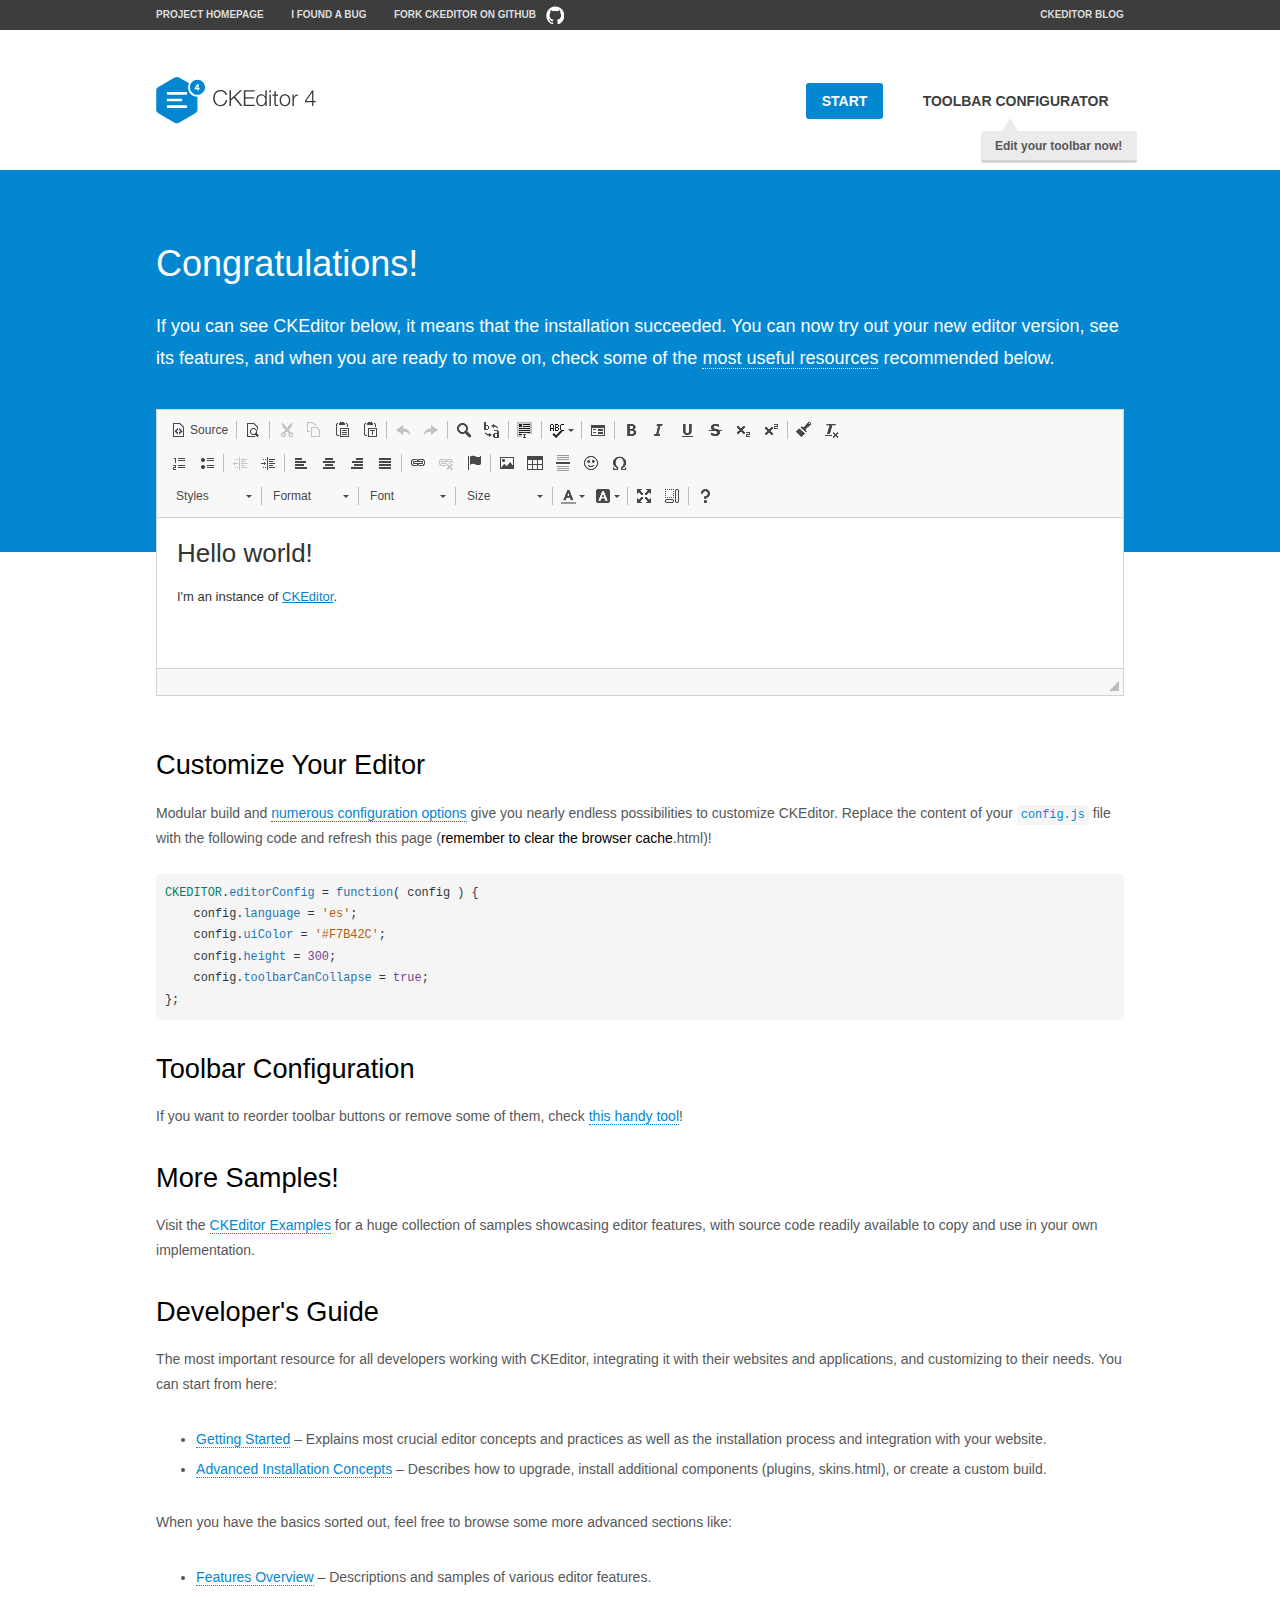
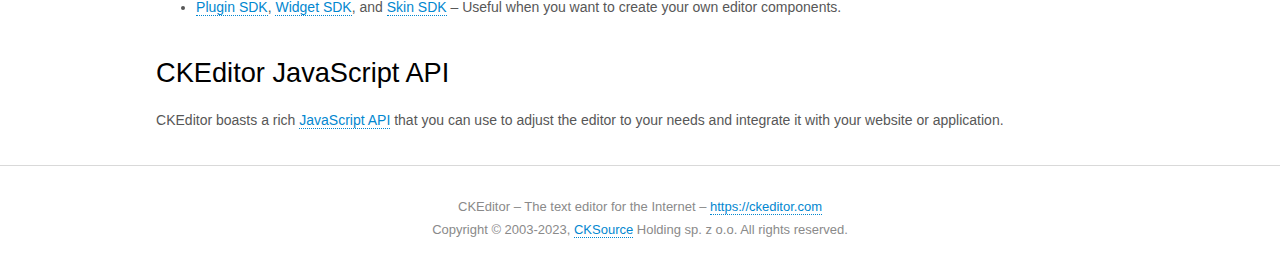
<file: myblog20230418/src/main/resources/static/js/ckeditor/samples/index.html>
<!DOCTYPE html>
<!--
Copyright (c) 2003-2023, CKSource Holding sp. z o.o. All rights reserved.
For licensing, see LICENSE.md or https://ckeditor.com/legal/ckeditor-oss-license
-->
<html lang="en">
<head>
	<meta charset="utf-8">
	<title>CKEditor Sample</title>
	<script src="../ckeditor.js"></script>
	<script src="js/sample.js"></script>
	<link rel="stylesheet" href="css/samples.css">
	<link rel="stylesheet" href="toolbarconfigurator/lib/codemirror/neo.css">
	<meta name="viewport" content="width=device-width,initial-scale=1">
	<meta name="description" content="Try the latest sample of CKEditor 4 and learn more about customizing your WYSIWYG editor with endless possibilities.">
</head>
<body id="main">

<nav class="navigation-a">
	<div class="grid-container">
		<ul class="navigation-a-left grid-width-70">
			<li><a href="https://ckeditor.com/ckeditor-4/">Project Homepage</a></li>
			<li><a href="https://github.com/ckeditor/ckeditor4/issues">I found a bug</a></li>
			<li><a href="https://github.com/ckeditor/ckeditor4" class="icon-pos-right icon-navigation-a-github">Fork CKEditor on GitHub</a></li>
		</ul>
		<ul class="navigation-a-right grid-width-30">
			<li><a href="https://ckeditor.com/blog/">CKEditor Blog</a></li>
		</ul>
	</div>
</nav>

<header class="header-a">
	<div class="grid-container">
		<h1 class="header-a-logo grid-width-30">
			<a href="index.html"><img src="img/logo.svg" onerror="this.src='img/logo.png'; this.onerror=null;" alt="CKEditor Sample"></a>
		</h1>

		<nav class="navigation-b grid-width-70">
			<ul>
				<li><a href="index.html" class="button-a button-a-background">Start</a></li>
				<li><a href="toolbarconfigurator/index.html" class="button-a">Toolbar configurator <span class="balloon-a balloon-a-nw">Edit your toolbar now!</span></a></li>
			</ul>
		</nav>
	</div>
</header>

<main>
	<div class="adjoined-top">
		<div class="grid-container">
			<div class="content grid-width-100">
				<h1>Congratulations!</h1>
				<p>
					If you can see CKEditor below, it means that the installation succeeded.
					You can now try out your new editor version, see its features, and when you are ready to move on, check some of the <a href="#sample-customize">most useful resources</a> recommended below.
				</p>
			</div>
		</div>
	</div>
	<div class="adjoined-bottom">
		<div class="grid-container">
			<div class="grid-width-100">
				<div id="editor">
					<h1>Hello world!</h1>
					<p>I'm an instance of <a href="https://ckeditor.com">CKEditor</a>.</p>
				</div>
			</div>
		</div>
	</div>

	<div class="grid-container">
		<div class="content grid-width-100">
			<section id="sample-customize">
				<h2>Customize Your Editor</h2>
				<p>Modular build and <a href="https://ckeditor.com/docs/ckeditor4/latest/guide/dev_configuration.html">numerous configuration options</a> give you nearly endless possibilities to customize CKEditor. Replace the content of your <code><a href="../config.js">config.js</a></code> file with the following code and refresh this page (<strong>remember to clear the browser cache</strong>.html)!</p>
		<pre class="cm-s-neo CodeMirror"><code><span style="padding-right: 0.1px;"><span class="cm-variable">CKEDITOR</span>.<span class="cm-property">editorConfig</span> <span class="cm-operator">=</span> <span class="cm-keyword">function</span>( <span class="cm-def">config</span> ) {</span>
<span style="padding-right: 0.1px;"><span class="cm-tab">	</span><span class="cm-variable-2">config</span>.<span class="cm-property">language</span> <span class="cm-operator">=</span> <span class="cm-string">'es'</span>;</span>
<span style="padding-right: 0.1px;"><span class="cm-tab">	</span><span class="cm-variable-2">config</span>.<span class="cm-property">uiColor</span> <span class="cm-operator">=</span> <span class="cm-string">'#F7B42C'</span>;</span>
<span style="padding-right: 0.1px;"><span class="cm-tab">	</span><span class="cm-variable-2">config</span>.<span class="cm-property">height</span> <span class="cm-operator">=</span> <span class="cm-number">300</span>;</span>
<span style="padding-right: 0.1px;"><span class="cm-tab">	</span><span class="cm-variable-2">config</span>.<span class="cm-property">toolbarCanCollapse</span> <span class="cm-operator">=</span> <span class="cm-atom">true</span>;</span>
<span style="padding-right: 0.1px;">};</span></code></pre>
			</section>

			<section>
				<h2>Toolbar Configuration</h2>
				<p>If you want to reorder toolbar buttons or remove some of them, check <a href="toolbarconfigurator/index.html">this handy tool</a>!</p>
			</section>

			<section>
				<h2>More Samples!</h2>
				<p>Visit the <a href="https://ckeditor.com/docs/ckeditor4/latest/examples/index.html">CKEditor Examples</a> for a huge collection of samples showcasing editor features, with source code readily available to copy and use in your own implementation.</p>
			</section>

			<section>
				<h2>Developer's Guide</h2>
				<p>The most important resource for all developers working with CKEditor, integrating it with their websites and applications, and customizing to their needs. You can start from here:</p>
				<ul>
					<li><a href="https://ckeditor.com/docs/ckeditor4/latest/guide/dev_installation.html">Getting Started</a> &ndash; Explains most crucial editor concepts and practices as well as the installation process and integration with your website.</li>
					<li><a href="https://ckeditor.com/docs/ckeditor4/latest/guide/dev_advanced_installation.html">Advanced Installation Concepts</a> &ndash; Describes how to upgrade, install additional components (plugins, skins.html), or create a custom build.</li>
				</ul>
					<p>When you have the basics sorted out, feel free to browse some more advanced sections like:</p>
				<ul>
					<li><a href="https://ckeditor.com/docs/ckeditor4/latest/features/index.html">Features Overview</a> &ndash; Descriptions and samples of various editor features.</li>
					<li><a href="https://ckeditor.com/docs/ckeditor4/latest/guide/plugin_sdk_intro.html">Plugin SDK</a>, <a href="https://ckeditor.com/docs/ckeditor4/latest/guide/widget_sdk_intro.html">Widget SDK</a>, and <a href="https://ckeditor.com/docs/ckeditor4/latest/guide/skin_sdk_intro.html">Skin SDK</a> &ndash; Useful when you want to create your own editor components.</li>
				</ul>
			</section>

			<section>
				<h2>CKEditor JavaScript API</h2>
				<p>CKEditor boasts a rich <a href="https://ckeditor.com/docs/ckeditor4/latest/api/index.html">JavaScript API</a> that you can use to adjust the editor to your needs and integrate it with your website or application.</p>
			</section>
		</div>
	</div>
</main>

<footer class="footer-a grid-container">
	<div class="grid-container">
		<p class="grid-width-100">
			CKEditor &ndash; The text editor for the Internet &ndash; <a class="samples" href="https://ckeditor.com/">https://ckeditor.com</a>
		</p>
		<p class="grid-width-100" id="copy">
			Copyright &copy; 2003-2023, <a class="samples" href="https://cksource.com/">CKSource</a> Holding sp. z o.o. All rights reserved.
		</p>
	</div>
</footer>
<script>
	initSample();
</script>

</body>
</html>
</file>
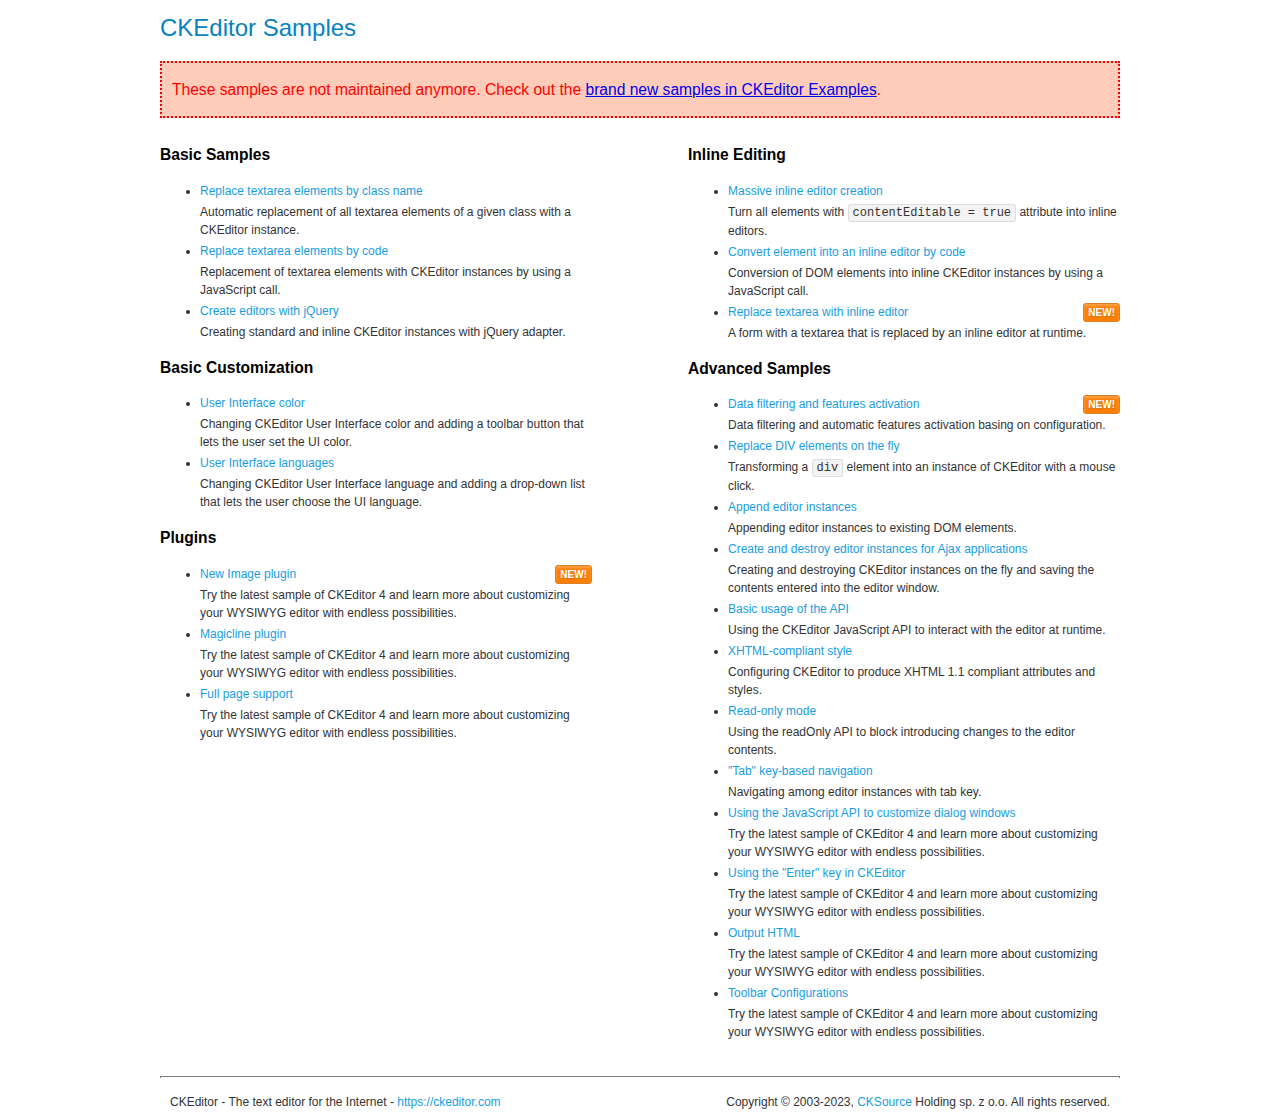
<file: myblog20230418/src/main/resources/static/js/ckeditor/samples/old/index.html>
<!DOCTYPE html>
<!--
Copyright (c) 2003-2023, CKSource Holding sp. z o.o. All rights reserved.
For licensing, see LICENSE.md or https://ckeditor.com/legal/ckeditor-oss-license
-->
<html lang="en">
<head>
	<meta charset="utf-8">
	<title>CKEditor Samples</title>
	<link rel="stylesheet" href="sample.css">
	<meta name="description" content="Try the latest sample of CKEditor 4 and learn more about customizing your WYSIWYG editor with endless possibilities.">
</head>
<body>
	<h1 class="samples">
		CKEditor Samples
	</h1>
	<div class="warning deprecated">
		These samples are not maintained anymore. Check out the <a href="https://ckeditor.com/docs/ckeditor4/latest/examples/index.html">brand new samples in CKEditor Examples</a>.
	</div>
	<div class="twoColumns">
		<div class="twoColumnsLeft">
			<h2 class="samples">
				Basic Samples
			</h2>
			<dl class="samples">
				<dt><a class="samples" href="replacebyclass.html">Replace textarea elements by class name</a></dt>
				<dd>Automatic replacement of all textarea elements of a given class with a CKEditor instance.</dd>

				<dt><a class="samples" href="replacebycode.html">Replace textarea elements by code</a></dt>
				<dd>Replacement of textarea elements with CKEditor instances by using a JavaScript call.</dd>

				<dt><a class="samples" href="jquery.html">Create editors with jQuery</a></dt>
				<dd>Creating standard and inline CKEditor instances with jQuery adapter.</dd>
			</dl>

			<h2 class="samples">
				Basic Customization
			</h2>
			<dl class="samples">
				<dt><a class="samples" href="uicolor.html">User Interface color</a></dt>
				<dd>Changing CKEditor User Interface color and adding a toolbar button that lets the user set the UI color.</dd>

				<dt><a class="samples" href="uilanguages.html">User Interface languages</a></dt>
				<dd>Changing CKEditor User Interface language and adding a drop-down list that lets the user choose the UI language.</dd>
			</dl>


			<h2 class="samples">Plugins</h2>
<dl class="samples">
<dt><a class="samples" href="image2/image2.html">New Image plugin</a><span class="new">New!</span></dt>
<dd>Try the latest sample of CKEditor 4 and learn more about customizing your WYSIWYG editor with endless possibilities.</dd>

<dt><a class="samples" href="magicline/magicline.html">Magicline plugin</a></dt>
<dd>Try the latest sample of CKEditor 4 and learn more about customizing your WYSIWYG editor with endless possibilities.</dd>

<dt><a class="samples" href="wysiwygarea/fullpage.html">Full page support</a></dt>
<dd>Try the latest sample of CKEditor 4 and learn more about customizing your WYSIWYG editor with endless possibilities.</dd>
</dl>
		</div>
		<div class="twoColumnsRight">
			<h2 class="samples">
				Inline Editing
			</h2>
			<dl class="samples">
				<dt><a class="samples" href="inlineall.html">Massive inline editor creation</a></dt>
				<dd>Turn all elements with <code>contentEditable = true</code> attribute into inline editors.</dd>

				<dt><a class="samples" href="inlinebycode.html">Convert element into an inline editor by code</a></dt>
				<dd>Conversion of DOM elements into inline CKEditor instances by using a JavaScript call.</dd>

				<dt><a class="samples" href="inlinetextarea.html">Replace textarea with inline editor</a> <span class="new">New!</span></dt>
				<dd>A form with a textarea that is replaced by an inline editor at runtime.</dd>

				
			</dl>

			<h2 class="samples">
				Advanced Samples
			</h2>
			<dl class="samples">
				<dt><a class="samples" href="datafiltering.html">Data filtering and features activation</a> <span class="new">New!</span></dt>
				<dd>Data filtering and automatic features activation basing on configuration.</dd>

				<dt><a class="samples" href="divreplace.html">Replace DIV elements on the fly</a></dt>
				<dd>Transforming a <code>div</code> element into an instance of CKEditor with a mouse click.</dd>

				<dt><a class="samples" href="appendto.html">Append editor instances</a></dt>
				<dd>Appending editor instances to existing DOM elements.</dd>

				<dt><a class="samples" href="ajax.html">Create and destroy editor instances for Ajax applications</a></dt>
				<dd>Creating and destroying CKEditor instances on the fly and saving the contents entered into the editor window.</dd>

				<dt><a class="samples" href="api.html">Basic usage of the API</a></dt>
				<dd>Using the CKEditor JavaScript API to interact with the editor at runtime.</dd>

				<dt><a class="samples" href="xhtmlstyle.html">XHTML-compliant style</a></dt>
				<dd>Configuring CKEditor to produce XHTML 1.1 compliant attributes and styles.</dd>

				<dt><a class="samples" href="readonly.html">Read-only mode</a></dt>
				<dd>Using the readOnly API to block introducing changes to the editor contents.</dd>

				<dt><a class="samples" href="tabindex.html">"Tab" key-based navigation</a></dt>
				<dd>Navigating among editor instances with tab key.</dd>


				
<dt><a class="samples" href="dialog/dialog.html">Using the JavaScript API to customize dialog windows</a></dt>
<dd>Try the latest sample of CKEditor 4 and learn more about customizing your WYSIWYG editor with endless possibilities.</dd>

<dt><a class="samples" href="enterkey/enterkey.html">Using the &quot;Enter&quot; key in CKEditor</a></dt>
<dd>Try the latest sample of CKEditor 4 and learn more about customizing your WYSIWYG editor with endless possibilities.</dd>

<dt><a class="samples" href="htmlwriter/outputhtml.html">Output HTML</a></dt>
<dd>Try the latest sample of CKEditor 4 and learn more about customizing your WYSIWYG editor with endless possibilities.</dd>

<dt><a class="samples" href="toolbar/toolbar.html">Toolbar Configurations</a></dt>
<dd>Try the latest sample of CKEditor 4 and learn more about customizing your WYSIWYG editor with endless possibilities.</dd>

			</dl>
		</div>
	</div>
	<div id="footer">
		<hr>
		<p>
			CKEditor - The text editor for the Internet - <a class="samples" href="https://ckeditor.com/">https://ckeditor.com</a>
		</p>
		<p id="copy">
			Copyright &copy; 2003-2023, <a class="samples" href="https://cksource.com/">CKSource</a> Holding sp. z o.o. All rights reserved.
		</p>
	</div>
</body>
</html>
</file>
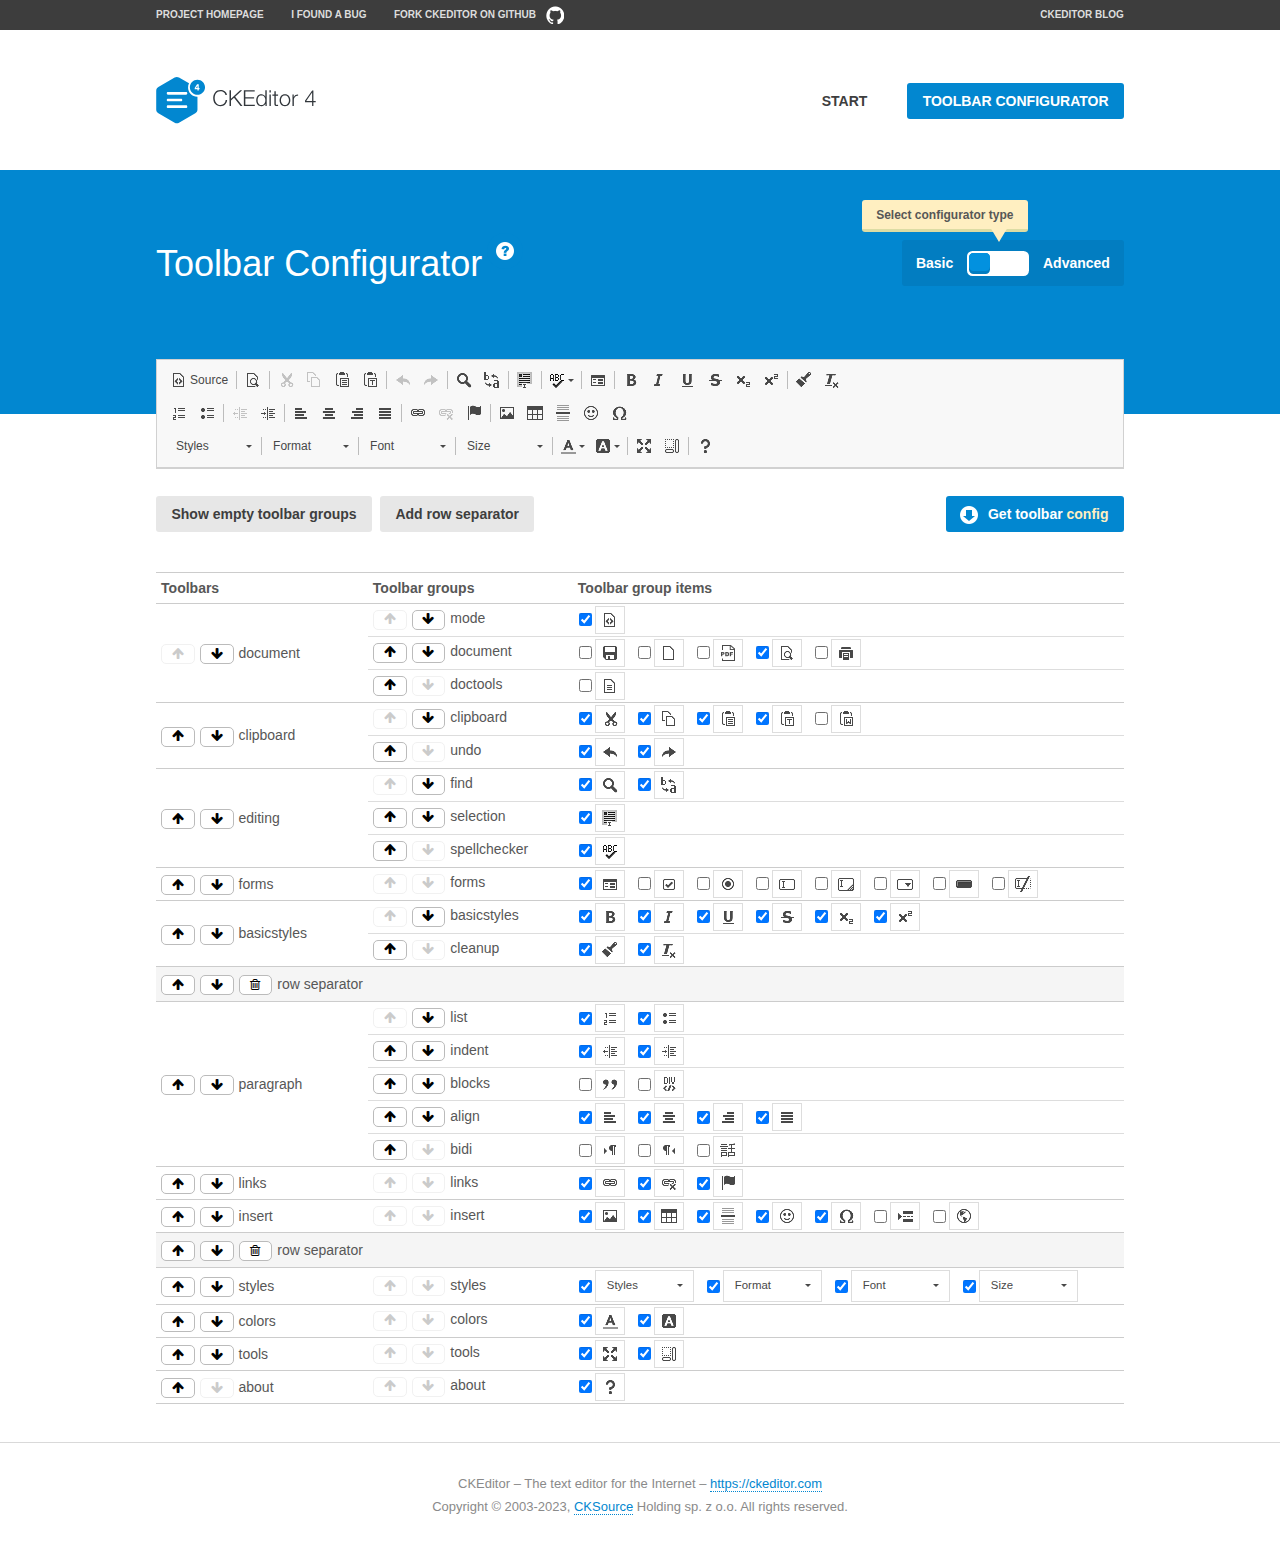
<file: myblog20230418/src/main/resources/static/js/ckeditor/samples/toolbarconfigurator/index.html>
<!DOCTYPE html>
<!--
Copyright (c) 2003-2023, CKSource Holding sp. z o.o. All rights reserved.
For licensing, see LICENSE.md or https://ckeditor.com/legal/ckeditor-oss-license
-->
<!--[if IE 8]><html class="ie8"><![endif]-->
<!--[if gt IE 8]><html><![endif]-->
<!--[if !IE]><!--><html lang="en"><!--<![endif]-->
<head>
	<meta charset="utf-8">
	<title>Toolbar Configurator</title>
	<script src="../../ckeditor.js"></script>
	<script>
		if ( CKEDITOR.env.ie && CKEDITOR.env.version < 9 )
			CKEDITOR.tools.enableHtml5Elements( document );
	</script>
	<link rel="stylesheet" href="lib/codemirror/codemirror.css">
	<link rel="stylesheet" href="lib/codemirror/show-hint.css">
	<link rel="stylesheet" href="lib/codemirror/neo.css">
	<link rel="stylesheet" href="css/fontello.css">
	<link rel="stylesheet" href="../css/samples.css">
	<meta name="description" content="Try the latest sample of CKEditor 4 and learn more about customizing your WYSIWYG editor with endless possibilities.">
</head>
<body id="toolbar">

<nav class="navigation-a">
	<div class="grid-container">
		<ul class="navigation-a-left grid-width-70">
			<li><a href="https://ckeditor.com/ckeditor-4/">Project Homepage</a></li>
			<li><a href="https://github.com/ckeditor/ckeditor4/issues">I found a bug</a></li>
			<li><a href="https://github.com/ckeditor/ckeditor4" class="icon-pos-right icon-navigation-a-github">Fork CKEditor on GitHub</a></li>
		</ul>
		<ul class="navigation-a-right grid-width-30">
			<li><a href="https://ckeditor.com/blog/">CKEditor Blog</a></li>
		</ul>
	</div>
</nav>

<header class="header-a">
	<div class="grid-container">
		<h1 class="header-a-logo grid-width-30">
			<a href="../index.html"><img src="../img/logo.svg" onerror="this.src='../img/logo.png'; this.onerror=null;" alt="CKEditor Logo"></a>
		</h1>
		<nav class="navigation-b grid-width-70">
			<ul>
				<li><a href="../index.html"  class="button-a">Start</a></li>
				<li><a href="index.html"  class="button-a button-a-background">Toolbar configurator</a></li>
			</ul>
		</nav>
	</div>
</header>

<main>
	<div class="adjoined-top">
		<div class="grid-container">
			<div class="content grid-width-100">
				<div class="grid-container-nested">
					<h1 class="grid-width-60">
						Toolbar Configurator
						<a href="#help-content" type="button" title="Configurator help" id="help" class="button-a button-a-background button-a-no-text icon-pos-left icon-question-mark">Help</a>
					</h1>

					<div class="grid-width-40 grid-switch-magic">
						<div class="switch">
							<span class="balloon-a balloon-a-se">Select configurator type</span>
							<input type="radio" name="radio" data-num="1" id="radio-basic" />
							<input type="radio" name="radio" data-num="2" id="radio-advanced" />
							<label data-for="1" for="radio-basic">Basic</label>
							<span class="switch-inner">
								<span class="handler"></span>
							</span>
							<label data-for="2" for="radio-advanced">Advanced</label>
						</div>
					</div>
				</div>
			</div>
		</div>
	</div>
	<div class="adjoined-bottom">
		<div class="grid-container">
			<div class="grid-width-100">
				<div class="editors-container">
					<div id="editor-basic"></div>
					<div id="editor-advanced"></div>
				</div>
			</div>
		</div>
	</div>

	<div class="grid-container configurator">
		<div class="content grid-width-100">
			<div class="configurator">
				<div>
					<div id="toolbarModifierWrapper"></div>
				</div>
			</div>
		</div>
	</div>

	<div id="help-content">
		<div class="grid-container">
			<div class="grid-width-100">
				<h2>What Am I Doing Here?</h2>

				<div class="grid-container grid-container-nested">
					<div class="basic">
						<div class="grid-width-50">
							<p>Arrange <a href="https://ckeditor.com/docs/ckeditor4/latest/api/CKEDITOR_config.html#cfg-toolbarGroups">toolbar groups</a>, toggle <a href="https://ckeditor.com/docs/ckeditor4/latest/api/CKEDITOR_config.html#cfg-removeButtons">button visibility</a> according to your needs and get your toolbar configuration.</p>
							<p>You can replace the content of the <a href="../../config.js"><code>config.js</code></a> file with the generated configuration. If you already set some configuration options you will need to merge both configurations.</p>
						</div>
						<div class="grid-width-50">
							<p>Read more about different ways of <a href="https://ckeditor.com/docs/ckeditor4/latest/guide/dev_configuration.html">setting configuration</a> and do not forget about <strong>clearing browser cache</strong>.</p>
							<p>Arranging toolbar groups is the recommended way of configuring the toolbar, but if you need more freedom you can use the <a href="#advanced">advanced configurator</a>.</p>
						</div>
					</div>
					<div class="advanced" style="display: none;">
						<div class="grid-width-50">
							<p>With this code editor you can edit your <a href="https://ckeditor.com/docs/ckeditor4/latest/api/CKEDITOR_config.html#cfg-toolbar">toolbar configuration</a> live.</p>
							<p>You can replace the content of the <a href="../../config.js"><code>config.js</code></a> file with the generated configuration. If you already set some configuration options you will need to merge both configurations.</p>
						</div>
						<div class="grid-width-50">
							<p>Read more about different ways of <a href="https://ckeditor.com/docs/ckeditor4/latest/guide/dev_configuration.html">setting configuration</a> and do not forget about <strong>clearing browser cache</strong>.</p>
						</div>
					</div>
				</div>

				<p class="grid-container grid-container-nested">
					<button type="button" class="help-content-close grid-width-100 button-a button-a-background">Got it. Let's play!</button>
				</p>
			</div>
		</div>
	</div>
</main>

<footer class="footer-a grid-container">
	<p class="grid-width-100">
		CKEditor &ndash; The text editor for the Internet &ndash; <a class="samples" href="https://ckeditor.com/">https://ckeditor.com</a>
	</p>
	<p class="grid-width-100" id="copy">
		Copyright &copy; 2003-2023, <a class="samples" href="https://cksource.com/">CKSource</a> Holding sp. z o.o. All rights reserved.
	</p>
</footer>

<script src="lib/codemirror/codemirror.js"></script>
<script src="lib/codemirror/javascript.js"></script>
<script src="lib/codemirror/show-hint.js"></script>

<script src="js/fulltoolbareditor.js"></script>
<script src="js/abstracttoolbarmodifier.js"></script>
<script src="js/toolbarmodifier.js"></script>
<script src="js/toolbartextmodifier.js"></script>
<script src="../js/sf.js"></script>

<script>
	( function() {
		'use strict';

		var mode = ( window.location.hash.substr( 1 ) === 'advanced' ) ? 'advanced' : 'basic',
			configuratorSection = CKEDITOR.document.findOne( 'main > .grid-container.configurator' ),
			basicInstruction = CKEDITOR.document.findOne( '#help-content .basic' ),
			advancedInstruction = CKEDITOR.document.findOne( '#help-content .advanced' ),

			// Configurator mode switcher.
			modeSwitchBasic = CKEDITOR.document.getById( 'radio-basic' ),
			modeSwitchAdvanced = CKEDITOR.document.getById( 'radio-advanced' );

		// Initial setup
		function updateSwitcher() {
			if ( mode === 'advanced' ) {
				modeSwitchAdvanced.$.checked = true;
			} else {
				modeSwitchBasic.$.checked = true;
			}
		}

		updateSwitcher();

		CKEDITOR.document.getWindow().on( 'hashchange', function( e ) {
			var hash = window.location.hash.substr( 1 );
			if ( !( hash === 'advanced' || hash === 'basic' ) ) {
				return;
			}
			mode = hash;
			onToolbarsDone( mode );
		} );

		CKEDITOR.document.getWindow().on( 'resize', function() {
			updateToolbar( ( mode === 'basic' ? toolbarModifier : toolbarTextModifier )[ 'editorInstance' ] );
		} );

		function onRefresh( modifier ) {
			modifier = modifier || this;

			if ( mode === 'basic' && modifier instanceof ToolbarConfigurator.ToolbarTextModifier ) {
				return;
			}

			// CodeMirror container becomes visible, so we need to refresh and to avoid rendering problems.
			if ( mode === 'advanced' && modifier instanceof ToolbarConfigurator.ToolbarTextModifier ) {
				modifier.codeContainer.refresh();
			}

			updateToolbar( modifier.editorInstance );
		}

		function updateToolbar( editor ) {
			var editorContainer = editor.container;

			// Not always editor is loaded.
			if ( !editorContainer ) {
				return;
			}

			var displayStyle = editorContainer.getStyle( 'display' );

			editorContainer.setStyle( 'display', 'block' );

			var newHeight = editorContainer.getSize( 'height' );

			var newMarginTop = parseInt( editorContainer.getComputedStyle( 'margin-top' ), 10 );
			newMarginTop = ( isNaN( newMarginTop ) ? 0 : Number( newMarginTop ) );

			var newMarginBottom = parseInt( editorContainer.getComputedStyle( 'margin-bottom' ), 10 );
			newMarginBottom = ( isNaN( newMarginBottom ) ? 0 : Number( newMarginBottom ) );

			var result = newHeight + newMarginTop + newMarginBottom;

			editorContainer.setStyle( 'display', displayStyle );

			editor.container.getAscendant( 'div' ).setStyle( 'height', result + 'px' );
		}

		var toolbarModifier = new ToolbarConfigurator.ToolbarModifier( 'editor-basic' );

		var done = 0;
		toolbarModifier.init( onToolbarInit );
		toolbarModifier.onRefresh = onRefresh;

		CKEDITOR.document.getById( 'toolbarModifierWrapper' ).append( toolbarModifier.mainContainer );

		var toolbarTextModifier = new ToolbarConfigurator.ToolbarTextModifier( 'editor-advanced' );
		toolbarTextModifier.init( onToolbarInit );
		toolbarTextModifier.onRefresh = onRefresh;

		function onToolbarInit() {
			if ( ++done === 2 ) {
				onToolbarsDone();

				positionSticky.watch( CKEDITOR.document.findOne( '.toolbar' ), function() {
					return mode === 'advanced';
				} );
			}
		}

		function onToolbarsDone() {
			if ( mode === 'basic' ) {
				toggleModeBasic( false );
			} else {
				toggleModeAdvanced( false );
			}

			updateSwitcher();

			setTimeout( function() {
				CKEDITOR.document.findOne( '.editors-container' ).addClass( 'active' );
				CKEDITOR.document.findOne( '#toolbarModifierWrapper' ).addClass( 'active' );
			}, 200 );
		}

		CKEDITOR.document.getById( 'toolbarModifierWrapper' ).append( toolbarTextModifier.mainContainer );

		function toogleModeSwitch( onElement, offElement, onModifier, offModifier ) {
			onElement.addClass( 'fancy-button-active' );
			offElement.removeClass( 'fancy-button-active' );

			onModifier.showUI();
			offModifier.hideUI();
		}

		function toggleModeBasic( callOnRefresh ) {
			callOnRefresh = ( callOnRefresh !== false );
			mode = 'basic';
			window.location.hash = '#basic';
			toogleModeSwitch( modeSwitchBasic, modeSwitchAdvanced, toolbarModifier, toolbarTextModifier );

			configuratorSection.removeClass( 'freed-width' );
			basicInstruction.show();
			advancedInstruction.hide();

			callOnRefresh && onRefresh( toolbarModifier );
		}

		function toggleModeAdvanced( callOnRefresh ) {
			callOnRefresh = ( callOnRefresh !== false );
			mode = 'advanced';
			window.location.hash = '#advanced';
			toogleModeSwitch( modeSwitchAdvanced, modeSwitchBasic, toolbarTextModifier, toolbarModifier );

			configuratorSection.addClass( 'freed-width' );
			advancedInstruction.show();
			basicInstruction.hide();

			callOnRefresh && onRefresh( toolbarTextModifier );
		}

		modeSwitchBasic.on( 'click', toggleModeBasic );
		modeSwitchAdvanced.on( 'click', toggleModeAdvanced );

		//
		// Position:sticky for the toolbar.
		//

		// Will make elements behave like they were styled with position:sticky.
		var positionSticky = {
			// Store object: {
			// 		element: CKEDITOR.dom.element, // Element which will float.
			// 		placeholder: CKEDITOR.dom.element, // Placeholder which is place to prevent page bounce.
			// 		isFixed: boolean // Whether element float now.
			// }
			watched: [],

			active: [],

			staticContainer: null,

			init: function() {
				var element = CKEDITOR.dom.element.createFromHtml(
					'<div class="staticContainer">' +
						'<div class="grid-container" >' +
							'<div class="grid-width-100">' +
								'<div class="inner"></div>' +
							'</div>' +
						'</div>' +
					'</div>' );

				this.staticContainer = element.findOne( '.inner' );

				CKEDITOR.document.getBody().append( element );
			},

			watch: function( element, preventFunc ) {
				this.watched.push( {
					element: element,
					placeholder: new CKEDITOR.dom.element( 'div' ),
					isFixed: false,
					preventFunc: preventFunc
				} );
			},

			checkAll: function() {
				for ( var i = 0; i < this.watched.length; i++ ) {
					this.check( this.watched[ i ] );
				}
			},

			check: function( element ) {
				var isFixed = element.isFixed;
				var shouldBeFixed = this.shouldBeFixed( element );

				// Nothing to be done.
				if ( isFixed === shouldBeFixed ) {
					return;
				}

				var placeholder = element.placeholder;

				if ( isFixed ) {
					// Unfixing.

					element.element.insertBefore( placeholder );
					placeholder.remove();

					element.element.removeStyle( 'margin' );

					this.active.splice( CKEDITOR.tools.indexOf( this.active, element ), 1 );

				} else {
					// Fixing.
					placeholder.setStyle( 'width', element.element.getSize( 'width' ) + 'px' );
					placeholder.setStyle( 'height', element.element.getSize( 'height' ) + 'px' );
					placeholder.setStyle( 'margin-bottom', element.element.getComputedStyle( 'margin-bottom' ) );
					placeholder.setStyle( 'display', element.element.getComputedStyle( 'display' ) );
					placeholder.insertAfter( element.element );

					this.staticContainer.append( element.element );

					this.active.push( element );
				}

				element.isFixed = !element.isFixed;
			},

			shouldBeFixed: function( element ) {
				if ( element.preventFunc && element.preventFunc() ) {
					return false;
				}

				// If element is already fixed we are checking it's placeholder.
				var related = ( element.isFixed ? element.placeholder : element.element ),
					clientRect = related.$.getBoundingClientRect(),
					staticHeight = this.staticContainer.getSize('height' ),
					elemHeight = element.element.getSize( 'height' );

				if ( element.isFixed ) {
					return ( clientRect.top + elemHeight < staticHeight );
				} else {
					return ( clientRect.top < staticHeight );
				}
			}
		};

		positionSticky.init();

		CKEDITOR.document.getWindow().on( 'scroll',
			CKEDITOR.tools.eventsBuffer( 100, positionSticky.checkAll, positionSticky ).input
		);

		// Make the toolbar sticky.
		positionSticky.watch( CKEDITOR.document.findOne( '.editors-container' ) );

		// Help button and help-content.
		( function() {
			var helpButton = CKEDITOR.document.getById( 'help' ),
				helpContent = CKEDITOR.document.getById( 'help-content' );

			// Don't show help button on IE8 because it's unsupported by Pico Modal.
			if ( CKEDITOR.env.ie && CKEDITOR.env.version == 8 ) {
				helpButton.hide();
			} else {
				// Display help modal when the button is clicked.
				helpButton.on( 'click', function( evt ) {
					SF.modal( {
						// Clone modal content from DOM.
						content: helpContent.getHtml(),

						afterCreate: function( modal ) {
							// Enable modal content button to close the modal.
							new CKEDITOR.dom.element( modal.modalElem() ).findOne( '.help-content-close' ).once( 'click', modal.close );
						}
					} ).show();
				} );
			}
		} )();
	} )();
</script>
</body>
</html>
</file>
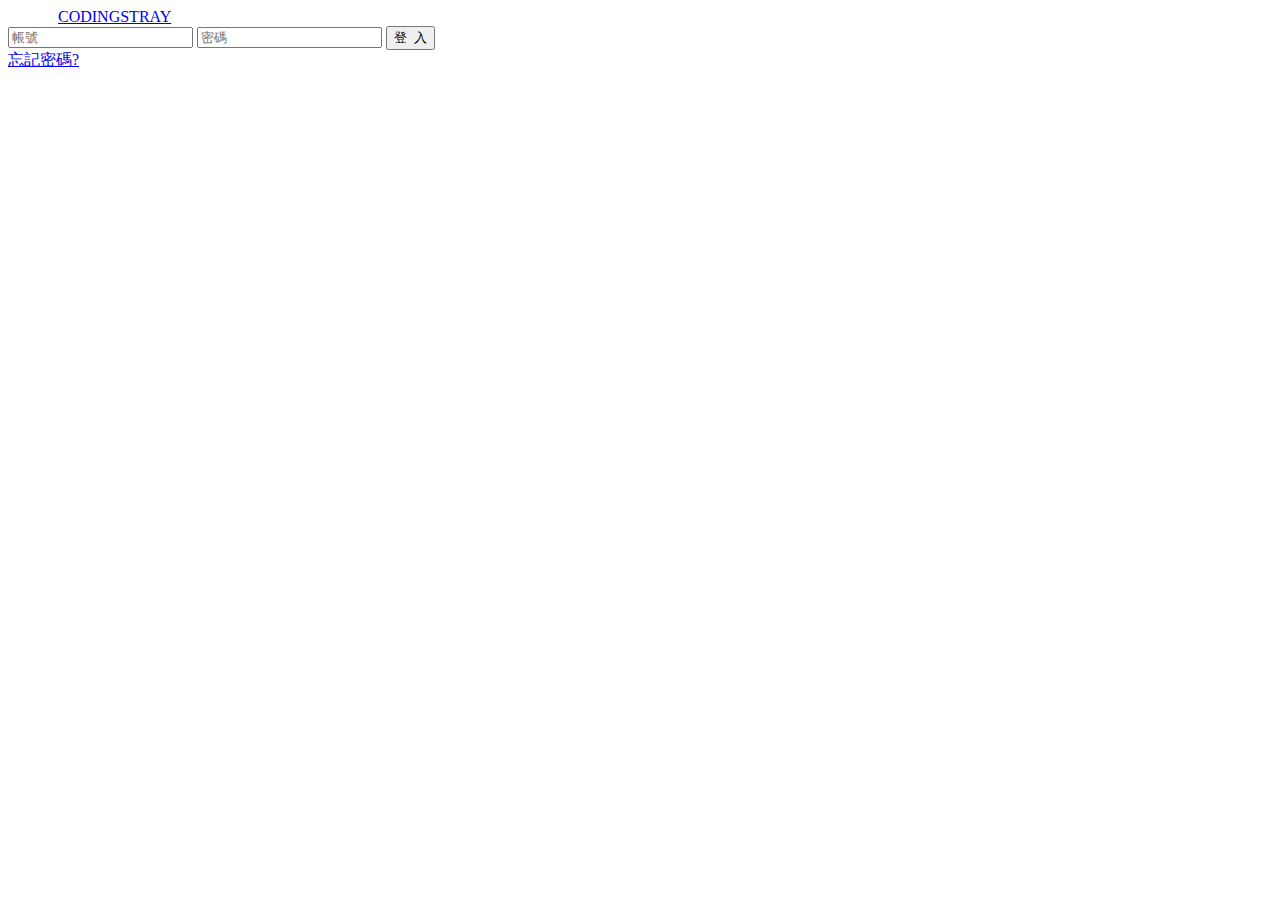
<file: myblog20230418/src/main/resources/templates/login.html>
<!DOCTYPE html>
<html lang="zh-Hant-TW" xmlns:th="http://www.thymeleaf.org">
<head>
  <meta charset="UTF-8">
  <meta http-equiv="X-UA-Compatible" content="IE=edge">
  <meta name="viewport" content="width=device-width, initial-scale=1.0">
  <title>會員登入</title>
  <link rel="shortcut icon" type="image/png" th:href="@{/img/codingstray-website-favicon-color.png}"/>
  <link th:href="@{/css/bootstrap.min.css}" rel="stylesheet" id="bootstrap-css">
  <script th:src="@{/js/bootstrap.bundle.min.js}"></script>
  <script th:src="@{/js/jquery3.6.0.min.js}"></script>
  <script th:src="@{/js/jquery.cookie.js}"></script>
  <link rel="stylesheet" th:href="@{/css/login.css}">
  <!------ Include the above in your HEAD tag ---------->
</head>
<body>


<div class="wrapper fadeInDown">
  <div id="formContent">
    <a class="navbar-brand fs-3 text-success bd-highlight" href="#">
      <img th:src="@{/img/codingstray-website-favicon-color.png}" width="50" height="" class="d-inline">CODINGSTRAY
    </a>
  

  
    <!-- Login Form -->
    <form th:action="@{/perform_login}" method="post">
      <input type="text" id="login" class="fadeIn second" name="username" placeholder="帳號">
      <input type="password" id="password" class="fadeIn third" name="password" placeholder="密碼">
      <!-- <input th:value="${_csrf.token}" name="_csrf" th:if="${_csrf}" id="csrfToken"/> -->
      <input type="hidden" name="${_csrf.parameterName}"   value="${_csrf.token}"/>
      <input type="submit" class="fadeIn fourth" value="登  入">
    </form>

    <!-- Remind Passowrd -->
    <div id="formFooter">
      <a class="underlineHover" href="#">忘記密碼?</a>
    </div>
    
    
  
  </div>
</div>
  
</body>
</html>
</file>
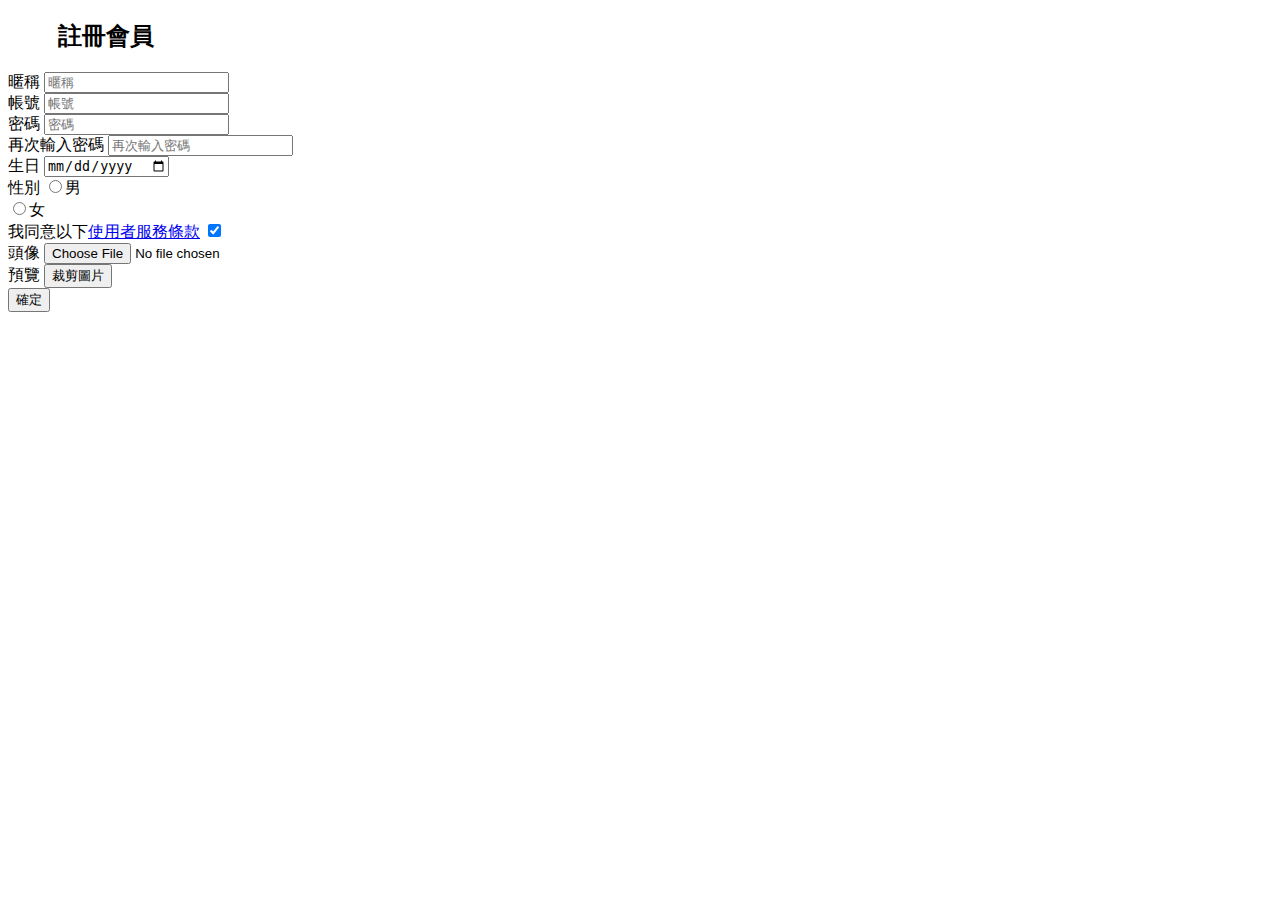
<file: myblog20230418/src/main/resources/templates/register.html>
<!DOCTYPE html>
<html lang="zh-Hant-TW" xmlns:th="http://www.thymeleaf.org">
<head>
  <meta charset="UTF-8">
  <meta http-equiv="X-UA-Compatible" content="IE=edge">
  <meta name="viewport" content="width=device-width, initial-scale=1.0">
  <title>會員註冊</title>
  <link rel="shortcut icon" type="image/png" th:href="@{/img/codingstray-website-favicon-color.png}"/>
  <link th:href="@{/css/bootstrap.min.css}" rel="stylesheet" id="bootstrap-css">
  <script th:src="@{/js/bootstrap.bundle.min.js}"></script>
  <script th:src="@{/js/jquery3.6.0.min.js}"></script>
  <script th:src="@{https://cdnjs.cloudflare.com/ajax/libs/croppie/2.6.5/croppie.min.js}"></script>
<link th:href="@{https://cdnjs.cloudflare.com/ajax/libs/croppie/2.6.5/croppie.css}" rel="stylesheet"></link>
  <link rel="stylesheet" th:href="@{/css/register.css}">
  <!------ Include the above in your HEAD tag ---------->
</head>
<body>
    <div class="wrapper">
        <div ></div>
        <form class="form-right" th:action="@{/saveMember}" th:object="${member}" method="POST">
            <h2 class="text-success"><img th:src="@{/img/codingstray-website-favicon-color.png}" width="50" height="" class="d-inline">註冊會員</h2>
            <div class="row">
                <div class="col-sm-6 mb-3">
                    <label>暱稱</label>
                    <input th:field="*{name}" type="text" name="name" id="name" class="input-field" placeholder="暱稱"> 
                    <!-- minlength="2" maxlength="10 "-->
                </div>
            </div> 
            <div class="mb-3">
                <label>帳號</label>
                <input th:field="*{username}" type="username" class="input-field" name="username" placeholder="帳號">
                <!-- minlength="6" maxlength="10"> -->
            </div>
            <div class="row">
                <div class="col-sm-6 mb-3">
                    <label>密碼</label>
                    <input th:field="*{password}" type="password" name="pwd" id="pwd" class="input-field" placeholder="密碼">
                    <!--minlength="6" maxlength="10"-->
                </div>
                <div class="col-sm-6 mb-3">
                    <label>再次輸入密碼</label>
                    <input type="password" name="cpwd" id="cpwd" class="input-field" placeholder="再次輸入密碼">
                    <!-- minlength="6" maxlength="10">-->
                </div>
                <div class="col-sm-6 mb-3">
                    <label>生日</label>
                    <input th:field="*{birthday}" type="date" name="Birthday" id="Birthday" class="input-field" th:datetime="${#dates.format(birthday, 'yyyy-MM-dd')}" placeholder="生日">
                </div>
                <div class="col-sm-6 mb-3">
                    <label>性別</label>
                    <input th:field="*{gender}" type="radio" name="sex" th:value="male" />男<br />
                    <input th:field="*{gender}" type="radio" name="sex" th:value="female" />女<br />
                </div>
               	
                <div class="mb-3">
	                <label class="option">我同意以下</a><a href="https://www.youtube.com/">使用者服務條款</a>
	                    <input th:field="*{authority}" type="checkbox" checked th:value="user_roles">
	                    <span class="checkmark"></span>
	                </label>
            	</div>
            	
            	<div class="col-sm-6 mb-3">
            		<label>頭像</label>
                    <input type="file" name="image" id="upload_img" class="input-field" placeholder="image" accept="image/*">
					<div id="oldImg" style="display:none;"></div>
				</div>
				<div class="col-sm-6 mb-3">
					<label>預覽</label>
					<button class="input-field" id="crop_img"><i class="fa fa-scissors"></i> 裁剪圖片</button>
					<div id="newImgInfo"></div>
					<div id="newImg"></div>
					<input type="hidden" id="imageData" name="imageData">
				</div>
            </div>
            
            <div class="form-field d-inline">
                <input type="submit" value="確定" class="register" name="register">
            </div>
            
            
            
           

<script>
(function($) {
	var width_crop = 300, // 圖片裁切寬度 px 值
		height_crop = 300, // 圖片裁切高度 px 值
		type_crop = "square", // 裁切形狀: square 為方形, circle 為圓形
		width_preview = 350, // 預覽區塊寬度 px 值
		height_preview = 350, // 預覽區塊高度 px 值
		compress_ratio = 0.85, // 圖片壓縮比例 0~1
		type_img = "jpeg", // 圖檔格式 jpeg png webp
		oldImg = new Image(),
		myCrop, file, oldImgDataUrl;

		// 裁切初始參數設定
		myCrop = $("#oldImg").croppie({
										viewport: { // 裁切區塊
											width: width_crop,
											height: height_crop,
											type: type_crop
										},
										boundary: { // 預覽區塊
											width: width_preview,
											height: height_preview
										}
});

function readFile(input) {
	if (input.files && input.files[0]){
		file = input.files[0];
	} else {
		alert("瀏覽器不支援此功能！建議使用最新版本 Chrome");
		return;
	}

	if (file.type.indexOf("image") == 0) {
		var reader = new FileReader();
		reader.onload = function(e) {
			oldImgDataUrl = e.target.result;
			oldImg.src = oldImgDataUrl; // 載入 oldImg 取得圖片資訊
			myCrop.croppie("bind", {
				url: oldImgDataUrl
			});
		};
		reader.readAsDataURL(file);
	} else {
		alert("您上傳的不是圖檔！");
	}
}

function displayCropImg(src) {
	var html = "<img src='" + src + "' />";
	$("#newImg").html(html);
}

$("#upload_img").on("change",function() {
			$("#oldImg").show();
			readFile(this);
		});

oldImg.onload = function() {
	var width = this.width,
		height = this.height,
		fileSize = Math.round(file.size / 1000),
		html = "";

	html += "<p>原始圖片尺寸 " + width + "x" + height + "</p>";
	html += "<p>檔案大小約 " + fileSize + "k</p>";
	$("#oldImg").before(html);
};

function displayNewImgInfo(src) {
	var html = "",
		filesize = src.length * 0.75;

	html += "<p>裁切圖片尺寸 " + width_crop + "x" + height_crop + "</p>";
	html += "<p>檔案大小約 " + Math.round(filesize / 1000) + "k</p>";
	$("#newImgInfo").html(html);
}

$("#crop_img").on("click", function() {
	event.preventDefault();
	myCrop.croppie("result", {
		type: "canvas",
		format: type_img,
		quality: compress_ratio
	}).then(function(src) {
		displayCropImg(src);
		displayNewImgInfo(src);
		$("#imageData").val(src);
		});
	});
})(jQuery);
</script>
            
            
        </form>
    </div>
</body>

</html>
</file>
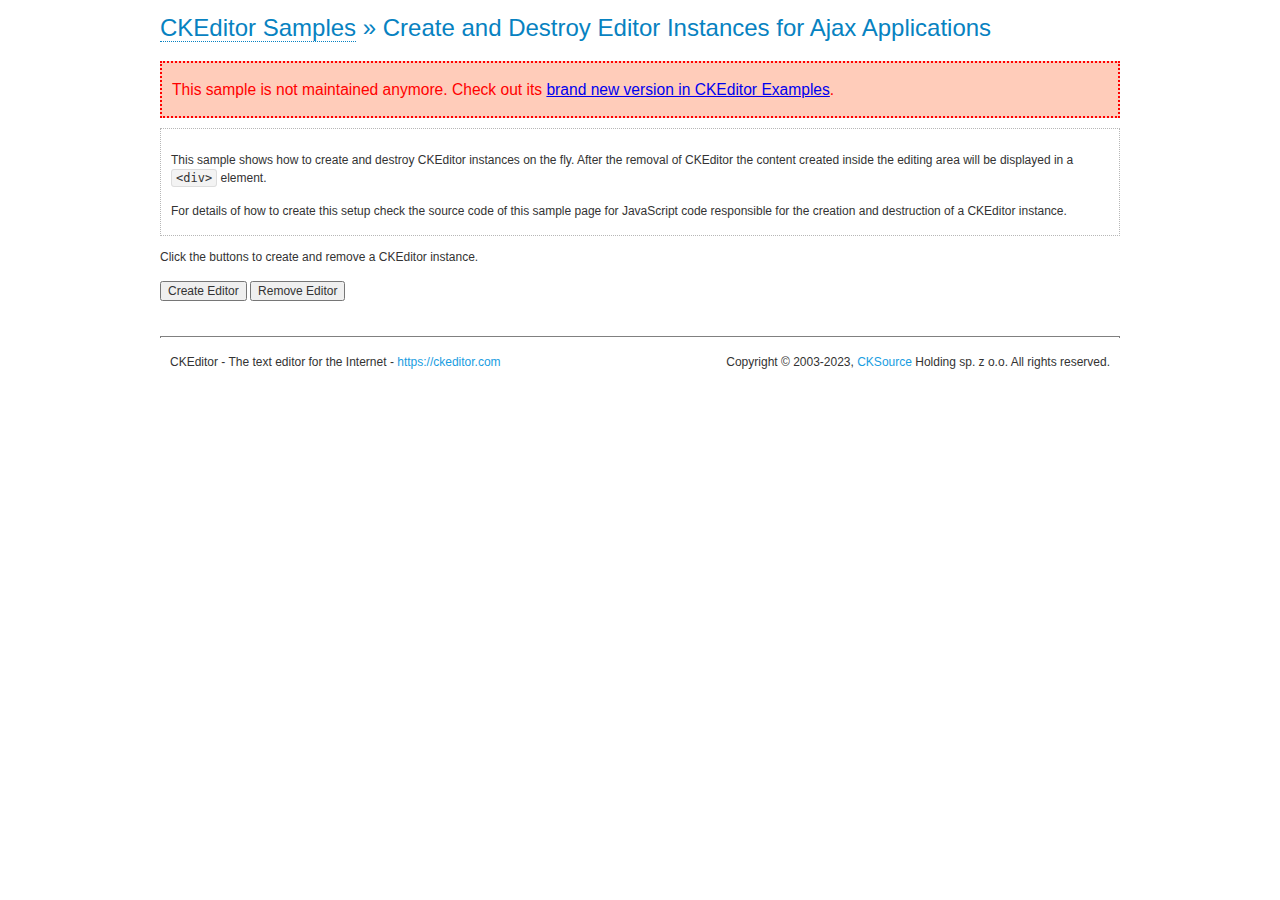
<file: myblog20230418/src/main/resources/static/js/ckeditor/samples/old/ajax.html>
<!DOCTYPE html>
<!--
Copyright (c) 2003-2023, CKSource Holding sp. z o.o. All rights reserved.
For licensing, see LICENSE.md or https://ckeditor.com/legal/ckeditor-oss-license
-->
<html lang="en">
<head>
	<meta charset="utf-8">
	<title>Ajax &mdash; CKEditor Sample</title>
	<script src="../../ckeditor.js"></script>
	<link rel="stylesheet" href="sample.css">
	<meta name="description" content="Try the latest sample of CKEditor 4 and learn more about customizing your WYSIWYG editor with endless possibilities.">
	<script>

		var editor, html = '';

		function createEditor() {
			if ( editor )
				return;

			// Create a new editor inside the <div id="editor">, setting its value to html
			var config = {};
			editor = CKEDITOR.appendTo( 'editor', config, html );
		}

		function removeEditor() {
			if ( !editor )
				return;

			// Retrieve the editor contents. In an Ajax application, this data would be
			// sent to the server or used in any other way.
			document.getElementById( 'editorcontents' ).innerHTML = html = editor.getData();
			document.getElementById( 'contents' ).style.display = '';

			// Destroy the editor.
			editor.destroy();
			editor = null;
		}

	</script>
</head>
<body>
	<h1 class="samples">
		<a href="index.html">CKEditor Samples</a> &raquo; Create and Destroy Editor Instances for Ajax Applications
	</h1>
	<div class="warning deprecated">
		This sample is not maintained anymore. Check out its <a href="https://ckeditor.com/docs/ckeditor4/latest/examples/saveajax.html">brand new version in CKEditor Examples</a>.
	</div>
	<div class="description">
		<p>
			This sample shows how to create and destroy CKEditor instances on the fly. After the removal of CKEditor the content created inside the editing
			area will be displayed in a <code>&lt;div&gt;</code> element.
		</p>
		<p>
			For details of how to create this setup check the source code of this sample page
			for JavaScript code responsible for the creation and destruction of a CKEditor instance.
		</p>
	</div>
	<p>Click the buttons to create and remove a CKEditor instance.</p>
	<p>
		<input onclick="createEditor();" type="button" value="Create Editor">
		<input onclick="removeEditor();" type="button" value="Remove Editor">
	</p>
	<!-- This div will hold the editor. -->
	<div id="editor">
	</div>
	<div id="contents" style="display: none">
		<p>
			Edited Contents:
		</p>
		<!-- This div will be used to display the editor contents. -->
		<div id="editorcontents">
		</div>
	</div>
	<div id="footer">
		<hr>
		<p>
			CKEditor - The text editor for the Internet - <a class="samples" href="https://ckeditor.com/">https://ckeditor.com</a>
		</p>
		<p id="copy">
			Copyright &copy; 2003-2023, <a class="samples" href="https://cksource.com/">CKSource</a> Holding sp. z o.o. All rights reserved.
		</p>
	</div>
</body>
</html>
</file>
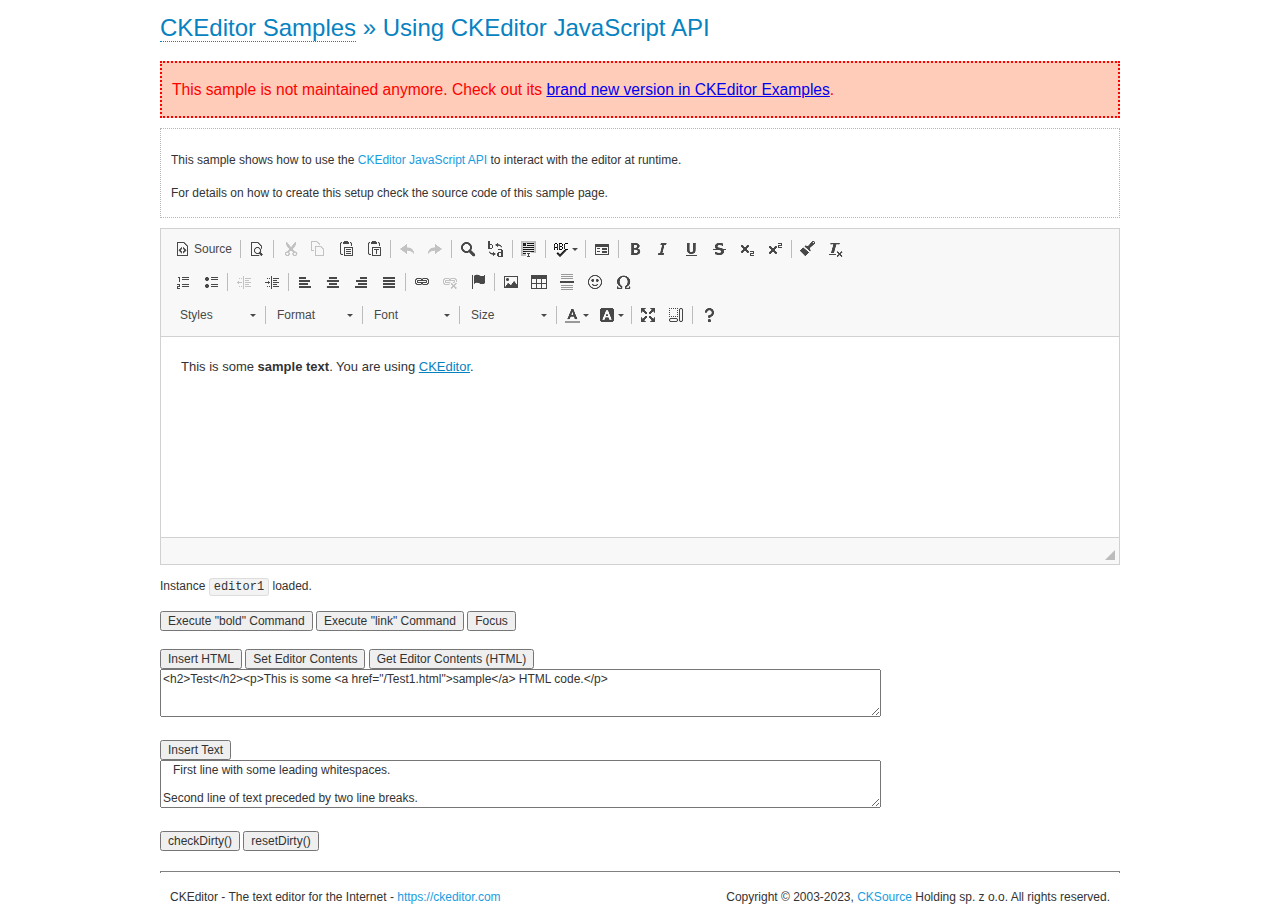
<file: myblog20230418/src/main/resources/static/js/ckeditor/samples/old/api.html>
<!DOCTYPE html>
<!--
Copyright (c) 2003-2023, CKSource Holding sp. z o.o. All rights reserved.
For licensing, see LICENSE.md or https://ckeditor.com/legal/ckeditor-oss-license
-->
<html lang="en">
<head>
	<meta charset="utf-8">
	<title>API Usage &mdash; CKEditor Sample</title>
	<script src="../../ckeditor.js"></script>
	<link href="sample.css" rel="stylesheet">
	<meta name="description" content="Try the latest sample of CKEditor 4 and learn more about customizing your WYSIWYG editor with endless possibilities.">
	<script>

// The instanceReady event is fired, when an instance of CKEditor has finished
// its initialization.
CKEDITOR.on( 'instanceReady', function( ev ) {
	// Show the editor name and description in the browser status bar.
	document.getElementById( 'eMessage' ).innerHTML = 'Instance <code>' + ev.editor.name + '<\/code> loaded.';

	// Show this sample buttons.
	document.getElementById( 'eButtons' ).style.display = 'block';
});

function InsertHTML() {
	// Get the editor instance that we want to interact with.
	var editor = CKEDITOR.instances.editor1;
	var value = document.getElementById( 'htmlArea' ).value;

	// Check the active editing mode.
	if ( editor.mode == 'wysiwyg' )
	{
		// Insert HTML code.
		// https://ckeditor.com/docs/ckeditor4/latest/api/CKEDITOR_editor.html#method-insertHtml
		editor.insertHtml( value );
	}
	else
		alert( 'You must be in WYSIWYG mode!' );
}

function InsertText() {
	// Get the editor instance that we want to interact with.
	var editor = CKEDITOR.instances.editor1;
	var value = document.getElementById( 'txtArea' ).value;

	// Check the active editing mode.
	if ( editor.mode == 'wysiwyg' )
	{
		// Insert as plain text.
		// https://ckeditor.com/docs/ckeditor4/latest/api/CKEDITOR_editor.html#method-insertText
		editor.insertText( value );
	}
	else
		alert( 'You must be in WYSIWYG mode!' );
}

function SetContents() {
	// Get the editor instance that we want to interact with.
	var editor = CKEDITOR.instances.editor1;
	var value = document.getElementById( 'htmlArea' ).value;

	// Set editor contents (replace current contents).
	// https://ckeditor.com/docs/ckeditor4/latest/api/CKEDITOR_editor.html#method-setData
	editor.setData( value );
}

function GetContents() {
	// Get the editor instance that you want to interact with.
	var editor = CKEDITOR.instances.editor1;

	// Get editor contents
	// https://ckeditor.com/docs/ckeditor4/latest/api/CKEDITOR_editor.html#method-getData
	alert( editor.getData() );
}

function ExecuteCommand( commandName ) {
	// Get the editor instance that we want to interact with.
	var editor = CKEDITOR.instances.editor1;

	// Check the active editing mode.
	if ( editor.mode == 'wysiwyg' )
	{
		// Execute the command.
		// https://ckeditor.com/docs/ckeditor4/latest/api/CKEDITOR_editor.html#method-execCommand
		editor.execCommand( commandName );
	}
	else
		alert( 'You must be in WYSIWYG mode!' );
}

function CheckDirty() {
	// Get the editor instance that we want to interact with.
	var editor = CKEDITOR.instances.editor1;
	// Checks whether the current editor contents present changes when compared
	// to the contents loaded into the editor at startup
	// https://ckeditor.com/docs/ckeditor4/latest/api/CKEDITOR_editor.html#method-checkDirty
	alert( editor.checkDirty() );
}

function ResetDirty() {
	// Get the editor instance that we want to interact with.
	var editor = CKEDITOR.instances.editor1;
	// Resets the "dirty state" of the editor (see CheckDirty())
	// https://ckeditor.com/docs/ckeditor4/latest/api/CKEDITOR_editor.html#method-resetDirty
	editor.resetDirty();
	alert( 'The "IsDirty" status has been reset' );
}

function Focus() {
	CKEDITOR.instances.editor1.focus();
}

function onFocus() {
	document.getElementById( 'eMessage' ).innerHTML = '<b>' + this.name + ' is focused </b>';
}

function onBlur() {
	document.getElementById( 'eMessage' ).innerHTML = this.name + ' lost focus';
}

	</script>

</head>
<body>
	<h1 class="samples">
		<a href="index.html">CKEditor Samples</a> &raquo; Using CKEditor JavaScript API
	</h1>
	<div class="warning deprecated">
		This sample is not maintained anymore. Check out its <a href="https://ckeditor.com/docs/ckeditor4/latest/examples/api.html">brand new version in CKEditor Examples</a>.
	</div>
	<div class="description">
	<p>
		This sample shows how to use the
		<a class="samples" href="https://ckeditor.com/docs/ckeditor4/latest/api/CKEDITOR_editor.html">CKEditor JavaScript API</a>
		to interact with the editor at runtime.
	</p>
	<p>
		For details on how to create this setup check the source code of this sample page.
	</p>
	</div>

	<!-- This <div> holds alert messages to be display in the sample page. -->
	<div id="alerts">
		<noscript>
			<p>
				<strong>CKEditor requires JavaScript to run</strong>. In a browser with no JavaScript
				support, like yours, you should still see the contents (HTML data) and you should
				be able to edit it normally, without a rich editor interface.
			</p>
		</noscript>
	</div>
	<form action="../../../samples/sample_posteddata.php" method="post">
		<textarea cols="100" id="editor1" name="editor1" rows="10">&lt;p&gt;This is some &lt;strong&gt;sample text&lt;/strong&gt;. You are using &lt;a href="https://ckeditor.com/"&gt;CKEditor&lt;/a&gt;.&lt;/p&gt;</textarea>

		<script>
			// Replace the <textarea id="editor1"> with an CKEditor instance.
			CKEDITOR.replace( 'editor1', {
				on: {
					focus: onFocus,
					blur: onBlur,

					// Check for availability of corresponding plugins.
					pluginsLoaded: function( evt ) {
						var doc = CKEDITOR.document, ed = evt.editor;
						if ( !ed.getCommand( 'bold' ) )
							doc.getById( 'exec-bold' ).hide();
						if ( !ed.getCommand( 'link' ) )
							doc.getById( 'exec-link' ).hide();
					}
				}
			});
		</script>

		<p id="eMessage">
		</p>

		<div id="eButtons" style="display: none">
			<input id="exec-bold" onclick="ExecuteCommand('bold');" type="button" value="Execute &quot;bold&quot; Command">
			<input id="exec-link" onclick="ExecuteCommand('link');" type="button" value="Execute &quot;link&quot; Command">
			<input onclick="Focus();" type="button" value="Focus">
			<br><br>
			<input onclick="InsertHTML();" type="button" value="Insert HTML">
			<input onclick="SetContents();" type="button" value="Set Editor Contents">
			<input onclick="GetContents();" type="button" value="Get Editor Contents (HTML)">
			<br>
			<textarea cols="100" id="htmlArea" rows="3">&lt;h2&gt;Test&lt;/h2&gt;&lt;p&gt;This is some &lt;a href="/Test1.html"&gt;sample&lt;/a&gt; HTML code.&lt;/p&gt;</textarea>
			<br>
			<br>
			<input onclick="InsertText();" type="button" value="Insert Text">
			<br>
			<textarea cols="100" id="txtArea" rows="3">   First line with some leading whitespaces.

Second line of text preceded by two line breaks.</textarea>
			<br>
			<br>
			<input onclick="CheckDirty();" type="button" value="checkDirty()">
			<input onclick="ResetDirty();" type="button" value="resetDirty()">
		</div>
	</form>
	<div id="footer">
		<hr>
		<p>
			CKEditor - The text editor for the Internet - <a class="samples" href="https://ckeditor.com/">https://ckeditor.com</a>
		</p>
		<p id="copy">
			Copyright &copy; 2003-2023, <a class="samples" href="https://cksource.com/">CKSource</a> Holding sp. z o.o. All rights reserved.
		</p>
	</div>
</body>
</html>
</file>
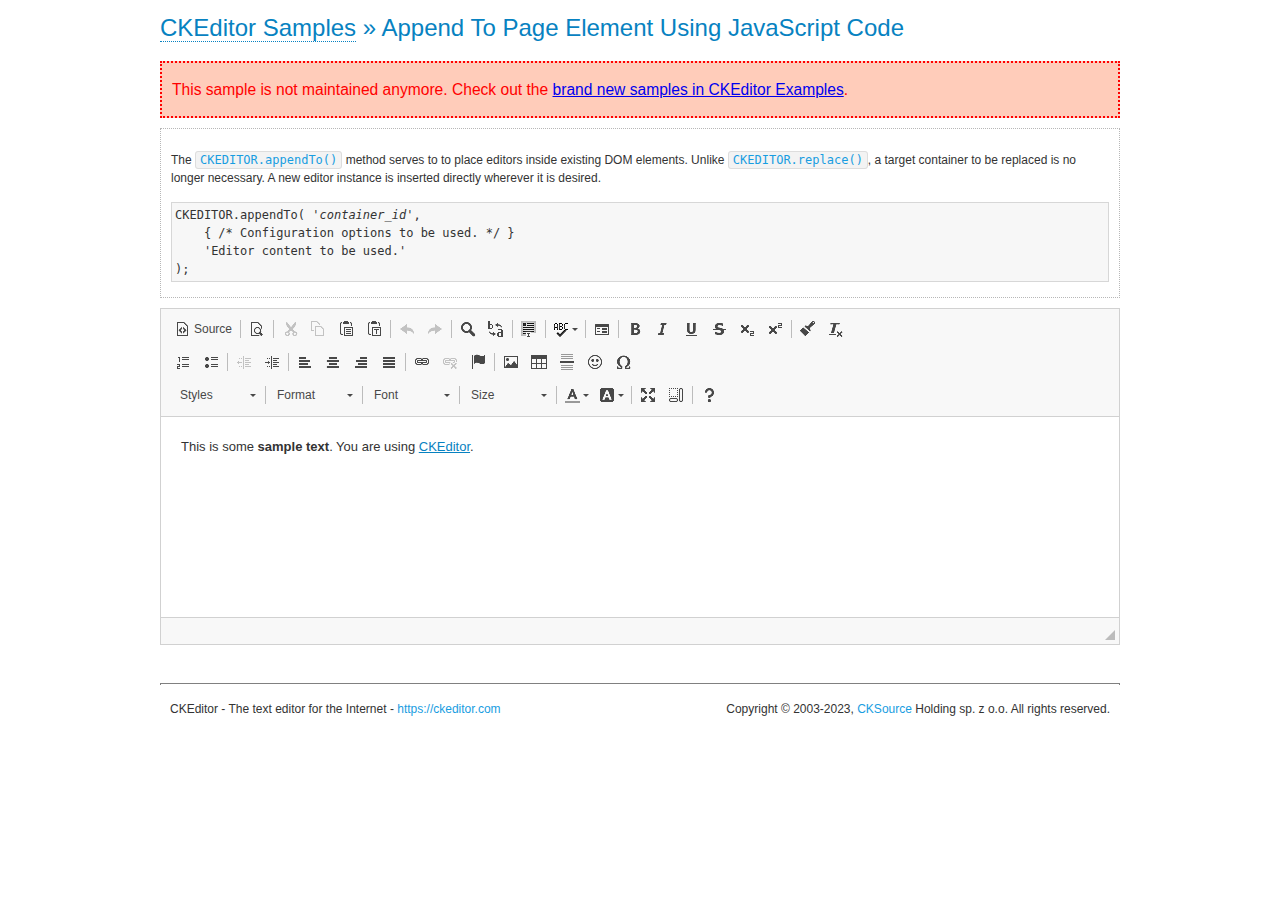
<file: myblog20230418/src/main/resources/static/js/ckeditor/samples/old/appendto.html>
<!DOCTYPE html>
<!--
Copyright (c) 2003-2023, CKSource Holding sp. z o.o. All rights reserved.
For licensing, see LICENSE.md or https://ckeditor.com/legal/ckeditor-oss-license
-->
<html lang="en">
<head>
	<meta charset="utf-8">
	<title>Append To Page Element Using JavaScript Code &mdash; CKEditor Sample</title>
	<script src="../../ckeditor.js"></script>
	<link rel="stylesheet" href="sample.css">
	<meta name="description" content="Try the latest sample of CKEditor 4 and learn more about customizing your WYSIWYG editor with endless possibilities.">
</head>
<body>
	<h1 class="samples">
		<a href="index.html">CKEditor Samples</a> &raquo; Append To Page Element Using JavaScript Code
	</h1>
	<div class="warning deprecated">
		This sample is not maintained anymore. Check out the <a href="https://ckeditor.com/docs/ckeditor4/latest/examples/index.html">brand new samples in CKEditor Examples</a>.
	</div>
	<div id="section1">
		<div class="description">
			<p>
				The <code><a class="samples" href="https://ckeditor.com/docs/ckeditor4/latest/api/CKEDITOR.html#method-appendTo">CKEDITOR.appendTo()</a></code> method serves to to place editors inside existing DOM elements. Unlike <code><a class="samples" href="https://ckeditor.com/docs/ckeditor4/latest/api/CKEDITOR.html#method-replace">CKEDITOR.replace()</a></code>,
				a target container to be replaced is no longer necessary. A new editor
				instance is inserted directly wherever it is desired.
			</p>
<pre class="samples">CKEDITOR.appendTo( '<em>container_id</em>',
	{ /* Configuration options to be used. */ }
	'Editor content to be used.'
);</pre>
		</div>
		<script>

			// This call can be placed at any point after the
			// DOM element to append CKEditor to or inside the <head><script>
			// in a window.onload event handler.

			// Append a CKEditor instance using the default configuration and the
			// provided content to the <div> element of ID "section1".
			CKEDITOR.appendTo( 'section1',
				null,
				'<p>This is some <strong>sample text</strong>. You are using <a href="https://ckeditor.com/">CKEditor</a>.</p>'
			);

		</script>
	</div>
	<br>
	<div id="footer">
		<hr>
		<p>
			CKEditor - The text editor for the Internet - <a class="samples" href="https://ckeditor.com/">https://ckeditor.com</a>
		</p>
		<p id="copy">
			Copyright &copy; 2003-2023, <a class="samples" href="https://cksource.com/">CKSource</a> Holding sp. z o.o. All rights reserved.
		</p>
	</div>
</body>
</html>
</file>
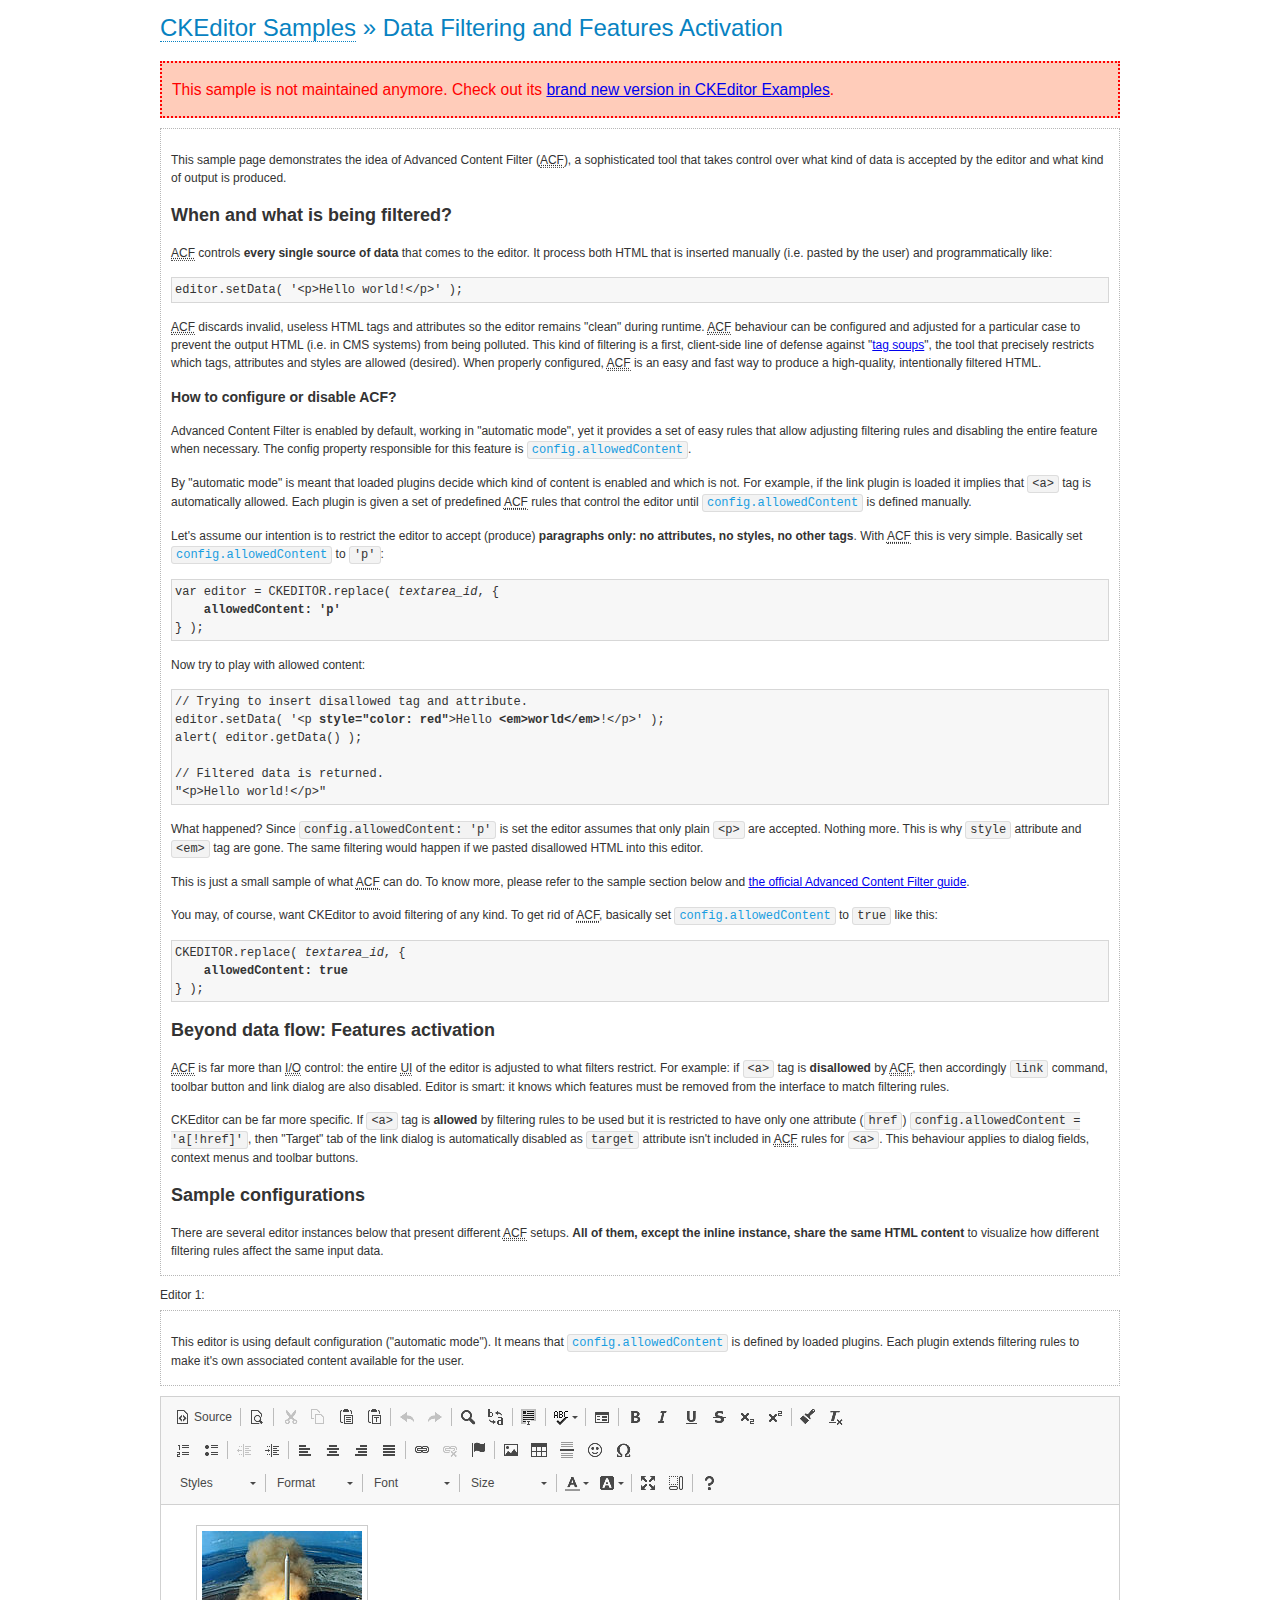
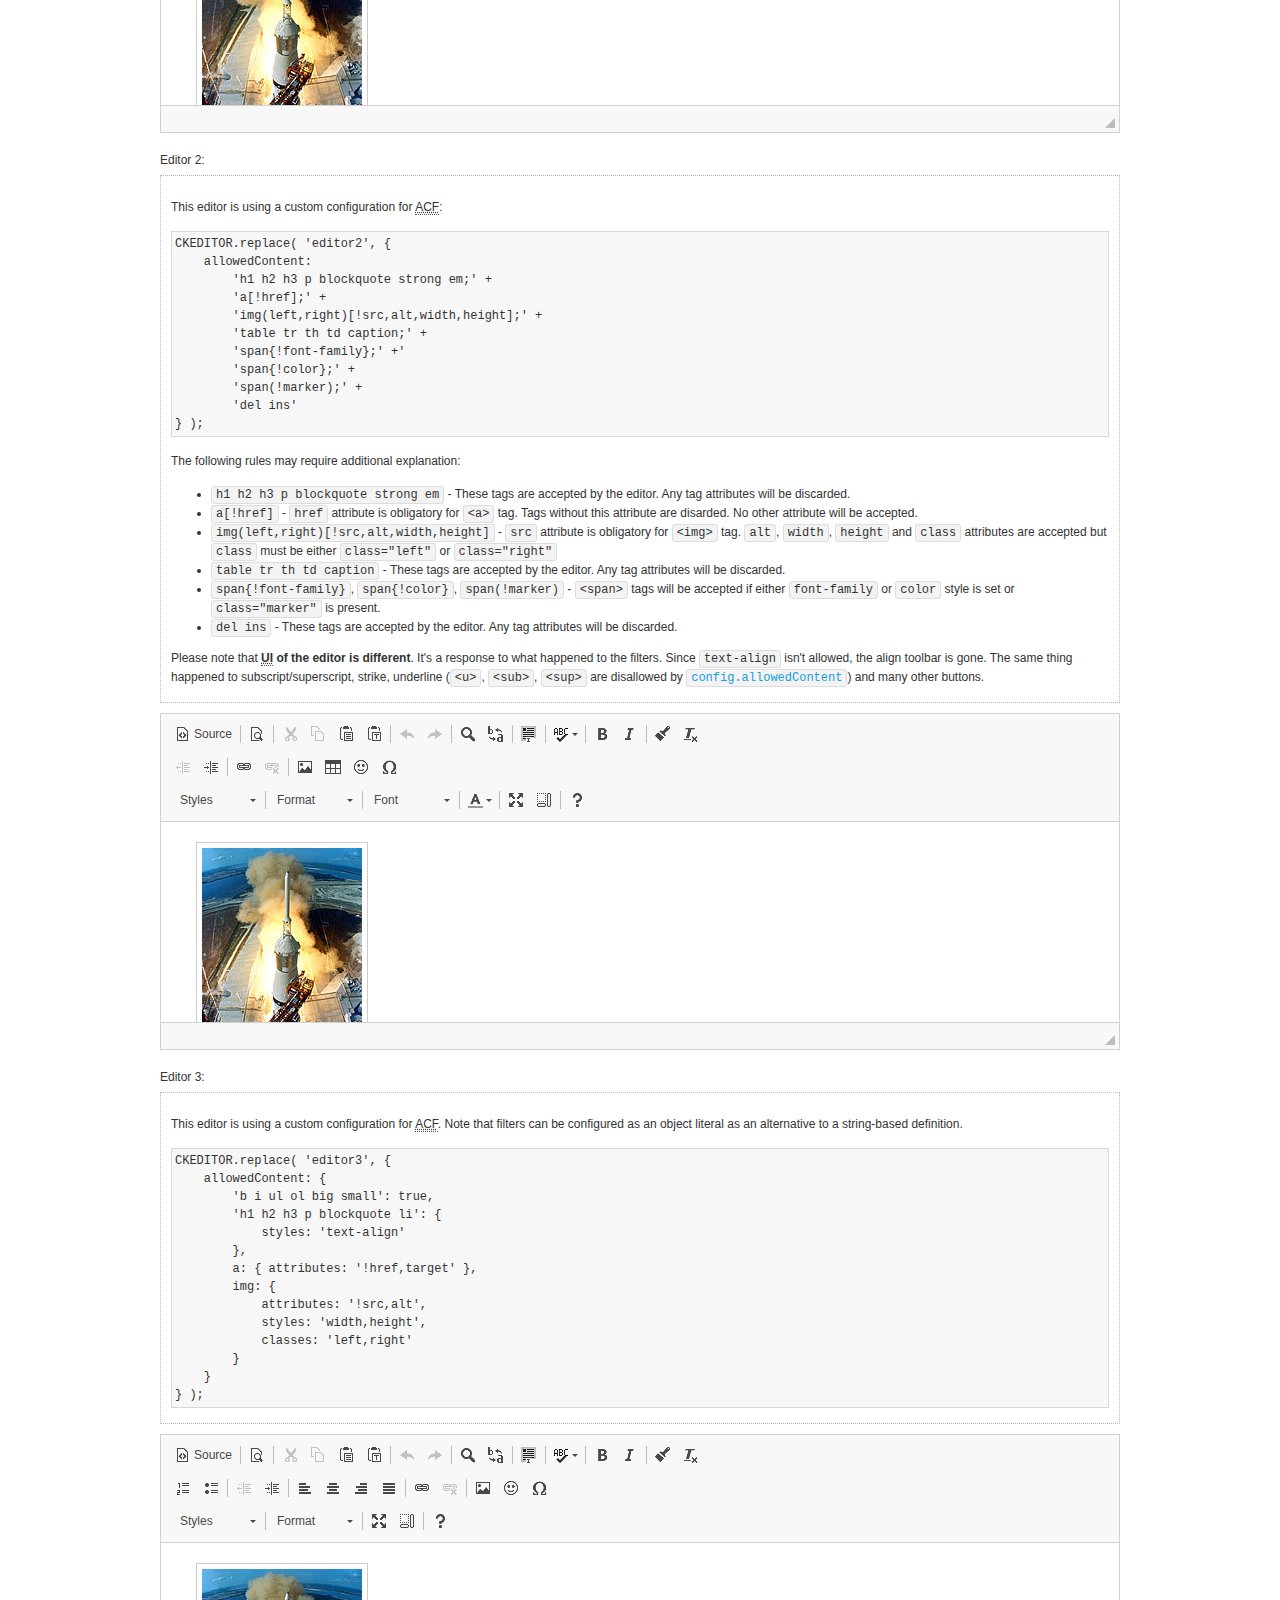
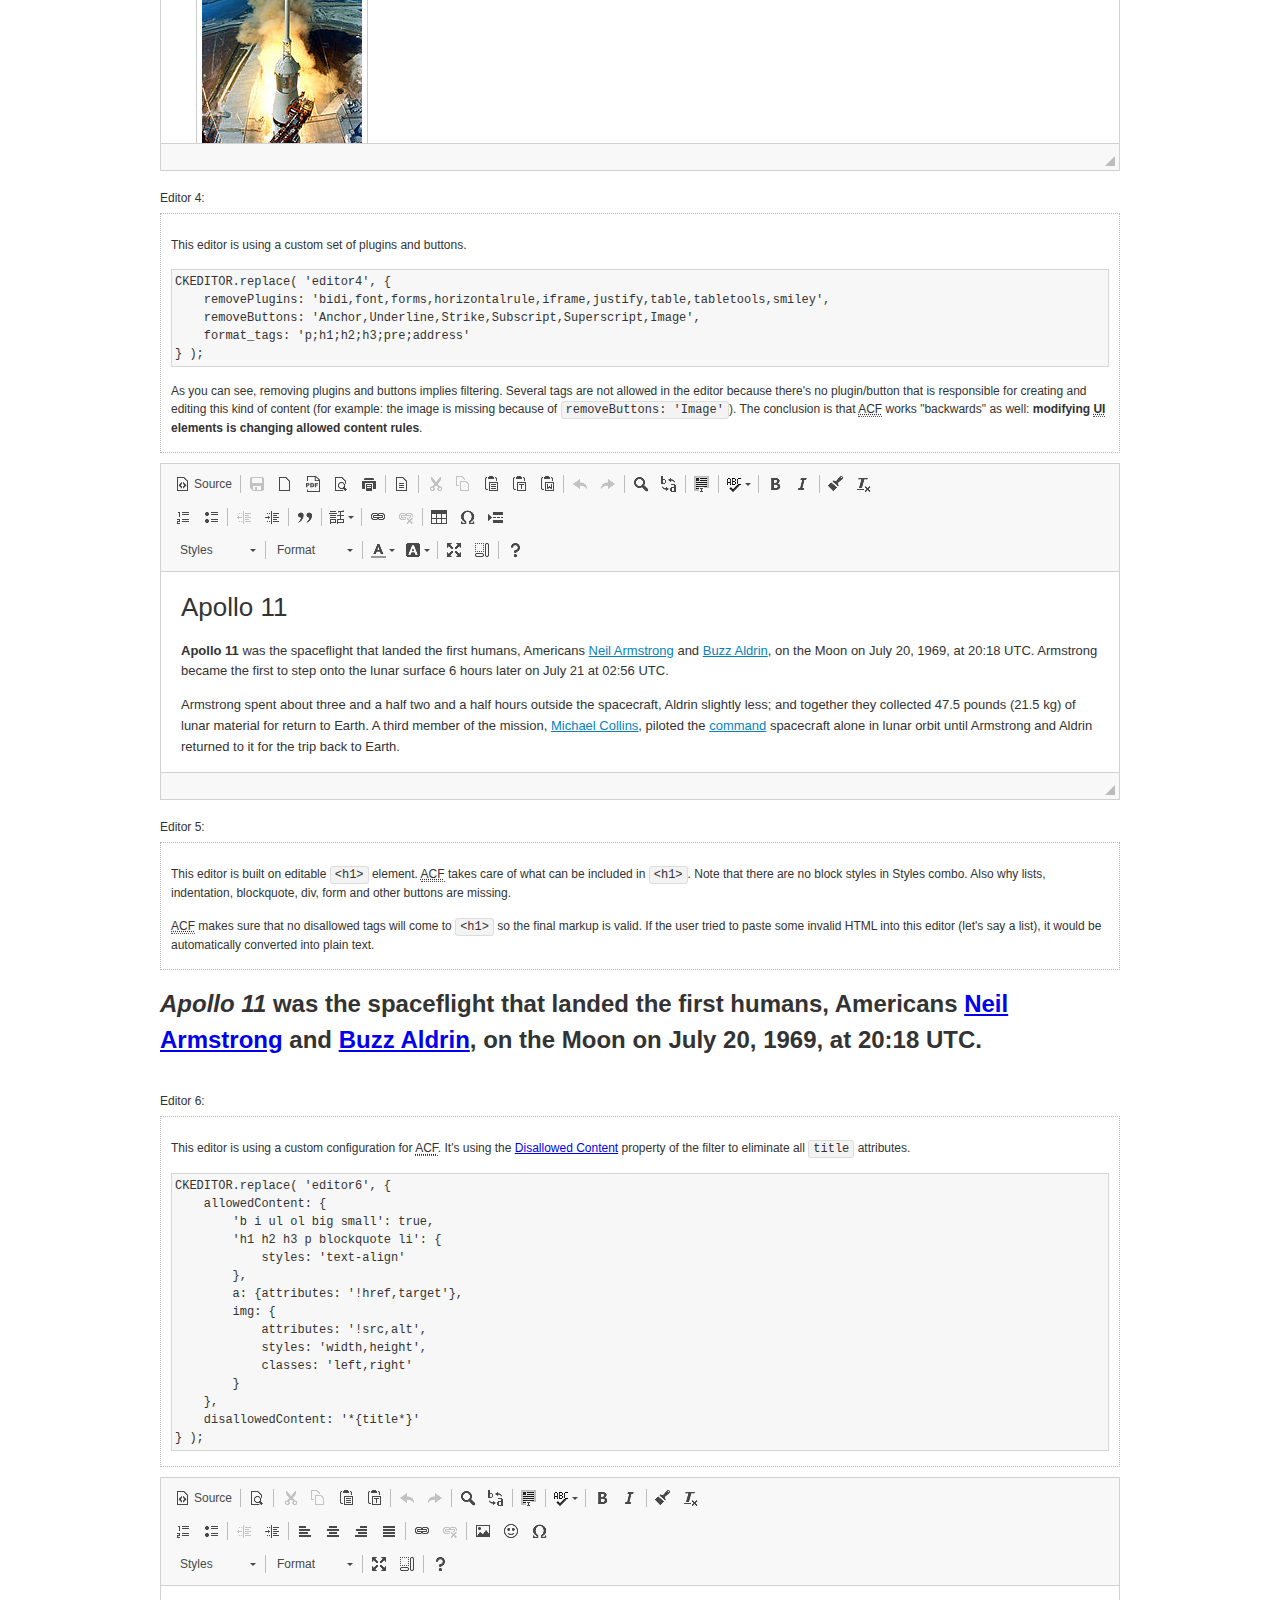
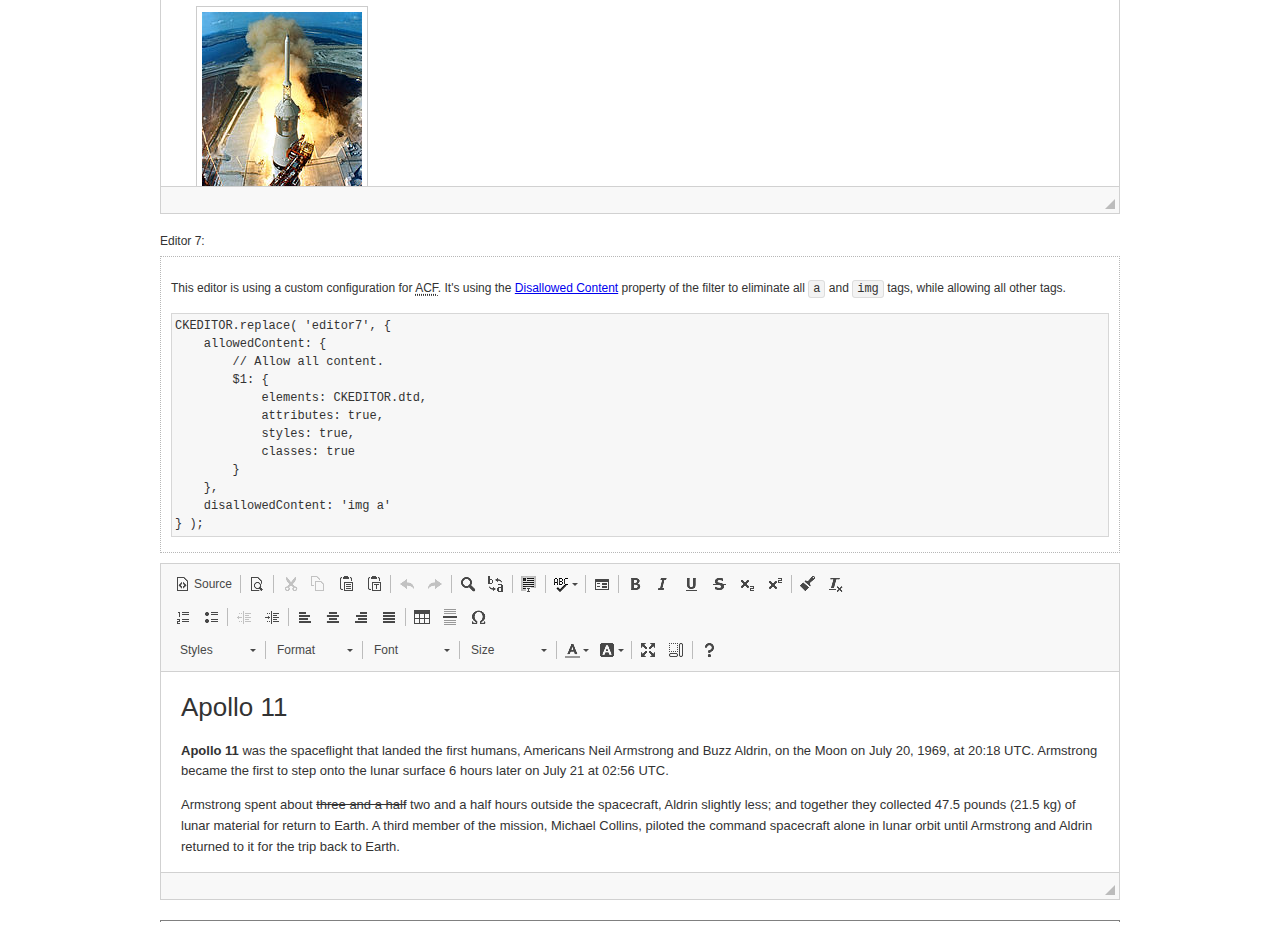
<file: myblog20230418/src/main/resources/static/js/ckeditor/samples/old/datafiltering.html>
<!DOCTYPE html>
<!--
Copyright (c) 2003-2023, CKSource Holding sp. z o.o. All rights reserved.
For licensing, see LICENSE.md or https://ckeditor.com/legal/ckeditor-oss-license
-->
<html lang="en">
<head>
	<meta charset="utf-8">
	<title>Data Filtering &mdash; CKEditor Sample</title>
	<script src="../../ckeditor.js"></script>
	<link rel="stylesheet" href="sample.css">
	<meta name="description" content="Try the latest sample of CKEditor 4 and learn more about customizing your WYSIWYG editor with endless possibilities.">
	<script>
		// Remove advanced tabs for all editors.
		CKEDITOR.config.removeDialogTabs = 'image:advanced;link:advanced;creatediv:advanced;editdiv:advanced';
	</script>
</head>
<body>
	<h1 class="samples">
		<a href="index.html">CKEditor Samples</a> &raquo; Data Filtering and Features Activation
	</h1>
	<div class="warning deprecated">
		This sample is not maintained anymore. Check out its <a href="https://ckeditor.com/docs/ckeditor4/latest/examples/acf.html">brand new version in CKEditor Examples</a>.
	</div>
	<div class="description">
		<p>
			This sample page demonstrates the idea of Advanced Content Filter
			(<abbr title="Advanced Content Filter">ACF</abbr>), a sophisticated
			tool that takes control over what kind of data is accepted by the editor and what
			kind of output is produced.
		</p>
		<h2>When and what is being filtered?</h2>
		<p>
			<abbr title="Advanced Content Filter">ACF</abbr> controls
			<strong>every single source of data</strong> that comes to the editor.
			It process both HTML that is inserted manually (i.e. pasted by the user)
			and programmatically like:
		</p>
<pre class="samples">
editor.setData( '&lt;p&gt;Hello world!&lt;/p&gt;' );
</pre>
		<p>
			<abbr title="Advanced Content Filter">ACF</abbr> discards invalid,
			useless HTML tags and attributes so the editor remains "clean" during
			runtime. <abbr title="Advanced Content Filter">ACF</abbr> behaviour
			can be configured and adjusted for a particular case to prevent the
			output HTML (i.e. in CMS systems) from being polluted.

			This kind of filtering is a first, client-side line of defense
			against "<a href="http://en.wikipedia.org/wiki/Tag_soup">tag soups</a>",
			the tool that precisely restricts which tags, attributes and styles
			are allowed (desired). When properly configured, <abbr title="Advanced Content Filter">ACF</abbr>
			is an easy and fast way to produce a high-quality, intentionally filtered HTML.
		</p>

		<h3>How to configure or disable ACF?</h3>
		<p>
			Advanced Content Filter is enabled by default, working in "automatic mode", yet
			it provides a set of easy rules that allow adjusting filtering rules
			and disabling the entire feature when necessary. The config property
			responsible for this feature is <code><a class="samples"
			href="https://ckeditor.com/docs/ckeditor4/latest/api/CKEDITOR_config.html#cfg-allowedContent">config.allowedContent</a></code>.
		</p>
		<p>
			By "automatic mode" is meant that loaded plugins decide which kind
			of content is enabled and which is not. For example, if the link
			plugin is loaded it implies that <code>&lt;a&gt;</code> tag is
			automatically allowed. Each plugin is given a set
			of predefined <abbr title="Advanced Content Filter">ACF</abbr> rules
			that control the editor until <code><a class="samples"
			href="https://ckeditor.com/docs/ckeditor4/latest/api/CKEDITOR_config.html#cfg-allowedContent">
			config.allowedContent</a></code>
			is defined manually.
		</p>
		<p>
			Let's assume our intention is to restrict the editor to accept (produce) <strong>paragraphs
			only: no attributes, no styles, no other tags</strong>.
			With <abbr title="Advanced Content Filter">ACF</abbr>
			this is very simple. Basically set <code><a class="samples"
			href="https://ckeditor.com/docs/ckeditor4/latest/api/CKEDITOR_config.html#cfg-allowedContent">
			config.allowedContent</a></code> to <code>'p'</code>:
		</p>
<pre class="samples">
var editor = CKEDITOR.replace( <em>textarea_id</em>, {
	<strong>allowedContent: 'p'</strong>
} );
</pre>
		<p>
			Now try to play with allowed content:
		</p>
<pre class="samples">
// Trying to insert disallowed tag and attribute.
editor.setData( '&lt;p <strong>style="color: red"</strong>&gt;Hello <strong>&lt;em&gt;world&lt;/em&gt;</strong>!&lt;/p&gt;' );
alert( editor.getData() );

// Filtered data is returned.
"&lt;p&gt;Hello world!&lt;/p&gt;"
</pre>
		<p>
			What happened? Since <code>config.allowedContent: 'p'</code> is set the editor assumes
			that only plain <code>&lt;p&gt;</code> are accepted. Nothing more. This is why
			<code>style</code> attribute and <code>&lt;em&gt;</code> tag are gone. The same
			filtering would happen if we pasted disallowed HTML into this editor.
		</p>
		<p>
			This is just a small sample of what <abbr title="Advanced Content Filter">ACF</abbr>
			can do. To know more, please refer to the sample section below and
			<a href="https://ckeditor.com/docs/ckeditor4/latest/guide/dev_advanced_content_filter.html">the official Advanced Content Filter guide</a>.
		</p>
		<p>
			You may, of course, want CKEditor to avoid filtering of any kind.
			To get rid of <abbr title="Advanced Content Filter">ACF</abbr>,
			basically set <code><a class="samples"
			href="https://ckeditor.com/docs/ckeditor4/latest/api/CKEDITOR_config.html#cfg-allowedContent">
			config.allowedContent</a></code> to <code>true</code> like this:
		</p>
<pre class="samples">
CKEDITOR.replace( <em>textarea_id</em>, {
	<strong>allowedContent: true</strong>
} );
</pre>

		<h2>Beyond data flow: Features activation</h2>
		<p>
			<abbr title="Advanced Content Filter">ACF</abbr> is far more than
			<abbr title="Input/Output">I/O</abbr> control: the entire
			<abbr title="User Interface">UI</abbr> of the editor is adjusted to what
			filters restrict. For example: if <code>&lt;a&gt;</code> tag is
			<strong>disallowed</strong>
			by <abbr title="Advanced Content Filter">ACF</abbr>,
			then accordingly <code>link</code> command, toolbar button and link dialog
			are also disabled. Editor is smart: it knows which features must be
			removed from the interface to match filtering rules.
		</p>
		<p>
			CKEditor can be far more specific. If <code>&lt;a&gt;</code> tag is
			<strong>allowed</strong> by filtering rules to be used but it is restricted
			to have only one attribute (<code>href</code>)
			<code>config.allowedContent = 'a[!href]'</code>, then
			"Target" tab of the link dialog is automatically disabled as <code>target</code>
			attribute isn't included in <abbr title="Advanced Content Filter">ACF</abbr> rules
			for <code>&lt;a&gt;</code>. This behaviour applies to dialog fields, context
			menus and toolbar buttons.
		</p>

		<h2>Sample configurations</h2>
		<p>
			There are several editor instances below that present different
			<abbr title="Advanced Content Filter">ACF</abbr> setups. <strong>All of them,
			except the inline instance, share the same HTML content</strong> to visualize
			how different filtering rules affect the same input data.
		</p>
	</div>

	<div>
		<label for="editor1">
			Editor 1:
		</label>
		<div class="description">
			<p>
				This editor is using default configuration ("automatic mode"). It means that
				<code><a class="samples"
				href="https://ckeditor.com/docs/ckeditor4/latest/api/CKEDITOR_config.html#cfg-allowedContent">
				config.allowedContent</a></code> is defined by loaded plugins.
				Each plugin extends filtering rules to make it's own associated content
				available for the user.
			</p>
		</div>
		<textarea cols="80" id="editor1" name="editor1" rows="10">
			&lt;h1&gt;&lt;img alt=&quot;Saturn V carrying Apollo 11&quot; class=&quot;right&quot; src=&quot;assets/sample.jpg&quot;/&gt; Apollo 11&lt;/h1&gt; &lt;p&gt;&lt;b&gt;Apollo 11&lt;/b&gt; was the spaceflight that landed the first humans, Americans &lt;a href=&quot;http://en.wikipedia.org/wiki/Neil_Armstrong&quot; title=&quot;Neil Armstrong&quot;&gt;Neil Armstrong&lt;/a&gt; and &lt;a href=&quot;http://en.wikipedia.org/wiki/Buzz_Aldrin&quot; title=&quot;Buzz Aldrin&quot;&gt;Buzz Aldrin&lt;/a&gt;, on the Moon on July 20, 1969, at 20:18 UTC. Armstrong became the first to step onto the lunar surface 6 hours later on July 21 at 02:56 UTC.&lt;/p&gt; &lt;p&gt;Armstrong spent about &lt;s&gt;three and a half&lt;/s&gt; two and a half hours outside the spacecraft, Aldrin slightly less; and together they collected 47.5 pounds (21.5&amp;nbsp;kg) of lunar material for return to Earth. A third member of the mission, &lt;a href=&quot;http://en.wikipedia.org/wiki/Michael_Collins_(astronaut)&quot; title=&quot;Michael Collins (astronaut)&quot;&gt;Michael Collins&lt;/a&gt;, piloted the &lt;a href=&quot;http://en.wikipedia.org/wiki/Apollo_Command/Service_Module&quot; title=&quot;Apollo Command/Service Module&quot;&gt;command&lt;/a&gt; spacecraft alone in lunar orbit until Armstrong and Aldrin returned to it for the trip back to Earth.&lt;/p&gt; &lt;h2&gt;Broadcasting and &lt;em&gt;quotes&lt;/em&gt; &lt;a id=&quot;quotes&quot; name=&quot;quotes&quot;&gt;&lt;/a&gt;&lt;/h2&gt; &lt;p&gt;Broadcast on live TV to a world-wide audience, Armstrong stepped onto the lunar surface and described the event as:&lt;/p&gt; &lt;blockquote&gt;&lt;p&gt;One small step for [a] man, one giant leap for mankind.&lt;/p&gt;&lt;/blockquote&gt; &lt;p&gt;Apollo 11 effectively ended the &lt;a href=&quot;http://en.wikipedia.org/wiki/Space_Race&quot; title=&quot;Space Race&quot;&gt;Space Race&lt;/a&gt; and fulfilled a national goal proposed in 1961 by the late U.S. President &lt;a href=&quot;http://en.wikipedia.org/wiki/John_F._Kennedy&quot; title=&quot;John F. Kennedy&quot;&gt;John F. Kennedy&lt;/a&gt; in a speech before the United States Congress:&lt;/p&gt; &lt;blockquote&gt;&lt;p&gt;[...] before this decade is out, of landing a man on the Moon and returning him safely to the Earth.&lt;/p&gt;&lt;/blockquote&gt; &lt;h2&gt;Technical details &lt;a id=&quot;tech-details&quot; name=&quot;tech-details&quot;&gt;&lt;/a&gt;&lt;/h2&gt; &lt;table align=&quot;right&quot; border=&quot;1&quot; bordercolor=&quot;#ccc&quot; cellpadding=&quot;5&quot; cellspacing=&quot;0&quot; style=&quot;border-collapse:collapse;margin:10px 0 10px 15px;&quot;&gt; &lt;caption&gt;&lt;strong&gt;Mission crew&lt;/strong&gt;&lt;/caption&gt; &lt;thead&gt; &lt;tr&gt; &lt;th scope=&quot;col&quot;&gt;Position&lt;/th&gt; &lt;th scope=&quot;col&quot;&gt;Astronaut&lt;/th&gt; &lt;/tr&gt; &lt;/thead&gt; &lt;tbody&gt; &lt;tr&gt; &lt;td&gt;Commander&lt;/td&gt; &lt;td&gt;Neil A. Armstrong&lt;/td&gt; &lt;/tr&gt; &lt;tr&gt; &lt;td&gt;Command Module Pilot&lt;/td&gt; &lt;td&gt;Michael Collins&lt;/td&gt; &lt;/tr&gt; &lt;tr&gt; &lt;td&gt;Lunar Module Pilot&lt;/td&gt; &lt;td&gt;Edwin &amp;quot;Buzz&amp;quot; E. Aldrin, Jr.&lt;/td&gt; &lt;/tr&gt; &lt;/tbody&gt; &lt;/table&gt; &lt;p&gt;Launched by a &lt;strong&gt;Saturn V&lt;/strong&gt; rocket from &lt;a href=&quot;http://en.wikipedia.org/wiki/Kennedy_Space_Center&quot; title=&quot;Kennedy Space Center&quot;&gt;Kennedy Space Center&lt;/a&gt; in Merritt Island, Florida on July 16, Apollo 11 was the fifth manned mission of &lt;a href=&quot;http://en.wikipedia.org/wiki/NASA&quot; title=&quot;NASA&quot;&gt;NASA&lt;/a&gt;&amp;#39;s Apollo program. The Apollo spacecraft had three parts:&lt;/p&gt; &lt;ol&gt; &lt;li&gt;&lt;strong&gt;Command Module&lt;/strong&gt; with a cabin for the three astronauts which was the only part which landed back on Earth&lt;/li&gt; &lt;li&gt;&lt;strong&gt;Service Module&lt;/strong&gt; which supported the Command Module with propulsion, electrical power, oxygen and water&lt;/li&gt; &lt;li&gt;&lt;strong&gt;Lunar Module&lt;/strong&gt; for landing on the Moon.&lt;/li&gt; &lt;/ol&gt; &lt;p&gt;After being sent to the Moon by the Saturn V&amp;#39;s upper stage, the astronauts separated the spacecraft from it and travelled for three days until they entered into lunar orbit. Armstrong and Aldrin then moved into the Lunar Module and landed in the &lt;a href=&quot;http://en.wikipedia.org/wiki/Mare_Tranquillitatis&quot; title=&quot;Mare Tranquillitatis&quot;&gt;Sea of Tranquility&lt;/a&gt;. They stayed a total of about 21 and a half hours on the lunar surface. After lifting off in the upper part of the Lunar Module and rejoining Collins in the Command Module, they returned to Earth and landed in the &lt;a href=&quot;http://en.wikipedia.org/wiki/Pacific_Ocean&quot; title=&quot;Pacific Ocean&quot;&gt;Pacific Ocean&lt;/a&gt; on July 24.&lt;/p&gt; &lt;hr/&gt; &lt;p style=&quot;text-align: right;&quot;&gt;&lt;small&gt;Source: &lt;a href=&quot;http://en.wikipedia.org/wiki/Apollo_11&quot;&gt;Wikipedia.org&lt;/a&gt;&lt;/small&gt;&lt;/p&gt;
		</textarea>

		<script>

			CKEDITOR.replace( 'editor1' );

		</script>
	</div>

	<br>

	<div>
		<label for="editor2">
			Editor 2:
		</label>
		<div class="description">
			<p>
				This editor is using a custom configuration for
				<abbr title="Advanced Content Filter">ACF</abbr>:
			</p>
<pre class="samples">
CKEDITOR.replace( 'editor2', {
	allowedContent:
		'h1 h2 h3 p blockquote strong em;' +
		'a[!href];' +
		'img(left,right)[!src,alt,width,height];' +
		'table tr th td caption;' +
		'span{!font-family};' +'
		'span{!color};' +
		'span(!marker);' +
		'del ins'
} );
</pre>
			<p>
				The following rules may require additional explanation:
			</p>
			<ul>
				<li>
					<code>h1 h2 h3 p blockquote strong em</code> - These tags
					are accepted by the editor. Any tag attributes will be discarded.
				</li>
				<li>
					<code>a[!href]</code> - <code>href</code> attribute is obligatory
					for <code>&lt;a&gt;</code> tag. Tags without this attribute
					are disarded. No other attribute will be accepted.
				</li>
				<li>
					<code>img(left,right)[!src,alt,width,height]</code> - <code>src</code>
					attribute is obligatory for <code>&lt;img&gt;</code> tag.
					<code>alt</code>, <code>width</code>, <code>height</code>
					and <code>class</code> attributes are accepted but
					<code>class</code> must be either <code>class="left"</code>
					or <code>class="right"</code>
				</li>
				<li>
					<code>table tr th td caption</code> - These tags
					are accepted by the editor. Any tag attributes will be discarded.
				</li>
				<li>
					<code>span{!font-family}</code>, <code>span{!color}</code>,
					<code>span(!marker)</code> - <code>&lt;span&gt;</code> tags
					will be accepted if either <code>font-family</code> or
					<code>color</code> style is set or <code>class="marker"</code>
					is present.
				</li>
				<li>
					<code>del ins</code> - These tags
					are accepted by the editor. Any tag attributes will be discarded.
				</li>
			</ul>
			<p>
				Please note that <strong><abbr title="User Interface">UI</abbr> of the
				editor is different</strong>. It's a response to what happened to the filters.
				Since <code>text-align</code> isn't allowed, the align toolbar is gone.
				The same thing happened to subscript/superscript, strike, underline
				(<code>&lt;u&gt;</code>, <code>&lt;sub&gt;</code>, <code>&lt;sup&gt;</code>
				are disallowed by <code><a class="samples"
				href="https://ckeditor.com/docs/ckeditor4/latest/api/CKEDITOR_config.html#cfg-allowedContent">
				config.allowedContent</a></code>) and many other buttons.
			</p>
		</div>
		<textarea cols="80" id="editor2" name="editor2" rows="10">
			&lt;h1&gt;&lt;img alt=&quot;Saturn V carrying Apollo 11&quot; class=&quot;right&quot; src=&quot;assets/sample.jpg&quot;/&gt; Apollo 11&lt;/h1&gt; &lt;p&gt;&lt;b&gt;Apollo 11&lt;/b&gt; was the spaceflight that landed the first humans, Americans &lt;a href=&quot;http://en.wikipedia.org/wiki/Neil_Armstrong&quot; title=&quot;Neil Armstrong&quot;&gt;Neil Armstrong&lt;/a&gt; and &lt;a href=&quot;http://en.wikipedia.org/wiki/Buzz_Aldrin&quot; title=&quot;Buzz Aldrin&quot;&gt;Buzz Aldrin&lt;/a&gt;, on the Moon on July 20, 1969, at 20:18 UTC. Armstrong became the first to step onto the lunar surface 6 hours later on July 21 at 02:56 UTC.&lt;/p&gt; &lt;p&gt;Armstrong spent about &lt;s&gt;three and a half&lt;/s&gt; two and a half hours outside the spacecraft, Aldrin slightly less; and together they collected 47.5 pounds (21.5&amp;nbsp;kg) of lunar material for return to Earth. A third member of the mission, &lt;a href=&quot;http://en.wikipedia.org/wiki/Michael_Collins_(astronaut)&quot; title=&quot;Michael Collins (astronaut)&quot;&gt;Michael Collins&lt;/a&gt;, piloted the &lt;a href=&quot;http://en.wikipedia.org/wiki/Apollo_Command/Service_Module&quot; title=&quot;Apollo Command/Service Module&quot;&gt;command&lt;/a&gt; spacecraft alone in lunar orbit until Armstrong and Aldrin returned to it for the trip back to Earth.&lt;/p&gt; &lt;h2&gt;Broadcasting and &lt;em&gt;quotes&lt;/em&gt; &lt;a id=&quot;quotes&quot; name=&quot;quotes&quot;&gt;&lt;/a&gt;&lt;/h2&gt; &lt;p&gt;Broadcast on live TV to a world-wide audience, Armstrong stepped onto the lunar surface and described the event as:&lt;/p&gt; &lt;blockquote&gt;&lt;p&gt;One small step for [a] man, one giant leap for mankind.&lt;/p&gt;&lt;/blockquote&gt; &lt;p&gt;Apollo 11 effectively ended the &lt;a href=&quot;http://en.wikipedia.org/wiki/Space_Race&quot; title=&quot;Space Race&quot;&gt;Space Race&lt;/a&gt; and fulfilled a national goal proposed in 1961 by the late U.S. President &lt;a href=&quot;http://en.wikipedia.org/wiki/John_F._Kennedy&quot; title=&quot;John F. Kennedy&quot;&gt;John F. Kennedy&lt;/a&gt; in a speech before the United States Congress:&lt;/p&gt; &lt;blockquote&gt;&lt;p&gt;[...] before this decade is out, of landing a man on the Moon and returning him safely to the Earth.&lt;/p&gt;&lt;/blockquote&gt; &lt;h2&gt;Technical details &lt;a id=&quot;tech-details&quot; name=&quot;tech-details&quot;&gt;&lt;/a&gt;&lt;/h2&gt; &lt;table align=&quot;right&quot; border=&quot;1&quot; bordercolor=&quot;#ccc&quot; cellpadding=&quot;5&quot; cellspacing=&quot;0&quot; style=&quot;border-collapse:collapse;margin:10px 0 10px 15px;&quot;&gt; &lt;caption&gt;&lt;strong&gt;Mission crew&lt;/strong&gt;&lt;/caption&gt; &lt;thead&gt; &lt;tr&gt; &lt;th scope=&quot;col&quot;&gt;Position&lt;/th&gt; &lt;th scope=&quot;col&quot;&gt;Astronaut&lt;/th&gt; &lt;/tr&gt; &lt;/thead&gt; &lt;tbody&gt; &lt;tr&gt; &lt;td&gt;Commander&lt;/td&gt; &lt;td&gt;Neil A. Armstrong&lt;/td&gt; &lt;/tr&gt; &lt;tr&gt; &lt;td&gt;Command Module Pilot&lt;/td&gt; &lt;td&gt;Michael Collins&lt;/td&gt; &lt;/tr&gt; &lt;tr&gt; &lt;td&gt;Lunar Module Pilot&lt;/td&gt; &lt;td&gt;Edwin &amp;quot;Buzz&amp;quot; E. Aldrin, Jr.&lt;/td&gt; &lt;/tr&gt; &lt;/tbody&gt; &lt;/table&gt; &lt;p&gt;Launched by a &lt;strong&gt;Saturn V&lt;/strong&gt; rocket from &lt;a href=&quot;http://en.wikipedia.org/wiki/Kennedy_Space_Center&quot; title=&quot;Kennedy Space Center&quot;&gt;Kennedy Space Center&lt;/a&gt; in Merritt Island, Florida on July 16, Apollo 11 was the fifth manned mission of &lt;a href=&quot;http://en.wikipedia.org/wiki/NASA&quot; title=&quot;NASA&quot;&gt;NASA&lt;/a&gt;&amp;#39;s Apollo program. The Apollo spacecraft had three parts:&lt;/p&gt; &lt;ol&gt; &lt;li&gt;&lt;strong&gt;Command Module&lt;/strong&gt; with a cabin for the three astronauts which was the only part which landed back on Earth&lt;/li&gt; &lt;li&gt;&lt;strong&gt;Service Module&lt;/strong&gt; which supported the Command Module with propulsion, electrical power, oxygen and water&lt;/li&gt; &lt;li&gt;&lt;strong&gt;Lunar Module&lt;/strong&gt; for landing on the Moon.&lt;/li&gt; &lt;/ol&gt; &lt;p&gt;After being sent to the Moon by the Saturn V&amp;#39;s upper stage, the astronauts separated the spacecraft from it and travelled for three days until they entered into lunar orbit. Armstrong and Aldrin then moved into the Lunar Module and landed in the &lt;a href=&quot;http://en.wikipedia.org/wiki/Mare_Tranquillitatis&quot; title=&quot;Mare Tranquillitatis&quot;&gt;Sea of Tranquility&lt;/a&gt;. They stayed a total of about 21 and a half hours on the lunar surface. After lifting off in the upper part of the Lunar Module and rejoining Collins in the Command Module, they returned to Earth and landed in the &lt;a href=&quot;http://en.wikipedia.org/wiki/Pacific_Ocean&quot; title=&quot;Pacific Ocean&quot;&gt;Pacific Ocean&lt;/a&gt; on July 24.&lt;/p&gt; &lt;hr/&gt; &lt;p style=&quot;text-align: right;&quot;&gt;&lt;small&gt;Source: &lt;a href=&quot;http://en.wikipedia.org/wiki/Apollo_11&quot;&gt;Wikipedia.org&lt;/a&gt;&lt;/small&gt;&lt;/p&gt;
		</textarea>
		<script>

			CKEDITOR.replace( 'editor2', {
				allowedContent:
					'h1 h2 h3 p blockquote strong em;' +
					'a[!href];' +
					'img(left,right)[!src,alt,width,height];' +
					'table tr th td caption;' +
					'span{!font-family};' +
					'span{!color};' +
					'span(!marker);' +
					'del ins'
			} );

		</script>
	</div>

	<br>

	<div>
		<label for="editor3">
			Editor 3:
		</label>
		<div class="description">
			<p>
				This editor is using a custom configuration for
				<abbr title="Advanced Content Filter">ACF</abbr>.
				Note that filters can be configured as an object literal
				as an alternative to a string-based definition.
			</p>
<pre class="samples">
CKEDITOR.replace( 'editor3', {
	allowedContent: {
		'b i ul ol big small': true,
		'h1 h2 h3 p blockquote li': {
			styles: 'text-align'
		},
		a: { attributes: '!href,target' },
		img: {
			attributes: '!src,alt',
			styles: 'width,height',
			classes: 'left,right'
		}
	}
} );
</pre>
		</div>
		<textarea cols="80" id="editor3" name="editor3" rows="10">
			&lt;h1&gt;&lt;img alt=&quot;Saturn V carrying Apollo 11&quot; class=&quot;right&quot; src=&quot;assets/sample.jpg&quot;/&gt; Apollo 11&lt;/h1&gt; &lt;p&gt;&lt;b&gt;Apollo 11&lt;/b&gt; was the spaceflight that landed the first humans, Americans &lt;a href=&quot;http://en.wikipedia.org/wiki/Neil_Armstrong&quot; title=&quot;Neil Armstrong&quot;&gt;Neil Armstrong&lt;/a&gt; and &lt;a href=&quot;http://en.wikipedia.org/wiki/Buzz_Aldrin&quot; title=&quot;Buzz Aldrin&quot;&gt;Buzz Aldrin&lt;/a&gt;, on the Moon on July 20, 1969, at 20:18 UTC. Armstrong became the first to step onto the lunar surface 6 hours later on July 21 at 02:56 UTC.&lt;/p&gt; &lt;p&gt;Armstrong spent about &lt;s&gt;three and a half&lt;/s&gt; two and a half hours outside the spacecraft, Aldrin slightly less; and together they collected 47.5 pounds (21.5&amp;nbsp;kg) of lunar material for return to Earth. A third member of the mission, &lt;a href=&quot;http://en.wikipedia.org/wiki/Michael_Collins_(astronaut)&quot; title=&quot;Michael Collins (astronaut)&quot;&gt;Michael Collins&lt;/a&gt;, piloted the &lt;a href=&quot;http://en.wikipedia.org/wiki/Apollo_Command/Service_Module&quot; title=&quot;Apollo Command/Service Module&quot;&gt;command&lt;/a&gt; spacecraft alone in lunar orbit until Armstrong and Aldrin returned to it for the trip back to Earth.&lt;/p&gt; &lt;h2&gt;Broadcasting and &lt;em&gt;quotes&lt;/em&gt; &lt;a id=&quot;quotes&quot; name=&quot;quotes&quot;&gt;&lt;/a&gt;&lt;/h2&gt; &lt;p&gt;Broadcast on live TV to a world-wide audience, Armstrong stepped onto the lunar surface and described the event as:&lt;/p&gt; &lt;blockquote&gt;&lt;p&gt;One small step for [a] man, one giant leap for mankind.&lt;/p&gt;&lt;/blockquote&gt; &lt;p&gt;Apollo 11 effectively ended the &lt;a href=&quot;http://en.wikipedia.org/wiki/Space_Race&quot; title=&quot;Space Race&quot;&gt;Space Race&lt;/a&gt; and fulfilled a national goal proposed in 1961 by the late U.S. President &lt;a href=&quot;http://en.wikipedia.org/wiki/John_F._Kennedy&quot; title=&quot;John F. Kennedy&quot;&gt;John F. Kennedy&lt;/a&gt; in a speech before the United States Congress:&lt;/p&gt; &lt;blockquote&gt;&lt;p&gt;[...] before this decade is out, of landing a man on the Moon and returning him safely to the Earth.&lt;/p&gt;&lt;/blockquote&gt; &lt;h2&gt;Technical details &lt;a id=&quot;tech-details&quot; name=&quot;tech-details&quot;&gt;&lt;/a&gt;&lt;/h2&gt; &lt;table align=&quot;right&quot; border=&quot;1&quot; bordercolor=&quot;#ccc&quot; cellpadding=&quot;5&quot; cellspacing=&quot;0&quot; style=&quot;border-collapse:collapse;margin:10px 0 10px 15px;&quot;&gt; &lt;caption&gt;&lt;strong&gt;Mission crew&lt;/strong&gt;&lt;/caption&gt; &lt;thead&gt; &lt;tr&gt; &lt;th scope=&quot;col&quot;&gt;Position&lt;/th&gt; &lt;th scope=&quot;col&quot;&gt;Astronaut&lt;/th&gt; &lt;/tr&gt; &lt;/thead&gt; &lt;tbody&gt; &lt;tr&gt; &lt;td&gt;Commander&lt;/td&gt; &lt;td&gt;Neil A. Armstrong&lt;/td&gt; &lt;/tr&gt; &lt;tr&gt; &lt;td&gt;Command Module Pilot&lt;/td&gt; &lt;td&gt;Michael Collins&lt;/td&gt; &lt;/tr&gt; &lt;tr&gt; &lt;td&gt;Lunar Module Pilot&lt;/td&gt; &lt;td&gt;Edwin &amp;quot;Buzz&amp;quot; E. Aldrin, Jr.&lt;/td&gt; &lt;/tr&gt; &lt;/tbody&gt; &lt;/table&gt; &lt;p&gt;Launched by a &lt;strong&gt;Saturn V&lt;/strong&gt; rocket from &lt;a href=&quot;http://en.wikipedia.org/wiki/Kennedy_Space_Center&quot; title=&quot;Kennedy Space Center&quot;&gt;Kennedy Space Center&lt;/a&gt; in Merritt Island, Florida on July 16, Apollo 11 was the fifth manned mission of &lt;a href=&quot;http://en.wikipedia.org/wiki/NASA&quot; title=&quot;NASA&quot;&gt;NASA&lt;/a&gt;&amp;#39;s Apollo program. The Apollo spacecraft had three parts:&lt;/p&gt; &lt;ol&gt; &lt;li&gt;&lt;strong&gt;Command Module&lt;/strong&gt; with a cabin for the three astronauts which was the only part which landed back on Earth&lt;/li&gt; &lt;li&gt;&lt;strong&gt;Service Module&lt;/strong&gt; which supported the Command Module with propulsion, electrical power, oxygen and water&lt;/li&gt; &lt;li&gt;&lt;strong&gt;Lunar Module&lt;/strong&gt; for landing on the Moon.&lt;/li&gt; &lt;/ol&gt; &lt;p&gt;After being sent to the Moon by the Saturn V&amp;#39;s upper stage, the astronauts separated the spacecraft from it and travelled for three days until they entered into lunar orbit. Armstrong and Aldrin then moved into the Lunar Module and landed in the &lt;a href=&quot;http://en.wikipedia.org/wiki/Mare_Tranquillitatis&quot; title=&quot;Mare Tranquillitatis&quot;&gt;Sea of Tranquility&lt;/a&gt;. They stayed a total of about 21 and a half hours on the lunar surface. After lifting off in the upper part of the Lunar Module and rejoining Collins in the Command Module, they returned to Earth and landed in the &lt;a href=&quot;http://en.wikipedia.org/wiki/Pacific_Ocean&quot; title=&quot;Pacific Ocean&quot;&gt;Pacific Ocean&lt;/a&gt; on July 24.&lt;/p&gt; &lt;hr/&gt; &lt;p style=&quot;text-align: right;&quot;&gt;&lt;small&gt;Source: &lt;a href=&quot;http://en.wikipedia.org/wiki/Apollo_11&quot;&gt;Wikipedia.org&lt;/a&gt;&lt;/small&gt;&lt;/p&gt;
		</textarea>
		<script>

			CKEDITOR.replace( 'editor3', {
				allowedContent: {
					'b i ul ol big small': true,
					'h1 h2 h3 p blockquote li': {
						styles: 'text-align'
					},
					a: { attributes: '!href,target' },
					img: {
						attributes: '!src,alt',
						styles: 'width,height',
						classes: 'left,right'
					}
				}
			} );

		</script>
	</div>

	<br>

	<div>
		<label for="editor4">
			Editor 4:
		</label>
		<div class="description">
			<p>
				This editor is using a custom set of plugins and buttons.
			</p>
<pre class="samples">
CKEDITOR.replace( 'editor4', {
	removePlugins: 'bidi,font,forms,horizontalrule,iframe,justify,table,tabletools,smiley',
	removeButtons: 'Anchor,Underline,Strike,Subscript,Superscript,Image',
	format_tags: 'p;h1;h2;h3;pre;address'
} );
</pre>
			<p>
				As you can see, removing plugins and buttons implies filtering.
				Several tags are not allowed in the editor because there's no
				plugin/button that is responsible for creating and editing this
				kind of content (for example: the image is missing because
				of <code>removeButtons: 'Image'</code>). The conclusion is that
				<abbr title="Advanced Content Filter">ACF</abbr> works "backwards"
				as well: <strong>modifying <abbr title="User Interface">UI</abbr>
				elements is changing allowed content rules</strong>.
			</p>
		</div>
		<textarea cols="80" id="editor4" name="editor4" rows="10">
			&lt;h1&gt;&lt;img alt=&quot;Saturn V carrying Apollo 11&quot; class=&quot;right&quot; src=&quot;assets/sample.jpg&quot;/&gt; Apollo 11&lt;/h1&gt; &lt;p&gt;&lt;b&gt;Apollo 11&lt;/b&gt; was the spaceflight that landed the first humans, Americans &lt;a href=&quot;http://en.wikipedia.org/wiki/Neil_Armstrong&quot; title=&quot;Neil Armstrong&quot;&gt;Neil Armstrong&lt;/a&gt; and &lt;a href=&quot;http://en.wikipedia.org/wiki/Buzz_Aldrin&quot; title=&quot;Buzz Aldrin&quot;&gt;Buzz Aldrin&lt;/a&gt;, on the Moon on July 20, 1969, at 20:18 UTC. Armstrong became the first to step onto the lunar surface 6 hours later on July 21 at 02:56 UTC.&lt;/p&gt; &lt;p&gt;Armstrong spent about &lt;s&gt;three and a half&lt;/s&gt; two and a half hours outside the spacecraft, Aldrin slightly less; and together they collected 47.5 pounds (21.5&amp;nbsp;kg) of lunar material for return to Earth. A third member of the mission, &lt;a href=&quot;http://en.wikipedia.org/wiki/Michael_Collins_(astronaut)&quot; title=&quot;Michael Collins (astronaut)&quot;&gt;Michael Collins&lt;/a&gt;, piloted the &lt;a href=&quot;http://en.wikipedia.org/wiki/Apollo_Command/Service_Module&quot; title=&quot;Apollo Command/Service Module&quot;&gt;command&lt;/a&gt; spacecraft alone in lunar orbit until Armstrong and Aldrin returned to it for the trip back to Earth.&lt;/p&gt; &lt;h2&gt;Broadcasting and &lt;em&gt;quotes&lt;/em&gt; &lt;a id=&quot;quotes&quot; name=&quot;quotes&quot;&gt;&lt;/a&gt;&lt;/h2&gt; &lt;p&gt;Broadcast on live TV to a world-wide audience, Armstrong stepped onto the lunar surface and described the event as:&lt;/p&gt; &lt;blockquote&gt;&lt;p&gt;One small step for [a] man, one giant leap for mankind.&lt;/p&gt;&lt;/blockquote&gt; &lt;p&gt;Apollo 11 effectively ended the &lt;a href=&quot;http://en.wikipedia.org/wiki/Space_Race&quot; title=&quot;Space Race&quot;&gt;Space Race&lt;/a&gt; and fulfilled a national goal proposed in 1961 by the late U.S. President &lt;a href=&quot;http://en.wikipedia.org/wiki/John_F._Kennedy&quot; title=&quot;John F. Kennedy&quot;&gt;John F. Kennedy&lt;/a&gt; in a speech before the United States Congress:&lt;/p&gt; &lt;blockquote&gt;&lt;p&gt;[...] before this decade is out, of landing a man on the Moon and returning him safely to the Earth.&lt;/p&gt;&lt;/blockquote&gt; &lt;h2&gt;Technical details &lt;a id=&quot;tech-details&quot; name=&quot;tech-details&quot;&gt;&lt;/a&gt;&lt;/h2&gt; &lt;table align=&quot;right&quot; border=&quot;1&quot; bordercolor=&quot;#ccc&quot; cellpadding=&quot;5&quot; cellspacing=&quot;0&quot; style=&quot;border-collapse:collapse;margin:10px 0 10px 15px;&quot;&gt; &lt;caption&gt;&lt;strong&gt;Mission crew&lt;/strong&gt;&lt;/caption&gt; &lt;thead&gt; &lt;tr&gt; &lt;th scope=&quot;col&quot;&gt;Position&lt;/th&gt; &lt;th scope=&quot;col&quot;&gt;Astronaut&lt;/th&gt; &lt;/tr&gt; &lt;/thead&gt; &lt;tbody&gt; &lt;tr&gt; &lt;td&gt;Commander&lt;/td&gt; &lt;td&gt;Neil A. Armstrong&lt;/td&gt; &lt;/tr&gt; &lt;tr&gt; &lt;td&gt;Command Module Pilot&lt;/td&gt; &lt;td&gt;Michael Collins&lt;/td&gt; &lt;/tr&gt; &lt;tr&gt; &lt;td&gt;Lunar Module Pilot&lt;/td&gt; &lt;td&gt;Edwin &amp;quot;Buzz&amp;quot; E. Aldrin, Jr.&lt;/td&gt; &lt;/tr&gt; &lt;/tbody&gt; &lt;/table&gt; &lt;p&gt;Launched by a &lt;strong&gt;Saturn V&lt;/strong&gt; rocket from &lt;a href=&quot;http://en.wikipedia.org/wiki/Kennedy_Space_Center&quot; title=&quot;Kennedy Space Center&quot;&gt;Kennedy Space Center&lt;/a&gt; in Merritt Island, Florida on July 16, Apollo 11 was the fifth manned mission of &lt;a href=&quot;http://en.wikipedia.org/wiki/NASA&quot; title=&quot;NASA&quot;&gt;NASA&lt;/a&gt;&amp;#39;s Apollo program. The Apollo spacecraft had three parts:&lt;/p&gt; &lt;ol&gt; &lt;li&gt;&lt;strong&gt;Command Module&lt;/strong&gt; with a cabin for the three astronauts which was the only part which landed back on Earth&lt;/li&gt; &lt;li&gt;&lt;strong&gt;Service Module&lt;/strong&gt; which supported the Command Module with propulsion, electrical power, oxygen and water&lt;/li&gt; &lt;li&gt;&lt;strong&gt;Lunar Module&lt;/strong&gt; for landing on the Moon.&lt;/li&gt; &lt;/ol&gt; &lt;p&gt;After being sent to the Moon by the Saturn V&amp;#39;s upper stage, the astronauts separated the spacecraft from it and travelled for three days until they entered into lunar orbit. Armstrong and Aldrin then moved into the Lunar Module and landed in the &lt;a href=&quot;http://en.wikipedia.org/wiki/Mare_Tranquillitatis&quot; title=&quot;Mare Tranquillitatis&quot;&gt;Sea of Tranquility&lt;/a&gt;. They stayed a total of about 21 and a half hours on the lunar surface. After lifting off in the upper part of the Lunar Module and rejoining Collins in the Command Module, they returned to Earth and landed in the &lt;a href=&quot;http://en.wikipedia.org/wiki/Pacific_Ocean&quot; title=&quot;Pacific Ocean&quot;&gt;Pacific Ocean&lt;/a&gt; on July 24.&lt;/p&gt; &lt;hr/&gt; &lt;p style=&quot;text-align: right;&quot;&gt;&lt;small&gt;Source: &lt;a href=&quot;http://en.wikipedia.org/wiki/Apollo_11&quot;&gt;Wikipedia.org&lt;/a&gt;&lt;/small&gt;&lt;/p&gt;
		</textarea>
		<script>

			CKEDITOR.replace( 'editor4', {
				removePlugins: 'bidi,div,font,forms,horizontalrule,iframe,justify,table,tabletools,smiley',
				removeButtons: 'Anchor,Underline,Strike,Subscript,Superscript,Image',
				format_tags: 'p;h1;h2;h3;pre;address'
			} );

		</script>
	</div>

	<br>

	<div>
		<label for="editor5">
			Editor 5:
		</label>
		<div class="description">
			<p>
				This editor is built on editable <code>&lt;h1&gt;</code> element.
				<abbr title="Advanced Content Filter">ACF</abbr> takes care of
				what can be included in <code>&lt;h1&gt;</code>. Note that there
				are no block styles in Styles combo. Also why lists, indentation,
				blockquote, div, form and other buttons are missing.
			</p>
			<p>
				<abbr title="Advanced Content Filter">ACF</abbr> makes sure that
				no disallowed tags will come to <code>&lt;h1&gt;</code> so the final
				markup is valid. If the user tried to paste some invalid HTML
				into this editor (let's say a list), it would be automatically
				converted into plain text.
			</p>
		</div>
		<h1 id="editor5" contenteditable="true">
			<em>Apollo 11</em> was the spaceflight that landed the first humans, Americans <a href="http://en.wikipedia.org/wiki/Neil_Armstrong" title="Neil Armstrong">Neil Armstrong</a> and <a href="http://en.wikipedia.org/wiki/Buzz_Aldrin" title="Buzz Aldrin">Buzz Aldrin</a>, on the Moon on July 20, 1969, at 20:18 UTC.
		</h1>
	</div>

	<br>

	<div>
		<label for="editor3">
			Editor 6:
		</label>
		<div class="description">
			<p>
				This editor is using a custom configuration for <abbr title="Advanced Content Filter">ACF</abbr>.
				It's using the <a href="https://ckeditor.com/docs/ckeditor4/latest/guide/dev_disallowed_content.html" rel="noopener noreferrer" target="_blank">
				Disallowed Content</a> property of the filter to eliminate all <code>title</code> attributes.
			</p>

<pre class="samples">
CKEDITOR.replace( 'editor6', {
	allowedContent: {
		'b i ul ol big small': true,
		'h1 h2 h3 p blockquote li': {
			styles: 'text-align'
		},
		a: {attributes: '!href,target'},
		img: {
			attributes: '!src,alt',
			styles: 'width,height',
			classes: 'left,right'
		}
	},
	disallowedContent: '*{title*}'
} );
</pre>
		</div>
		<textarea cols="80" id="editor6" name="editor6" rows="10">
			&lt;h1&gt;&lt;img alt=&quot;Saturn V carrying Apollo 11&quot; class=&quot;right&quot; src=&quot;assets/sample.jpg&quot;/&gt; Apollo 11&lt;/h1&gt; &lt;p&gt;&lt;b&gt;Apollo 11&lt;/b&gt; was the spaceflight that landed the first humans, Americans &lt;a href=&quot;http://en.wikipedia.org/wiki/Neil_Armstrong&quot; title=&quot;Neil Armstrong&quot;&gt;Neil Armstrong&lt;/a&gt; and &lt;a href=&quot;http://en.wikipedia.org/wiki/Buzz_Aldrin&quot; title=&quot;Buzz Aldrin&quot;&gt;Buzz Aldrin&lt;/a&gt;, on the Moon on July 20, 1969, at 20:18 UTC. Armstrong became the first to step onto the lunar surface 6 hours later on July 21 at 02:56 UTC.&lt;/p&gt; &lt;p&gt;Armstrong spent about &lt;s&gt;three and a half&lt;/s&gt; two and a half hours outside the spacecraft, Aldrin slightly less; and together they collected 47.5 pounds (21.5&amp;nbsp;kg) of lunar material for return to Earth. A third member of the mission, &lt;a href=&quot;http://en.wikipedia.org/wiki/Michael_Collins_(astronaut)&quot; title=&quot;Michael Collins (astronaut)&quot;&gt;Michael Collins&lt;/a&gt;, piloted the &lt;a href=&quot;http://en.wikipedia.org/wiki/Apollo_Command/Service_Module&quot; title=&quot;Apollo Command/Service Module&quot;&gt;command&lt;/a&gt; spacecraft alone in lunar orbit until Armstrong and Aldrin returned to it for the trip back to Earth.&lt;/p&gt; &lt;h2&gt;Broadcasting and &lt;em&gt;quotes&lt;/em&gt; &lt;a id=&quot;quotes&quot; name=&quot;quotes&quot;&gt;&lt;/a&gt;&lt;/h2&gt; &lt;p&gt;Broadcast on live TV to a world-wide audience, Armstrong stepped onto the lunar surface and described the event as:&lt;/p&gt; &lt;blockquote&gt;&lt;p&gt;One small step for [a] man, one giant leap for mankind.&lt;/p&gt;&lt;/blockquote&gt; &lt;p&gt;Apollo 11 effectively ended the &lt;a href=&quot;http://en.wikipedia.org/wiki/Space_Race&quot; title=&quot;Space Race&quot;&gt;Space Race&lt;/a&gt; and fulfilled a national goal proposed in 1961 by the late U.S. President &lt;a href=&quot;http://en.wikipedia.org/wiki/John_F._Kennedy&quot; title=&quot;John F. Kennedy&quot;&gt;John F. Kennedy&lt;/a&gt; in a speech before the United States Congress:&lt;/p&gt; &lt;blockquote&gt;&lt;p&gt;[...] before this decade is out, of landing a man on the Moon and returning him safely to the Earth.&lt;/p&gt;&lt;/blockquote&gt; &lt;h2&gt;Technical details &lt;a id=&quot;tech-details&quot; name=&quot;tech-details&quot;&gt;&lt;/a&gt;&lt;/h2&gt; &lt;table align=&quot;right&quot; border=&quot;1&quot; bordercolor=&quot;#ccc&quot; cellpadding=&quot;5&quot; cellspacing=&quot;0&quot; style=&quot;border-collapse:collapse;margin:10px 0 10px 15px;&quot;&gt; &lt;caption&gt;&lt;strong&gt;Mission crew&lt;/strong&gt;&lt;/caption&gt; &lt;thead&gt; &lt;tr&gt; &lt;th scope=&quot;col&quot;&gt;Position&lt;/th&gt; &lt;th scope=&quot;col&quot;&gt;Astronaut&lt;/th&gt; &lt;/tr&gt; &lt;/thead&gt; &lt;tbody&gt; &lt;tr&gt; &lt;td&gt;Commander&lt;/td&gt; &lt;td&gt;Neil A. Armstrong&lt;/td&gt; &lt;/tr&gt; &lt;tr&gt; &lt;td&gt;Command Module Pilot&lt;/td&gt; &lt;td&gt;Michael Collins&lt;/td&gt; &lt;/tr&gt; &lt;tr&gt; &lt;td&gt;Lunar Module Pilot&lt;/td&gt; &lt;td&gt;Edwin &amp;quot;Buzz&amp;quot; E. Aldrin, Jr.&lt;/td&gt; &lt;/tr&gt; &lt;/tbody&gt; &lt;/table&gt; &lt;p&gt;Launched by a &lt;strong&gt;Saturn V&lt;/strong&gt; rocket from &lt;a href=&quot;http://en.wikipedia.org/wiki/Kennedy_Space_Center&quot; title=&quot;Kennedy Space Center&quot;&gt;Kennedy Space Center&lt;/a&gt; in Merritt Island, Florida on July 16, Apollo 11 was the fifth manned mission of &lt;a href=&quot;http://en.wikipedia.org/wiki/NASA&quot; title=&quot;NASA&quot;&gt;NASA&lt;/a&gt;&amp;#39;s Apollo program. The Apollo spacecraft had three parts:&lt;/p&gt; &lt;ol&gt; &lt;li&gt;&lt;strong&gt;Command Module&lt;/strong&gt; with a cabin for the three astronauts which was the only part which landed back on Earth&lt;/li&gt; &lt;li&gt;&lt;strong&gt;Service Module&lt;/strong&gt; which supported the Command Module with propulsion, electrical power, oxygen and water&lt;/li&gt; &lt;li&gt;&lt;strong&gt;Lunar Module&lt;/strong&gt; for landing on the Moon.&lt;/li&gt; &lt;/ol&gt; &lt;p&gt;After being sent to the Moon by the Saturn V&amp;#39;s upper stage, the astronauts separated the spacecraft from it and travelled for three days until they entered into lunar orbit. Armstrong and Aldrin then moved into the Lunar Module and landed in the &lt;a href=&quot;http://en.wikipedia.org/wiki/Mare_Tranquillitatis&quot; title=&quot;Mare Tranquillitatis&quot;&gt;Sea of Tranquility&lt;/a&gt;. They stayed a total of about 21 and a half hours on the lunar surface. After lifting off in the upper part of the Lunar Module and rejoining Collins in the Command Module, they returned to Earth and landed in the &lt;a href=&quot;http://en.wikipedia.org/wiki/Pacific_Ocean&quot; title=&quot;Pacific Ocean&quot;&gt;Pacific Ocean&lt;/a&gt; on July 24.&lt;/p&gt; &lt;hr/&gt; &lt;p style=&quot;text-align: right;&quot;&gt;&lt;small&gt;Source: &lt;a href=&quot;http://en.wikipedia.org/wiki/Apollo_11&quot;&gt;Wikipedia.org&lt;/a&gt;&lt;/small&gt;&lt;/p&gt;
		</textarea>
		<script>

			CKEDITOR.replace( 'editor6', {
				allowedContent: {
					'b i ul ol big small': true,
					'h1 h2 h3 p blockquote li': {
						styles: 'text-align'
					},
					a: {attributes: '!href,target'},
					img: {
						attributes: '!src,alt',
						styles: 'width,height',
						classes: 'left,right'
					}
				},
				disallowedContent: '*{title*}'
			} );

		</script>
	</div>

	<br>

	<div>
		<label for="editor7">
			Editor 7:
		</label>
		<div class="description">
			<p>
				This editor is using a custom configuration for <abbr title="Advanced Content Filter">ACF</abbr>.
				It's using the <a href="https://ckeditor.com/docs/ckeditor4/latest/guide/dev_disallowed_content.html" rel="noopener noreferrer" target="_blank">
				Disallowed Content</a> property of the filter to eliminate all <code>a</code> and <code>img</code> tags,
				while allowing all other tags.
			</p>
<pre class="samples">
CKEDITOR.replace( 'editor7', {
	allowedContent: {
		// Allow all content.
		$1: {
			elements: CKEDITOR.dtd,
			attributes: true,
			styles: true,
			classes: true
		}
	},
	disallowedContent: 'img a'
} );
</pre>
		</div>
		<textarea cols="80" id="editor7" name="editor7" rows="10">
			&lt;h1&gt;&lt;img alt=&quot;Saturn V carrying Apollo 11&quot; class=&quot;right&quot; src=&quot;assets/sample.jpg&quot;/&gt; Apollo 11&lt;/h1&gt; &lt;p&gt;&lt;b&gt;Apollo 11&lt;/b&gt; was the spaceflight that landed the first humans, Americans &lt;a href=&quot;http://en.wikipedia.org/wiki/Neil_Armstrong&quot; title=&quot;Neil Armstrong&quot;&gt;Neil Armstrong&lt;/a&gt; and &lt;a href=&quot;http://en.wikipedia.org/wiki/Buzz_Aldrin&quot; title=&quot;Buzz Aldrin&quot;&gt;Buzz Aldrin&lt;/a&gt;, on the Moon on July 20, 1969, at 20:18 UTC. Armstrong became the first to step onto the lunar surface 6 hours later on July 21 at 02:56 UTC.&lt;/p&gt; &lt;p&gt;Armstrong spent about &lt;s&gt;three and a half&lt;/s&gt; two and a half hours outside the spacecraft, Aldrin slightly less; and together they collected 47.5 pounds (21.5&amp;nbsp;kg) of lunar material for return to Earth. A third member of the mission, &lt;a href=&quot;http://en.wikipedia.org/wiki/Michael_Collins_(astronaut)&quot; title=&quot;Michael Collins (astronaut)&quot;&gt;Michael Collins&lt;/a&gt;, piloted the &lt;a href=&quot;http://en.wikipedia.org/wiki/Apollo_Command/Service_Module&quot; title=&quot;Apollo Command/Service Module&quot;&gt;command&lt;/a&gt; spacecraft alone in lunar orbit until Armstrong and Aldrin returned to it for the trip back to Earth.&lt;/p&gt; &lt;h2&gt;Broadcasting and &lt;em&gt;quotes&lt;/em&gt; &lt;a id=&quot;quotes&quot; name=&quot;quotes&quot;&gt;&lt;/a&gt;&lt;/h2&gt; &lt;p&gt;Broadcast on live TV to a world-wide audience, Armstrong stepped onto the lunar surface and described the event as:&lt;/p&gt; &lt;blockquote&gt;&lt;p&gt;One small step for [a] man, one giant leap for mankind.&lt;/p&gt;&lt;/blockquote&gt; &lt;p&gt;Apollo 11 effectively ended the &lt;a href=&quot;http://en.wikipedia.org/wiki/Space_Race&quot; title=&quot;Space Race&quot;&gt;Space Race&lt;/a&gt; and fulfilled a national goal proposed in 1961 by the late U.S. President &lt;a href=&quot;http://en.wikipedia.org/wiki/John_F._Kennedy&quot; title=&quot;John F. Kennedy&quot;&gt;John F. Kennedy&lt;/a&gt; in a speech before the United States Congress:&lt;/p&gt; &lt;blockquote&gt;&lt;p&gt;[...] before this decade is out, of landing a man on the Moon and returning him safely to the Earth.&lt;/p&gt;&lt;/blockquote&gt; &lt;h2&gt;Technical details &lt;a id=&quot;tech-details&quot; name=&quot;tech-details&quot;&gt;&lt;/a&gt;&lt;/h2&gt; &lt;table align=&quot;right&quot; border=&quot;1&quot; bordercolor=&quot;#ccc&quot; cellpadding=&quot;5&quot; cellspacing=&quot;0&quot; style=&quot;border-collapse:collapse;margin:10px 0 10px 15px;&quot;&gt; &lt;caption&gt;&lt;strong&gt;Mission crew&lt;/strong&gt;&lt;/caption&gt; &lt;thead&gt; &lt;tr&gt; &lt;th scope=&quot;col&quot;&gt;Position&lt;/th&gt; &lt;th scope=&quot;col&quot;&gt;Astronaut&lt;/th&gt; &lt;/tr&gt; &lt;/thead&gt; &lt;tbody&gt; &lt;tr&gt; &lt;td&gt;Commander&lt;/td&gt; &lt;td&gt;Neil A. Armstrong&lt;/td&gt; &lt;/tr&gt; &lt;tr&gt; &lt;td&gt;Command Module Pilot&lt;/td&gt; &lt;td&gt;Michael Collins&lt;/td&gt; &lt;/tr&gt; &lt;tr&gt; &lt;td&gt;Lunar Module Pilot&lt;/td&gt; &lt;td&gt;Edwin &amp;quot;Buzz&amp;quot; E. Aldrin, Jr.&lt;/td&gt; &lt;/tr&gt; &lt;/tbody&gt; &lt;/table&gt; &lt;p&gt;Launched by a &lt;strong&gt;Saturn V&lt;/strong&gt; rocket from &lt;a href=&quot;http://en.wikipedia.org/wiki/Kennedy_Space_Center&quot; title=&quot;Kennedy Space Center&quot;&gt;Kennedy Space Center&lt;/a&gt; in Merritt Island, Florida on July 16, Apollo 11 was the fifth manned mission of &lt;a href=&quot;http://en.wikipedia.org/wiki/NASA&quot; title=&quot;NASA&quot;&gt;NASA&lt;/a&gt;&amp;#39;s Apollo program. The Apollo spacecraft had three parts:&lt;/p&gt; &lt;ol&gt; &lt;li&gt;&lt;strong&gt;Command Module&lt;/strong&gt; with a cabin for the three astronauts which was the only part which landed back on Earth&lt;/li&gt; &lt;li&gt;&lt;strong&gt;Service Module&lt;/strong&gt; which supported the Command Module with propulsion, electrical power, oxygen and water&lt;/li&gt; &lt;li&gt;&lt;strong&gt;Lunar Module&lt;/strong&gt; for landing on the Moon.&lt;/li&gt; &lt;/ol&gt; &lt;p&gt;After being sent to the Moon by the Saturn V&amp;#39;s upper stage, the astronauts separated the spacecraft from it and travelled for three days until they entered into lunar orbit. Armstrong and Aldrin then moved into the Lunar Module and landed in the &lt;a href=&quot;http://en.wikipedia.org/wiki/Mare_Tranquillitatis&quot; title=&quot;Mare Tranquillitatis&quot;&gt;Sea of Tranquility&lt;/a&gt;. They stayed a total of about 21 and a half hours on the lunar surface. After lifting off in the upper part of the Lunar Module and rejoining Collins in the Command Module, they returned to Earth and landed in the &lt;a href=&quot;http://en.wikipedia.org/wiki/Pacific_Ocean&quot; title=&quot;Pacific Ocean&quot;&gt;Pacific Ocean&lt;/a&gt; on July 24.&lt;/p&gt; &lt;hr/&gt; &lt;p style=&quot;text-align: right;&quot;&gt;&lt;small&gt;Source: &lt;a href=&quot;http://en.wikipedia.org/wiki/Apollo_11&quot;&gt;Wikipedia.org&lt;/a&gt;&lt;/small&gt;&lt;/p&gt;
		</textarea>
		<script>

			CKEDITOR.replace( 'editor7', {
				allowedContent: {
					// allow all content
					$1: {
						elements: CKEDITOR.dtd,
						attributes: true,
						styles: true,
						classes: true
					}
				},
				disallowedContent: 'img a'
			} );

		</script>
	</div>

	<div id="footer">
		<hr>
		<p>
			CKEditor - The text editor for the Internet - <a class="samples" href="https://ckeditor.com/">https://ckeditor.com</a>
		</p>
		<p id="copy">
			Copyright &copy; 2003-2023, <a class="samples" href="https://cksource.com/">CKSource</a> Holding sp. z o.o. All rights reserved.
		</p>
	</div>
</body>
</html>
</file>
<file: myblog20230418/src/main/resources/static/js/ckeditor/samples/css/samples.css>
/**
 * @license Copyright (c) 2003-2023, CKSource Holding sp. z o.o. All rights reserved.
 * For licensing, see LICENSE.md or https://ckeditor.com/legal/ckeditor-oss-license
 */
@media (max-width: 900px) {
  .global-is-mobile-hidden {
    display: none !important;
  }
}
article,
aside,
details,
figcaption,
figure,
footer,
header,
hgroup,
main,
menu,
nav,
section {
  display: block;
}
body,
html {
  margin: 0;
  padding: 0;
  font: 16px / 1.8 Arial, 'Helvetica Neue', Helvetica, sans-serif;
  font-weight: 300;
  color: #575757;
}
.grid-width-10 {
  width: 10%;
}
.grid-width-20 {
  width: 20%;
}
.grid-width-30 {
  width: 30%;
}
.grid-width-40 {
  width: 40%;
}
.grid-width-50 {
  width: 50%;
}
.grid-width-60 {
  width: 60%;
}
.grid-width-70 {
  width: 70%;
}
.grid-width-80 {
  width: 80%;
}
.grid-width-90 {
  width: 90%;
}
.grid-width-100 {
  width: 100%;
}
@media (max-width: 900px) {
  .grid-width-10,
  .grid-width-20,
  .grid-width-30,
  .grid-width-40,
  .grid-width-50,
  .grid-width-60,
  .grid-width-70,
  .grid-width-80,
  .grid-width-90,
  .grid-width-100 {
    width: 100%;
  }
}
*[class*="grid-width"] {
  -webkit-box-sizing: border-box;
  -moz-box-sizing: border-box;
  box-sizing: border-box;
  padding-left: 4%;
  padding-right: 4%;
  float: left;
}
*[class*="grid-width"]:after,
.grid-container:after,
*[class*="grid-width"]:before,
.grid-container:before {
  content: '';
  display: block;
  overflow: hidden;
  visibility: hidden;
  font-size: 0;
  line-height: 0;
  width: 0;
  height: 0;
}
*[class*="grid-width"]:after,
.grid-container:after {
  clear: both;
}
.grid-container {
  -webkit-box-sizing: border-box;
  -moz-box-sizing: border-box;
  box-sizing: border-box;
  margin-left: auto;
  margin-right: auto;
}
.grid-container-nested *[class*="grid-width"]:first-child {
  padding-left: 0;
}
.grid-container-nested *[class*="grid-width"]:last-child {
  padding-right: 0;
}
@media (max-width: 900px) {
  .grid-container-nested *[class*="grid-width"]:first-child {
    padding-left: 4%;
  }
  .grid-container-nested *[class*="grid-width"]:last-child {
    padding-right: 4%;
  }
}
.header-a {
  min-height: 140px;
  overflow: hidden;
}
.header-a .header-a-logo {
  margin: 40px 0 0;
}
@media (max-width: 900px) {
  .header-a .header-a-logo {
    text-align: center;
  }
}
.header-a .header-a-logo img {
  border: transparent;
}
.navigation-a {
  height: 30px;
  background: #3D3D3D;
  position: absolute;
  left: 0;
  right: 0;
  top: 0;
  padding: 0;
  overflow: hidden;
}
@media (max-width: 900px) {
  .navigation-a {
    text-align: center;
  }
}
.navigation-a ul {
  list-style: none;
  margin: 0;
  overflow: hidden;
}
.navigation-a ul li,
.navigation-a ul li a {
  display: inline-block;
}
@media (max-width: 900px) {
  .navigation-a ul {
    width: auto;
    text-overflow: ellipsis;
    white-space: nowrap;
    display: inline-block;
    float: none;
  }
  .navigation-a ul:before,
  .navigation-a ul:after {
    display: none;
  }
}
.navigation-a ul.navigation-a-left {
  text-align: left;
}
@media (max-width: 900px) {
  .navigation-a ul.navigation-a-left {
    padding-right: 0;
  }
}
.navigation-a ul.navigation-a-right {
  text-align: right;
}
@media (max-width: 900px) {
  .navigation-a ul.navigation-a-right {
    padding-left: 23px;
  }
}
.navigation-a ul li + li {
  margin-left: 23px;
}
.navigation-a ul li a {
  font-size: 10px;
  font-size: 0.625rem;
  line-height: 18px;
  line-height: 1.13rem;
  line-height: 30px;
  float: left;
  color: #ddd;
  font-weight: bold;
  text-decoration: none;
  text-transform: uppercase;
}
.navigation-a ul li a:hover {
  cursor: pointer;
  color: #fff;
}
.icon-navigation-a-github:before,
.icon-navigation-a-github:after {
  background-image: url("[data-uri]");
}
.navigation-b {
  text-align: right;
  margin: 52px 0 0;
  overflow: visible;
}
@media (max-width: 900px) {
  .navigation-b {
    text-align: center;
    margin-top: 20px;
    padding: 0;
  }
}
.navigation-b ul {
  padding: 0;
  list-style: none;
  margin: 0;
  overflow: visible;
}
.navigation-b ul li,
.navigation-b ul li a {
  display: inline-block;
}
@media (max-width: 900px) {
  .navigation-b ul {
    display: table;
    width: 100%;
    padding-bottom: 1.5em;
  }
}
@media (max-width: 900px) {
  .navigation-b ul li {
    display: table-row;
  }
}
.navigation-b ul li + li {
  margin-left: 20px;
}
@media (max-width: 900px) {
  .navigation-b ul li + li {
    margin-left: 0;
  }
}
.navigation-b ul li a {
  -webkit-box-sizing: border-box;
  -moz-box-sizing: border-box;
  box-sizing: border-box;
  text-transform: uppercase;
  text-decoration: none;
  outline: none;
}
@media (max-width: 900px) {
  .navigation-b ul li a {
    width: 100%;
    -webkit-border-radius: 0;
    -webkit-background-clip: padding-box;
    -moz-border-radius: 0;
    -moz-background-clip: padding;
    border-radius: 0;
    background-clip: padding-box;
  }
}
.footer-a {
  font-size: 13px;
  font-size: 0.8125rem;
  line-height: 23.4px;
  line-height: 1.46rem;
  padding-top: 2.25em;
  padding-bottom: 2.25em;
  overflow: hidden;
  color: #8a8a8a;
}
.footer-a a {
  color: #0287D0;
  text-decoration: none;
  border-bottom: 1px dotted #0287D0;
}
.footer-a a:hover {
  color: #0277b7;
}
.footer-a p {
  margin: 0;
  display: inline-block;
  text-align: center;
}
.content {
  font-size: 14px;
  font-size: 0.875rem;
  line-height: 25.2px;
  line-height: 1.57rem;
  overflow: hidden;
  padding-top: 1.5em;
  padding-bottom: 1.5em;
}
.content p {
  margin: 0.75em 0;
}
.content ul,
.content ol,
.content pre,
.content blockquote,
.content textarea:not([class^="cke"]),
.content .cke {
  margin: 1.875em 0;
}
.content code,
.content kbd {
  -webkit-border-radius: 3px;
  -webkit-background-clip: padding-box;
  -moz-border-radius: 3px;
  -moz-background-clip: padding;
  border-radius: 3px;
  background-clip: padding-box;
  padding: 3px 4px;
}
.content pre,
.content code,
.content kbd,
.content blockquote {
  background: #f5f5f5;
}
.content blockquote,
.content pre {
  background: none;
  border-left: 4px solid #0287D0;
  padding: 1.5em 2.25em;
}
.content p a,
.content ul a,
.content ol a,
.content blockquote a,
.content h1 a,
.content h2 a,
.content h3 a,
.content h4 a,
.content h5 a {
  color: #0287D0;
  text-decoration: none;
  border-bottom: 1px dotted #0287D0;
}
.content p a:hover,
.content ul a:hover,
.content ol a:hover,
.content blockquote a:hover,
.content h1 a:hover,
.content h2 a:hover,
.content h3 a:hover,
.content h4 a:hover,
.content h5 a:hover {
  color: #0277b7;
}
.content h1,
.content h2,
.content h3,
.content h4,
.content h5 {
  color: #000;
  font-weight: 100;
}
.content h1 code,
.content h2 code,
.content h3 code,
.content h4 code,
.content h5 code,
.content h1 kbd,
.content h2 kbd,
.content h3 kbd,
.content h4 kbd,
.content h5 kbd {
  font-size: inherit;
}
.content h1 a.content-heading-anchor,
.content h2 a.content-heading-anchor,
.content h3 a.content-heading-anchor,
.content h4 a.content-heading-anchor,
.content h5 a.content-heading-anchor {
  font-weight: 100;
  vertical-align: middle;
  opacity: 0;
  border: 0;
}
.content h1:hover a.content-heading-anchor,
.content h2:hover a.content-heading-anchor,
.content h3:hover a.content-heading-anchor,
.content h4:hover a.content-heading-anchor,
.content h5:hover a.content-heading-anchor {
  opacity: 1;
}
.content h1:target a,
.content h2:target a,
.content h3:target a,
.content h4:target a,
.content h5:target a {
  -webkit-animation: targetLinkOpacity 0.5s linear alternate;
  -moz-animation: targetLinkOpacity 0.5s linear alternate;
  -o-animation: targetLinkOpacity 0.5s linear alternate;
  animation: targetLinkOpacity 0.5s linear alternate;
  opacity: 1;
}
.content input,
.content select,
.content textarea:not([class^="cke"]) {
  -webkit-border-radius: 3px;
  -webkit-background-clip: padding-box;
  -moz-border-radius: 3px;
  -moz-background-clip: padding;
  border-radius: 3px;
  background-clip: padding-box;
  -webkit-box-shadow: inset 0 1px 1px rgba(0, 0, 0, 0.08);
  -moz-box-shadow: inset 0 1px 1px rgba(0, 0, 0, 0.08);
  box-shadow: inset 0 1px 1px rgba(0, 0, 0, 0.08);
  font: inherit;
  color: inherit;
  border: 1px solid #D9D9D9;
  padding: .2em .5em;
}
.content input:focus,
.content select:focus,
.content textarea:not([class^="cke"]):focus {
  border-color: #66afe9;
  outline: 0;
  -webkit-box-shadow: inset 0 1px 1px rgba(0, 0, 0, 0.08), 0 0 8px #93c6ef;
  -moz-box-shadow: inset 0 1px 1px rgba(0, 0, 0, 0.08), 0 0 8px #93c6ef;
  box-shadow: inset 0 1px 1px rgba(0, 0, 0, 0.08), 0 0 8px #93c6ef;
}
.content abbr {
  border-bottom: 1px dotted #666;
  cursor: pointer;
}
.content blockquote {
  font-style: italic;
  font-family: Georgia, Times, "Times New Roman", serif;
  font-size: 16px;
  font-size: 1rem;
  line-height: 28.8px;
  line-height: 1.8rem;
}
.content em {
  font-style: italic;
}
.content h1 {
  font-size: 36px;
  font-size: 2.25rem;
  line-height: 64.8px;
  line-height: 4.05rem;
  margin: 1.125em 0 0;
}
.content h2 {
  font-size: 27.2px;
  font-size: 1.7rem;
  line-height: 48.96px;
  line-height: 3.06rem;
  margin: 0.9em 0 0;
}
.content h3 {
  font-size: 24px;
  font-size: 1.5rem;
  line-height: 43.2px;
  line-height: 2.7rem;
  font-weight: 500;
  margin: 0.75em 0 0;
}
.content h4 {
  font-size: 19.2px;
  font-size: 1.2rem;
  line-height: 34.56px;
  line-height: 2.16rem;
  font-weight: 500;
  margin: 0.75em 0 0;
}
.content h5 {
  font-size: 17.6px;
  font-size: 1.1rem;
  line-height: 31.68px;
  line-height: 1.98rem;
  font-weight: 500;
  margin: 0.75em 0 0;
}
.content hr {
  border: 0;
  border-top: 4px solid #D9D9D9;
  margin: 1.5em 0;
}
.content input[type="text"] {
  height: 1.8em;
  line-height: 1.8em;
}
.content input[type="button"] {
  -webkit-appearance: button;
  -moz-appearance: button;
  appearance: button;
}
.content kbd {
  font-size: 12px;
  font-size: 0.75rem;
  line-height: 21.6px;
  line-height: 1.35rem;
  font-family: Arial, 'Helvetica Neue', Helvetica, sans-serif;
  padding: 2px 6px;
  -webkit-box-shadow: 0 0 4px #fff inset, 0 2px 0 #D9D9D9;
  -moz-box-shadow: 0 0 4px #fff inset, 0 2px 0 #D9D9D9;
  box-shadow: 0 0 4px #fff inset, 0 2px 0 #D9D9D9;
}
.content p img {
  vertical-align: middle;
}
.content p pre {
  padding: 1.5em;
}
.content pre {
  padding: 0;
  border: 0;
  tab-size: 4;
  -o-tab-size: 4;
  -moz-tab-size: 4;
}
.content pre,
.content code {
  font-size: 11.89px;
  font-size: 0.743rem;
  line-height: 21.4px;
  line-height: 1.34rem;
  font-family: Consolas, Menlo, Monaco, Lucida Console, Liberation Mono, DejaVu Sans Mono, Bitstream Vera Sans Mono, Courier New, monospace, serif;
}
.content pre a,
.content code a {
  border: 0;
}
.content pre code {
  padding: 0.75em;
  display: block;
}
.content strong {
  color: #000;
}
.content ul ul,
.content ol ul,
.content ul ol,
.content ol ol {
  margin: 0.75em 0;
}
.content ul li,
.content ol li {
  font-size: 14px;
  font-size: 0.875rem;
  line-height: 30.24px;
  line-height: 1.89rem;
}
.content textarea:not([class^="cke"]) {
  width: 100%;
}
.content div.todo {
  border: 2px dotted #444;
  padding: 10px;
  margin: 60px 0 10px 0;
  /* Remove me some day */
}
.content div.todo:before {
  content: "TODO";
  font-weight: bold;
}
body a.button-a,
body button.button-a,
body input.button-a {
  -webkit-border-radius: 3px;
  -webkit-background-clip: padding-box;
  -moz-border-radius: 3px;
  -moz-background-clip: padding;
  border-radius: 3px;
  background-clip: padding-box;
  font-size: 14px;
  font-size: 0.875rem;
  line-height: 25.2px;
  line-height: 1.57rem;
  height: 36px;
  line-height: 36px;
  padding: 0 1.1em;
  font-weight: 700;
  color: #3e3e3e;
  white-space: nowrap;
  text-decoration: none;
  display: inline-block;
  cursor: pointer;
  border: 0;
  vertical-align: middle;
  margin: 1px 0;
  background: transparent;
}
body a.button-a.icon-pos-left,
body button.button-a.icon-pos-left,
body input.button-a.icon-pos-left {
  padding-left: .8em;
}
body a.button-a.icon-pos-right,
body button.button-a.icon-pos-right,
body input.button-a.icon-pos-right {
  padding-right: .8em;
}
body a.button-a.button-a-no-text,
body button.button-a.button-a-no-text,
body input.button-a.button-a-no-text {
  -webkit-border-radius: 100px;
  -webkit-background-clip: padding-box;
  -moz-border-radius: 100px;
  -moz-background-clip: padding;
  border-radius: 100px;
  background-clip: padding-box;
  width: 36px;
  padding: 0;
  text-indent: -999px;
  overflow: hidden;
  position: relative;
  text-align: center;
}
body a.button-a.button-a-no-text:before,
body button.button-a.button-a-no-text:before,
body input.button-a.button-a-no-text:before {
  position: absolute;
  left: 50%;
  top: 50%;
  margin: -9px 0 0 -9px;
}
@media (max-width: 900px) {
  body a.button-a.button-a-mobile-collapsed,
  body button.button-a.button-a-mobile-collapsed,
  body input.button-a.button-a-mobile-collapsed {
    -webkit-border-radius: 100px;
    -webkit-background-clip: padding-box;
    -moz-border-radius: 100px;
    -moz-background-clip: padding;
    border-radius: 100px;
    background-clip: padding-box;
    width: 36px;
    padding: 0;
    text-indent: -999px;
    overflow: hidden;
    position: relative;
    text-align: center;
  }
  body a.button-a.button-a-mobile-collapsed:before,
  body button.button-a.button-a-mobile-collapsed:before,
  body input.button-a.button-a-mobile-collapsed:before {
    position: absolute;
    left: 50%;
    top: 50%;
    margin: -9px 0 0 -9px;
  }
  body a.button-a.button-a-mobile-collapsed:before,
  body button.button-a.button-a-mobile-collapsed:before,
  body input.button-a.button-a-mobile-collapsed:before {
    position: absolute;
    left: 50%;
    top: 50%;
    margin: -9px 0 0 -9px;
  }
}
body a.button-a:active,
body button.button-a:active,
body input.button-a:active,
body a.button-a:hover,
body button.button-a:hover,
body input.button-a:hover {
  color: #fff;
  background: #0277b7;
}
body a.button-a:focus,
body button.button-a:focus,
body input.button-a:focus {
  border-color: #66afe9;
  outline: 0;
  -webkit-box-shadow: inset 0 1px 1px rgba(0, 0, 0, 0.075), 0 0 8px #93c6ef;
  -moz-box-shadow: inset 0 1px 1px rgba(0, 0, 0, 0.075), 0 0 8px #93c6ef;
  box-shadow: inset 0 1px 1px rgba(0, 0, 0, 0.075), 0 0 8px #93c6ef;
}
body a.button-a-soft,
body button.button-a-soft,
body input.button-a-soft {
  background: #e7e7e7;
}
body a.button-a-soft:active,
body button.button-a-soft:active,
body input.button-a-soft:active,
body a.button-a-soft:hover,
body button.button-a-soft:hover,
body input.button-a-soft:hover {
  color: #3e3e3e;
  background: #cecece;
}
body a.button-a-background,
body button.button-a-background,
body input.button-a-background,
body a.navigation-b ul li a:hover,
body button.navigation-b ul li a:hover,
body input.navigation-b ul li a:hover {
  color: #fff;
  background: #0287D0;
}
body a.button-a-background:active,
body button.button-a-background:active,
body input.button-a-background:active,
body a.button-a-background:hover,
body button.button-a-background:hover,
body input.button-a-background:hover,
body a.navigation-b ul li a:hover:active,
body button.navigation-b ul li a:hover:active,
body input.navigation-b ul li a:hover:active,
body a.navigation-b ul li a:hover:hover,
body button.navigation-b ul li a:hover:hover,
body input.navigation-b ul li a:hover:hover {
  color: #fff;
  background: #0277b7;
}
.balloon-a {
  font-size: 12px;
  font-size: 0.75rem;
  line-height: 21.6px;
  line-height: 1.35rem;
  -webkit-border-radius: 3px;
  -webkit-background-clip: padding-box;
  -moz-border-radius: 3px;
  -moz-background-clip: padding;
  border-radius: 3px;
  background-clip: padding-box;
  border-bottom: 3px solid #d4d4d4;
  background: #ebebeb;
  display: inline-block;
  white-space: nowrap;
  padding: .4em 1.2em .2em;
  font-weight: 700;
  position: relative;
  z-index: 1000;
  text-transform: none;
  color: #575757;
}
.balloon-a:hover {
  color: #575757;
}
.balloon-a:before {
  content: '';
  width: 0;
  height: 0;
  border-style: solid;
  position: absolute;
}
.balloon-a-ne:before,
.balloon-a-nw:before {
  top: -13px;
  border-width: 0 9px 15.6px 9px;
  border-color: transparent transparent #ebebeb transparent;
}
.balloon-a-se:before,
.balloon-a-sw:before {
  bottom: -13px;
  border-width: 15.6px 9px 0 9px;
  border-color: #ebebeb transparent transparent transparent;
}
.balloon-a-nw:before,
.balloon-a-sw:before {
  left: 20px;
}
.balloon-a-ne:before,
.balloon-a-se:before {
  right: 20px;
}
.icon-pos-left:before,
.icon-pos-right:after {
  content: '';
  display: inline-block;
  width: 18px;
  height: 18px;
  vertical-align: middle;
  background-repeat: no-repeat;
}
.icon-pos-left:before {
  margin-right: 10px;
}
.icon-pos-right:after {
  margin-left: 10px;
}
.icon-download:before,
.icon-download:after {
  background-image: url("[data-uri]");
}
.icon-question-mark:before,
.icon-question-mark:after {
  background-image: url("[data-uri]");
}
.icon-close:before,
.icon-close:after {
  background-image: url("[data-uri]");
}
.ie8 .switch > * {
  vertical-align: middle;
}
.ie8 .switch input[type="radio"] {
  margin: 0 0.25em;
  display: inline-block;
}
.ie8 .switch label {
  margin-left: 0 !important;
  margin-right: 0 !important;
}
.ie8 .switch label[data-for="1"] {
  float: left;
}
.ie8 .switch label[data-for="2"] {
  float: right;
}
.ie8 .switch .switch-inner {
  display: none;
}
.switch {
  font-size: 14px;
  font-size: 0.875rem;
  line-height: 25.2px;
  line-height: 1.57rem;
  font-weight: bold;
  background-color: #0287D0;
  overflow: hidden;
  display: inline-block;
  padding: 0.75em 0.25em;
  color: #fff;
  -webkit-border-radius: 3px;
  -webkit-background-clip: padding-box;
  -moz-border-radius: 3px;
  -moz-background-clip: padding;
  border-radius: 3px;
  background-clip: padding-box;
  position: relative;
}
.switch input[type="radio"] {
  display: none;
}
.switch label {
  position: relative;
  z-index: 2;
  float: left;
  cursor: pointer;
  padding: 0 0.75em;
}
.switch label:hover {
  text-decoration: underline;
}
.switch .switch-inner {
  float: left;
  background-color: #FFF;
  height: 1.5em;
  width: 4.125em;
  padding: 2px;
  margin: 0 0.25em;
  -webkit-border-radius: 5.5px;
  -webkit-background-clip: padding-box;
  -moz-border-radius: 5.5px;
  -moz-background-clip: padding;
  border-radius: 5.5px;
  background-clip: padding-box;
}
.switch .switch-inner .handler {
  overflow: hidden;
  position: relative;
  display: block;
  height: 1.5em;
  width: 1.5em;
  background: #027dc1;
  -webkit-border-radius: 4.5px;
  -webkit-background-clip: padding-box;
  -moz-border-radius: 4.5px;
  -moz-background-clip: padding;
  border-radius: 4.5px;
  background-clip: padding-box;
}
.switch .switch-inner .handler:before {
  content: '';
  display: block;
  position: absolute;
  top: 0;
  right: 0;
  bottom: 3px;
  left: 0;
  background-color: #0291df;
  -webkit-border-bottom-left-radius: 4.5px;
  -moz-border-radius-bottomleft: 4.5px;
  border-bottom-left-radius: 4.5px;
  -webkit-border-bottom-right-radius: 4.5px;
  -webkit-background-clip: padding-box;
  -moz-border-radius-bottomright: 4.5px;
  -moz-background-clip: padding;
  border-bottom-right-radius: 4.5px;
  background-clip: padding-box;
}
.switch:hover .switch-inner .handler:before {
  background: #029ef3;
}
.switch input[data-num="2"]:checked ~ .switch-inner > .handler {
  margin-left: auto;
}
.switch input[data-num="2"]:checked ~ label[data-for="1"] {
  padding-right: 5.125em;
  margin-right: -4.375em;
}
.switch input[data-num="1"]:checked ~ label[data-for="2"] {
  padding-left: 5.125em;
  margin-left: -4.375em;
}
.toggler {
  -webkit-user-select: none;
  -moz-user-select: none;
  -ms-user-select: none;
  user-select: none;
}
.toggler label {
  cursor: pointer;
}
.toggler [data-collapse] {
  display: inherit;
}
.toggler [data-expand] {
  display: none;
}
.toggler.collapsed [data-collapse] {
  display: none;
}
.toggler.collapsed [data-expand] {
  display: inherit;
}
.toggler-container {
  overflow: hidden;
}
.toggler-container.collapsed {
  height: 0;
}
.icon-toggler-expanded:before,
.icon-toggler-collapsed:before,
.icon-toggler-expanded:after,
.icon-toggler-collapsed:after {
  background-image: url("[data-uri]");
}
.icon-toggler-expanded.icon-light:before,
.icon-toggler-collapsed.icon-light:before,
.icon-toggler-expanded.icon-light:after,
.icon-toggler-collapsed.icon-light:after {
  background-image: url("[data-uri]");
}
.icon-toggler-expanded:before,
.icon-toggler-expanded:after {
  background-position: top left;
}
.icon-toggler-collapsed:before,
.icon-toggler-collapsed:after {
  background-position: bottom left;
}
.modal {
  padding: 20px;
  border-radius: 3px;
  background-color: white;
  max-width: 700px;
  -webkit-box-sizing: border-box;
  -moz-box-sizing: border-box;
  box-sizing: border-box;
  width: 80% !important;
  top: 50% !important;
  -webkit-transform: translate(-50%, -50%) !important;
  -moz-transform: translate(-50%, -50%) !important;
  -ms-transform: translate(-50%, -50%) !important;
  -o-transform: translate(-50%, -50%) !important;
  transform: translate(-50%, -50%) !important;
}
.modal-close {
  -webkit-border-radius: 100px;
  -webkit-background-clip: padding-box;
  -moz-border-radius: 100px;
  -moz-background-clip: padding;
  border-radius: 100px;
  background-clip: padding-box;
  cursor: pointer;
  height: 18px;
  width: 18px;
  position: absolute;
  top: 10px;
  right: 10px;
  font-size: 17px;
  text-align: center;
  line-height: 19px;
  background: #cccccc;
}
main .grid-container,
header .grid-container,
.navigation-a > div,
footer > div {
  max-width: 968px;
}
.header-a {
  margin-top: 30px;
}
.footer-a {
  border-top: 1px solid #D9D9D9;
}
.adjoined-top {
  background-color: #0287D0;
  color: #fff;
}
.adjoined-top .content h1,
.adjoined-top .content h2,
.adjoined-top .content h3,
.adjoined-top .content h4,
.adjoined-top .content h5 {
  color: #fff;
}
.adjoined-top .content p {
  font-size: 18px;
  font-size: 1.125rem;
  line-height: 32.4px;
  line-height: 2.02rem;
  font-weight: 100;
}
.adjoined-top .content p a {
  text-decoration: none;
  border-bottom: 1px dotted #fff;
  color: inherit;
}
.adjoined-top .content p a:hover {
  color: #e6e6e6;
}
.adjoined-top .content button {
  color: #fff;
}
.adjoined-top .content strong {
  color: #fff;
}
.adjoined-top .content code {
  font-size: inherit;
  color: #0287D0;
}
.adjoined-bottom {
  position: relative;
}
.adjoined-bottom:before {
  z-index: -1;
  content: '';
  background: #0287D0;
  position: absolute;
  top: 0;
  left: 0;
  right: 0;
  height: 50%;
}
main .grid-container,
header .grid-container,
.navigation-a > div,
footer > div {
  max-width: 1052px;
}
main .grid-container.freed-width {
  max-width: none;
}
.switch {
  background: #027dc1;
  float: right;
  overflow: visible;
}
.switch .balloon-a {
  position: absolute;
  top: -40px;
  right: 50%;
  margin-right: -15px;
  background: #FFEFC1;
  border-bottom-color: #DCDCA4;
}
.switch .balloon-a:before {
  border-color: #FFEFC1 transparent transparent transparent;
}
#toolbar .editors-container {
  overflow: hidden;
  height: 0;
  transition: height 200ms;
}
#toolbar .editors-container.active {
  height: auto;
}
#main #editor {
  background: #FFF;
  padding: 2% 4%;
  border: dashed 5px #0287D0;
}
#main .adjoined-top:before {
  height: 335px;
}
#toolbar .adjoined-top:before {
  height: 219px;
}
#toolbar .adjoined-top .grid-container-nested {
  height: 147px;
}
.content .grid-switch-magic {
  margin: 3.5em 0 0;
}
#info-box {
  padding-bottom: 0;
}
#info-box > div {
  width: 100%;
  text-align: right;
}
#info-box > div .toggler {
  padding-right: 0;
}
#info-box > div .toggler:hover {
  background: transparent;
  color: #000;
}
#info-box > div .toggler:hover > label {
  text-decoration: underline;
}
#info-box > div h2 {
  float: left;
  margin-top: 0;
}
#info-box > div#instructions-container {
  text-align: left;
}
#toolbarModifierWrapper {
  overflow: hidden;
  height: 0;
  opacity: 0;
  transition: height 200ms;
}
#toolbarModifierWrapper.active {
  height: auto;
  opacity: 1;
}
header {
  overflow: visible;
}
header div.grid-container {
  overflow: visible;
}
header .navigation-b {
  overflow: visible;
}
header .navigation-b ul {
  overflow: visible;
}
header .navigation-b a {
  position: relative;
}
header .balloon-a {
  position: absolute;
  top: 48px;
  left: 50%;
  margin-left: -35px;
}
@media (max-width: 1140px) {
  header .balloon-a {
    left: auto;
    margin-left: auto;
    right: 50%;
    margin-right: -35px;
  }
  header .balloon-a:before {
    left: auto;
    right: 22px;
  }
}
@media (max-width: 900px) {
  header .balloon-a {
    display: none;
  }
}
header .header-a-logo img {
  width: 160px;
  height: 60px;
}

#toolbar .cke_toolbar {
  pointer-events: none;
  -webkit-user-select: none;
  -moz-user-select: none;
  -ms-user-select: none;
  user-select: none;
  cursor: default;
}
.some-toolbar-active .cke_toolbar {
  zoom: 1;
  filter: alpha(opacity=50);
  -webkit-opacity: 0.5;
  -moz-opacity: 0.5;
  opacity: 0.5;
}
.cke_toolbar.active {
  position: relative;
  zoom: 1;
  filter: alpha(opacity=100);
  -webkit-opacity: 1;
  -moz-opacity: 1;
  opacity: 1;
}
.cke_toolbar.active:after {
  content: '';
  display: block;
  position: absolute;
  top: 0;
  right: 6px;
  bottom: 5px;
  left: 0;
  -webkit-border-radius: 5px;
  -webkit-background-clip: padding-box;
  -moz-border-radius: 5px;
  -moz-background-clip: padding;
  border-radius: 5px;
  background-clip: padding-box;
  -webkit-box-shadow: 0px 0px 15px 3px #fff4b0;
  -moz-box-shadow: 0px 0px 15px 3px #fff4b0;
  box-shadow: 0px 0px 15px 3px #fff4b0;
}
.cke_toolbar.active .cke_toolgroup {
  -webkit-box-shadow: none;
  -moz-box-shadow: none;
  box-shadow: none;
  border-color: #e3c300;
}
.cke_toolbar.active .cke_combo,
.cke_toolbar.active .cke_toolgroup {
  position: relative;
  z-index: 2;
}
.cke_toolbar.active .cke_combo_button {
  -webkit-box-shadow: none;
  -moz-box-shadow: none;
  box-shadow: none;
}
.unselectable {
  -webkit-user-select: none;
  -moz-user-select: none;
  -ms-user-select: none;
  user-select: none;
}
.toolbar {
  padding: 5px 0;
  margin-bottom: 2.4em;
  overflow: hidden;
  background: #fff;
}
.toolbar button.button-a.cke_button {
  cursor: pointer;
  display: inline-block;
  padding: 4px 6px;
  outline: 0;
  border: 1px solid #a6a6a6;
}
.toolbar button.button-a.hidden {
  display: none;
}
.toolbar button.button-a.left {
  float: left;
  margin-right: 8px;
}
.toolbar button.button-a.right {
  float: right;
  margin-left: 8px;
}
.toolbar button.button-a .highlight {
  color: #ffefc1;
}
.configContainer.hidden,
.toolbarModifier.hidden,
.toolbarModifier-hints.hidden {
  display: none;
}
.toolbarModifier :focus,
.toolbar button:focus,
.configContainer textarea.configCode:focus {
  outline: none;
}
div.toolbarModifier {
  padding: 0;
  overflow: hidden;
  width: 100%;
  position: relative;
  display: table;
  border-collapse: collapse;
}
div.toolbarModifier ::-moz-focus-inner {
  border: 0;
}
div.toolbarModifier .empty {
  display: none;
}
div.toolbarModifier.empty-visible .empty {
  display: table-row;
  zoom: 1;
  filter: alpha(opacity=60);
  -webkit-opacity: 0.6;
  -moz-opacity: 0.6;
  opacity: 0.6;
}
div.toolbarModifier .empty > p {
  line-height: 31px;
}
div.toolbarModifier > ul {
  padding: 0;
  margin: 0;
  border-top: 1px solid #ccc;
  width: 100%;
}
div.toolbarModifier > ul[data-type="table-header"] {
  display: table-header-group;
}
div.toolbarModifier > ul[data-type="table-body"] {
  display: table-row-group;
}
div.toolbarModifier > ul p {
  padding: 0;
  margin: 0;
}
div.toolbarModifier > ul > li {
  display: table-row;
}
div.toolbarModifier > ul > li[data-type="header"] {
  font-weight: bold;
  user-select: none;
  cursor: default;
}
div.toolbarModifier > ul > li[data-type="group"],
div.toolbarModifier > ul > li[data-type="separator"] {
  border-bottom: 1px solid #ccc;
}
div.toolbarModifier > ul > li[data-type="subgroup"] {
  border-top: 1px solid #eee;
}
div.toolbarModifier > ul > li[data-type="subgroup"]:first-child {
  border-top: none;
}
div.toolbarModifier > ul > li[data-type="group"].active,
div.toolbarModifier > ul > li[data-type="group"]:hover,
div.toolbarModifier > ul > li[data-type="separator"].active,
div.toolbarModifier > ul > li[data-type="separator"]:hover {
  overflow: hidden;
  z-index: 2;
}
div.toolbarModifier > ul > li[data-type="group"].active,
div.toolbarModifier > ul > li[data-type="separator"].active,
div.toolbarModifier > ul > li[data-type="group"].active:hover,
div.toolbarModifier > ul > li[data-type="separator"].active:hover {
  background: #f0fafb;
}
div.toolbarModifier > ul > li[data-type="group"]:hover,
div.toolbarModifier > ul > li[data-type="separator"]:hover {
  background: #fffbe3;
}
div.toolbarModifier > ul > li[data-type="separator"] {
  background: #f5f5f5;
}
div.toolbarModifier > ul > li[data-type="separator"]:after {
  content: '';
  width: 100%;
}
div.toolbarModifier > ul > li[data-type="separator"] > p {
  padding: 2px 5px;
}
div.toolbarModifier > ul > li > p,
div.toolbarModifier > ul > li > ul {
  display: table-cell;
  vertical-align: middle;
}
div.toolbarModifier > ul > li p {
  padding-left: 5px;
  min-width: 200px;
}
div.toolbarModifier > ul > li p span {
  white-space: nowrap;
  cursor: default;
}
div.toolbarModifier > ul > li p span button {
  font-size: 12.666px;
  margin-right: 5px;
  cursor: pointer;
  background: #fff;
  -webkit-border-radius: 5px;
  -webkit-background-clip: padding-box;
  -moz-border-radius: 5px;
  -moz-background-clip: padding;
  border-radius: 5px;
  background-clip: padding-box;
  border: 1px solid #bbb;
  padding: 0 7px;
  line-height: 12px;
  height: 20px;
}
div.toolbarModifier > ul > li p span button:not(.disabled):hover,
div.toolbarModifier > ul > li p span button:not(.disabled):focus {
  color: #fff;
  background-color: #454545;
  border-color: transparent;
}
div.toolbarModifier > ul > li p span button.move.disabled {
  cursor: default;
  zoom: 1;
  filter: alpha(opacity=20);
  -webkit-opacity: 0.2;
  -moz-opacity: 0.2;
  opacity: 0.2;
}
div.toolbarModifier > ul > li ul {
  border-collapse: collapse;
  padding: 0;
  width: 100%;
}
div.toolbarModifier > ul > li ul li {
  display: table-row;
  list-style-type: none;
  line-height: 1;
}
div.toolbarModifier > ul > li ul li[data-type="subgroup"] {
  border-top: 1px solid #ddd;
}
div.toolbarModifier > ul > li ul li[data-type="subgroup"]:first-child {
  border-top: 0;
}
div.toolbarModifier > ul > li ul li[data-type="subgroup"] [data-type="button"] {
  -webkit-border-radius: 3px;
  -webkit-background-clip: padding-box;
  -moz-border-radius: 3px;
  -moz-background-clip: padding;
  border-radius: 3px;
  background-clip: padding-box;
  padding: 0 2px;
}
div.toolbarModifier > ul > li ul li[data-type="subgroup"] [data-type="button"]:focus {
  background: rgba(0, 0, 0, 0.04);
}
div.toolbarModifier > ul > li ul li[data-type="subgroup"] [data-type="button"] input {
  vertical-align: middle;
}
div.toolbarModifier > ul > li ul li > p,
div.toolbarModifier > ul > li ul li > ul {
  display: table-cell;
  vertical-align: middle;
}
div.toolbarModifier > ul > li ul li ul {
  padding: 0;
}
div.toolbarModifier > ul > li ul li ul li {
  padding: 0;
  display: inline-block;
  cursor: pointer;
  margin: 2px 5px 2px 0;
}
div.toolbarModifier > ul > li ul li ul li .cke_combo_text {
  cursor: pointer;
  white-space: nowrap;
}
div.toolbarModifier > ul > li ul li ul li .cke_toolgroup,
div.toolbarModifier > ul > li ul li ul li .cke_combo_button {
  cursor: pointer;
  margin: 0;
  vertical-align: middle;
  border: 1px solid #ddd;
  font-size: 11.41px;
  font-size: 0.713rem;
  line-height: 20.54px;
  line-height: 1.28rem;
}
div.toolbarModifier > .codemirror-wrapper {
  overflow-y: auto;
}
div.toolbarModifier-hints {
  float: right;
  width: 350px;
  min-width: 150px;
  overflow-y: auto;
  margin-left: 1.5em;
}
div.toolbarModifier-hints h3 {
  font-size: 18.08px;
  font-size: 1.13rem;
  line-height: 32.54px;
  line-height: 2.03rem;
  padding: 0.36em 1.5em;
  background: #f5f5f5;
  border-bottom: 1px solid #ddd;
  margin-top: 0;
  margin-bottom: 1.2em;
}
div.toolbarModifier-hints dl {
  margin-bottom: 1.2em;
  overflow: hidden;
}
div.toolbarModifier-hints dl .list-header {
  font-weight: bold;
  border: 0;
  padding-bottom: 0.6em;
}
div.toolbarModifier-hints dl > p {
  text-align: center;
}
div.toolbarModifier-hints dl dt {
  float: left;
  width: 9em;
  clear: both;
  text-align: right;
  border-top: 1px solid #ddd;
  padding-left: 1.5em;
  padding-right: .1em;
  -webkit-box-sizing: border-box;
  -moz-box-sizing: border-box;
  box-sizing: border-box;
}
div.toolbarModifier-hints dl dt code {
  background: none;
  border: none;
  vertical-align: middle;
}
div.toolbarModifier-hints dl dd {
  margin-left: 10em;
  clear: right;
  padding-right: 1.5em;
}
div.toolbarModifier-hints dl dd code {
  line-height: 2.2em;
}
div.toolbarModifier-hints dl dd:after {
  content: '\00a0';
  display: block;
  clear: left;
  float: right;
  height: 0;
  width: 0;
}
.toolbarModifier-hints,
.configContainer textarea.configCode,
.CodeMirror {
  -webkit-border-radius: 3px;
  -webkit-background-clip: padding-box;
  -moz-border-radius: 3px;
  -moz-background-clip: padding;
  border-radius: 3px;
  background-clip: padding-box;
  border: 1px solid #ccc;
  font-size: 13.01px;
  font-size: 0.813rem;
  line-height: 23.42px;
  line-height: 1.46rem;
}
.configContainer textarea.configCode,
.CodeMirror pre,
.CodeMirror-linenumber {
  font-size: 13.01px;
  font-size: 0.813rem;
  line-height: 23.42px;
  line-height: 1.46rem;
  font-family: Consolas, Menlo, Monaco, Lucida Console, Liberation Mono, DejaVu Sans Mono, Bitstream Vera Sans Mono, Courier New, monospace, serif;
}
.CodeMirror pre {
  border: none;
  padding: 0;
  margin: 0;
}
.configContainer textarea.configCode {
  -webkit-box-sizing: border-box;
  -moz-box-sizing: border-box;
  box-sizing: border-box;
  color: #575757;
  padding: 10px;
  width: 100%;
  min-height: 500px;
  margin: 0;
  resize: none;
  outline: none;
  -moz-tab-size: 4;
  tab-size: 4;
  white-space: pre;
  word-wrap: normal;
  overflow: auto;
}
.CodeMirror-hints.toolbar-modifier {
  padding: 0;
  color: #575757;
  font-size: 14px;
  font-size: 0.875rem;
  line-height: 25.2px;
  line-height: 1.57rem;
  font-family: Consolas, Menlo, Monaco, Lucida Console, Liberation Mono, DejaVu Sans Mono, Bitstream Vera Sans Mono, Courier New, monospace, serif;
}
.CodeMirror-hints.toolbar-modifier .CodeMirror-hint-active {
  color: #575757;
  background: #f0fafb;
}
.CodeMirror-hints.toolbar-modifier > li:hover {
  background: #fffbe3;
}
/* Text modifier */
#toolbarModifierWrapper {
  margin-bottom: 1.2em;
}
#toolbarModifierWrapper .invalid .CodeMirror {
  background: #fff8f8;
  border-color: red;
}
#toolbarModifierWrapper .CodeMirror {
  height: auto;
  padding: 0 0.6em;
}
.staticContainer {
  position: fixed;
  top: 0;
  width: 100%;
  z-index: 10;
}
.staticContainer > .grid-container {
  max-width: 1052px;
}
.staticContainer > .grid-container .inner {
  background: #fff;
}
.staticContainer > .grid-container .inner .toolbar {
  margin-bottom: 0;
}
#help {
  position: relative;
  top: -15px;
  left: -5px;
}
#help-content {
  display: none;
}
/*# sourceMappingURL=[data-uri] */
</file>
<file: myblog20230418/src/main/resources/static/js/ckeditor/samples/toolbarconfigurator/lib/codemirror/neo.css>
/* neo theme for codemirror */

/* Color scheme */

.cm-s-neo.CodeMirror {
  background-color:#ffffff;
  color:#2e383c;
  line-height:1.4375;
}
.cm-s-neo .cm-comment {color:#75787b}
.cm-s-neo .cm-keyword, .cm-s-neo .cm-property {color:#1d75b3}
.cm-s-neo .cm-atom,.cm-s-neo .cm-number {color:#75438a}
.cm-s-neo .cm-node,.cm-s-neo .cm-tag {color:#9c3328}
.cm-s-neo .cm-string {color:#b35e14}
.cm-s-neo .cm-variable,.cm-s-neo .cm-qualifier {color:#047d65}


/* Editor styling */

.cm-s-neo pre {
  padding:0;
}

.cm-s-neo .CodeMirror-gutters {
  border:none;
  border-right:10px solid transparent;
  background-color:transparent;
}

.cm-s-neo .CodeMirror-linenumber {
  padding:0;
  color:#e0e2e5;
}

.cm-s-neo .CodeMirror-guttermarker { color: #1d75b3; }
.cm-s-neo .CodeMirror-guttermarker-subtle { color: #e0e2e5; }
</file>
<file: myblog20230418/src/main/resources/static/js/ckeditor/samples/old/sample.css>
/*
Copyright (c) 2003-2023, CKSource Holding sp. z o.o. All rights reserved.
For licensing, see LICENSE.md or https://ckeditor.com/legal/ckeditor-oss-license
*/

html, body, h1, h2, h3, h4, h5, h6, div, span, blockquote, p, address, form, fieldset, img, ul, ol, dl, dt, dd, li, hr, table, td, th, strong, em, sup, sub, dfn, ins, del, q, cite, var, samp, code, kbd, tt, pre
{
	line-height: 1.5;
}

body
{
	padding: 10px 30px;
}

input, textarea, select, option, optgroup, button, td, th
{
	font-size: 100%;
}

pre
{
	-moz-tab-size: 4;
	tab-size: 4;
}

pre, code, kbd, samp, tt
{
	font-family: monospace,monospace;
	font-size: 1em;
}

body {
	width: 960px;
	margin: 0 auto;
}

code
{
	background: #f3f3f3;
	border: 1px solid #ddd;
	padding: 1px 4px;
	border-radius: 3px;
}

abbr
{
	border-bottom: 1px dotted #555;
	cursor: pointer;
}

.new, .beta
{
	text-transform: uppercase;
	font-size: 10px;
	font-weight: bold;
	padding: 1px 4px;
	margin: 0 0 0 5px;
	color: #fff;
	float: right;
	border-radius: 3px;
}

.new
{
	background: #FF7E00;
	border: 1px solid #DA8028;
	text-shadow: 0 1px 0 #C97626;

	box-shadow: 0 2px 3px 0 #FFA54E inset;
}

.beta
{
	background: #18C0DF;
	border: 1px solid #19AAD8;
	text-shadow: 0 1px 0 #048CAD;
	font-style: italic;

	box-shadow: 0 2px 3px 0 #50D4FD inset;
}

h1.samples
{
	color: #0782C1;
	font-size: 200%;
	font-weight: normal;
	margin: 0;
	padding: 0;
}

h1.samples a
{
	color: #0782C1;
	text-decoration: none;
	border-bottom: 1px dotted #0782C1;
}

.samples a:hover
{
	border-bottom: 1px dotted #0782C1;
}

h2.samples
{
	color: #000000;
	font-size: 130%;
	margin: 15px 0 0 0;
	padding: 0;
}

p, blockquote, address, form, pre, dl, h1.samples, h2.samples
{
	margin-bottom: 15px;
}

ul.samples
{
	margin-bottom: 15px;
}

.clear
{
	clear: both;
}

fieldset
{
	margin: 0;
	padding: 10px;
}

body, input, textarea
{
	color: #333333;
	font-family: Arial, Helvetica, sans-serif;
}

body
{
	font-size: 75%;
}

a.samples
{
	color: #189DE1;
	text-decoration: none;
}

form
{
	margin: 0;
	padding: 0;
}

pre.samples
{
	background-color: #F7F7F7;
	border: 1px solid #D7D7D7;
	overflow: auto;
	padding: 0.25em;
	white-space: pre-wrap; /* CSS 2.1 */
	word-wrap: break-word; /* IE7 */
}

#footer
{
	clear: both;
	padding-top: 10px;
}

#footer hr
{
	margin: 10px 0 15px 0;
	height: 1px;
	border: solid 1px gray;
	border-bottom: none;
}

#footer p
{
	margin: 0 10px 10px 10px;
	float: left;
}

#footer #copy
{
	float: right;
}

#outputSample
{
	width: 100%;
	table-layout: fixed;
}

#outputSample thead th
{
	color: #dddddd;
	background-color: #999999;
	padding: 4px;
	white-space: nowrap;
}

#outputSample tbody th
{
	vertical-align: top;
	text-align: left;
}

#outputSample pre
{
	margin: 0;
	padding: 0;
}

.description
{
	border: 1px dotted #B7B7B7;
	margin-bottom: 10px;
	padding: 10px 10px 0;
	overflow: hidden;
}

label
{
	display: block;
	margin-bottom: 6px;
}

/**
 *	CKEditor editables are automatically set with the "cke_editable" class
 *	plus cke_editable_(inline|themed) depending on the editor type.
 */

/* Style a bit the inline editables. */
.cke_editable.cke_editable_inline
{
	cursor: pointer;
}

/* Once an editable element gets focused, the "cke_focus" class is
   added to it, so we can style it differently. */
.cke_editable.cke_editable_inline.cke_focus
{
	box-shadow: inset 0px 0px 20px 3px #ddd, inset 0 0 1px #000;
	outline: none;
	background: #eee;
	cursor: text;
}

/* Avoid pre-formatted overflows inline editable. */
.cke_editable_inline pre
{
	white-space: pre-wrap;
	word-wrap: break-word;
}

/**
 *	Samples index styles.
 */

.twoColumns,
.twoColumnsLeft,
.twoColumnsRight
{
	overflow: hidden;
}

.twoColumnsLeft,
.twoColumnsRight
{
	width: 45%;
}

.twoColumnsLeft
{
	float: left;
}

.twoColumnsRight
{
	float: right;
}

dl.samples
{
	padding: 0 0 0 40px;
}
dl.samples > dt
{
	display: list-item;
	list-style-type: disc;
	list-style-position: outside;
	margin: 0 0 3px;
}
dl.samples > dd
{
	margin: 0 0 3px;
}
.warning
{
	color: #ff0000;
	background-color: #FFCCBA;
	border: 2px dotted #ff0000;
	padding: 15px 10px;
	margin: 10px 0;
}

.warning.deprecated {
	font-size: 1.3em;
}

/* Used on inline samples */

blockquote
{
	font-style: italic;
	font-family: Georgia, Times, "Times New Roman", serif;
	padding: 2px 0;
	border-style: solid;
	border-color: #ccc;
	border-width: 0;
}

.cke_contents_ltr blockquote
{
	padding-left: 20px;
	padding-right: 8px;
	border-left-width: 5px;
}

.cke_contents_rtl blockquote
{
	padding-left: 8px;
	padding-right: 20px;
	border-right-width: 5px;
}

img.right {
	border: 1px solid #ccc;
	float: right;
	margin-left: 15px;
	padding: 5px;
}

img.left {
	border: 1px solid #ccc;
	float: left;
	margin-right: 15px;
	padding: 5px;
}

.marker
{
	background-color: Yellow;
}
</file>
<file: myblog20230418/src/main/resources/static/js/ckeditor/samples/toolbarconfigurator/lib/codemirror/codemirror.css>
/* BASICS */

.CodeMirror {
  /* Set height, width, borders, and global font properties here */
  font-family: monospace;
  height: 300px;
  color: black;
}

/* PADDING */

.CodeMirror-lines {
  padding: 4px 0; /* Vertical padding around content */
}
.CodeMirror pre {
  padding: 0 4px; /* Horizontal padding of content */
}

.CodeMirror-scrollbar-filler, .CodeMirror-gutter-filler {
  background-color: white; /* The little square between H and V scrollbars */
}

/* GUTTER */

.CodeMirror-gutters {
  border-right: 1px solid #ddd;
  background-color: #f7f7f7;
  white-space: nowrap;
}
.CodeMirror-linenumbers {}
.CodeMirror-linenumber {
  padding: 0 3px 0 5px;
  min-width: 20px;
  text-align: right;
  color: #999;
  white-space: nowrap;
}

.CodeMirror-guttermarker { color: black; }
.CodeMirror-guttermarker-subtle { color: #999; }

/* CURSOR */

.CodeMirror div.CodeMirror-cursor {
  border-left: 1px solid black;
}
/* Shown when moving in bi-directional text */
.CodeMirror div.CodeMirror-secondarycursor {
  border-left: 1px solid silver;
}
.CodeMirror.cm-fat-cursor div.CodeMirror-cursor {
  width: auto;
  border: 0;
  background: #7e7;
}
.CodeMirror.cm-fat-cursor div.CodeMirror-cursors {
  z-index: 1;
}

.cm-animate-fat-cursor {
  width: auto;
  border: 0;
  -webkit-animation: blink 1.06s steps(1) infinite;
  -moz-animation: blink 1.06s steps(1) infinite;
  animation: blink 1.06s steps(1) infinite;
}
@-moz-keyframes blink {
  0% { background: #7e7; }
  50% { background: none; }
  100% { background: #7e7; }
}
@-webkit-keyframes blink {
  0% { background: #7e7; }
  50% { background: none; }
  100% { background: #7e7; }
}
@keyframes blink {
  0% { background: #7e7; }
  50% { background: none; }
  100% { background: #7e7; }
}

/* Can style cursor different in overwrite (non-insert) mode */
div.CodeMirror-overwrite div.CodeMirror-cursor {}

.cm-tab { display: inline-block; text-decoration: inherit; }

.CodeMirror-ruler {
  border-left: 1px solid #ccc;
  position: absolute;
}

/* DEFAULT THEME */

.cm-s-default .cm-keyword {color: #708;}
.cm-s-default .cm-atom {color: #219;}
.cm-s-default .cm-number {color: #164;}
.cm-s-default .cm-def {color: #00f;}
.cm-s-default .cm-variable,
.cm-s-default .cm-punctuation,
.cm-s-default .cm-property,
.cm-s-default .cm-operator {}
.cm-s-default .cm-variable-2 {color: #05a;}
.cm-s-default .cm-variable-3 {color: #085;}
.cm-s-default .cm-comment {color: #a50;}
.cm-s-default .cm-string {color: #a11;}
.cm-s-default .cm-string-2 {color: #f50;}
.cm-s-default .cm-meta {color: #555;}
.cm-s-default .cm-qualifier {color: #555;}
.cm-s-default .cm-builtin {color: #30a;}
.cm-s-default .cm-bracket {color: #997;}
.cm-s-default .cm-tag {color: #170;}
.cm-s-default .cm-attribute {color: #00c;}
.cm-s-default .cm-header {color: blue;}
.cm-s-default .cm-quote {color: #090;}
.cm-s-default .cm-hr {color: #999;}
.cm-s-default .cm-link {color: #00c;}

.cm-negative {color: #d44;}
.cm-positive {color: #292;}
.cm-header, .cm-strong {font-weight: bold;}
.cm-em {font-style: italic;}
.cm-link {text-decoration: underline;}
.cm-strikethrough {text-decoration: line-through;}

.cm-s-default .cm-error {color: #f00;}
.cm-invalidchar {color: #f00;}

.CodeMirror-composing { border-bottom: 2px solid; }

/* Default styles for common addons */

div.CodeMirror span.CodeMirror-matchingbracket {color: #0f0;}
div.CodeMirror span.CodeMirror-nonmatchingbracket {color: #f22;}
.CodeMirror-matchingtag { background: rgba(255, 150, 0, .3); }
.CodeMirror-activeline-background {background: #e8f2ff;}

/* STOP */

/* The rest of this file contains styles related to the mechanics of
   the editor. You probably shouldn't touch them. */

.CodeMirror {
  position: relative;
  overflow: hidden;
  background: white;
}

.CodeMirror-scroll {
  overflow: scroll !important; /* Things will break if this is overridden */
  /* 30px is the magic margin used to hide the element's real scrollbars */
  /* See overflow: hidden in .CodeMirror */
  margin-bottom: -30px; margin-right: -30px;
  padding-bottom: 30px;
  height: 100%;
  outline: none; /* Prevent dragging from highlighting the element */
  position: relative;
}
.CodeMirror-sizer {
  position: relative;
  border-right: 30px solid transparent;
}

/* The fake, visible scrollbars. Used to force redraw during scrolling
   before actuall scrolling happens, thus preventing shaking and
   flickering artifacts. */
.CodeMirror-vscrollbar, .CodeMirror-hscrollbar, .CodeMirror-scrollbar-filler, .CodeMirror-gutter-filler {
  position: absolute;
  z-index: 6;
  display: none;
}
.CodeMirror-vscrollbar {
  right: 0; top: 0;
  overflow-x: hidden;
  overflow-y: scroll;
}
.CodeMirror-hscrollbar {
  bottom: 0; left: 0;
  overflow-y: hidden;
  overflow-x: scroll;
}
.CodeMirror-scrollbar-filler {
  right: 0; bottom: 0;
}
.CodeMirror-gutter-filler {
  left: 0; bottom: 0;
}

.CodeMirror-gutters {
  position: absolute; left: 0; top: 0;
  z-index: 3;
}
.CodeMirror-gutter {
  white-space: normal;
  height: 100%;
  display: inline-block;
  margin-bottom: -30px;
  /* Hack to make IE7 behave */
  *zoom:1;
  *display:inline;
}
.CodeMirror-gutter-wrapper {
  position: absolute;
  z-index: 4;
  height: 100%;
}
.CodeMirror-gutter-elt {
  position: absolute;
  cursor: default;
  z-index: 4;
}
.CodeMirror-gutter-wrapper {
  -webkit-user-select: none;
  -moz-user-select: none;
  user-select: none;
}

.CodeMirror-lines {
  cursor: text;
  min-height: 1px; /* prevents collapsing before first draw */
}
.CodeMirror pre {
  /* Reset some styles that the rest of the page might have set */
  -moz-border-radius: 0; -webkit-border-radius: 0; border-radius: 0;
  border-width: 0;
  background: transparent;
  font-family: inherit;
  font-size: inherit;
  margin: 0;
  white-space: pre;
  word-wrap: normal;
  line-height: inherit;
  color: inherit;
  z-index: 2;
  position: relative;
  overflow: visible;
  -webkit-tap-highlight-color: transparent;
}
.CodeMirror-wrap pre {
  word-wrap: break-word;
  white-space: pre-wrap;
  word-break: normal;
}

.CodeMirror-linebackground {
  position: absolute;
  left: 0; right: 0; top: 0; bottom: 0;
  z-index: 0;
}

.CodeMirror-linewidget {
  position: relative;
  z-index: 2;
  overflow: auto;
}

.CodeMirror-widget {}

.CodeMirror-code {
  outline: none;
}

/* Force content-box sizing for the elements where we expect it */
.CodeMirror-scroll,
.CodeMirror-sizer,
.CodeMirror-gutter,
.CodeMirror-gutters,
.CodeMirror-linenumber {
  -moz-box-sizing: content-box;
  box-sizing: content-box;
}

.CodeMirror-measure {
  position: absolute;
  width: 100%;
  height: 0;
  overflow: hidden;
  visibility: hidden;
}
.CodeMirror-measure pre { position: static; }

.CodeMirror div.CodeMirror-cursor {
  position: absolute;
  border-right: none;
  width: 0;
}

div.CodeMirror-cursors {
  visibility: hidden;
  position: relative;
  z-index: 3;
}
.CodeMirror-focused div.CodeMirror-cursors {
  visibility: visible;
}

.CodeMirror-selected { background: #d9d9d9; }
.CodeMirror-focused .CodeMirror-selected { background: #d7d4f0; }
.CodeMirror-crosshair { cursor: crosshair; }
.CodeMirror ::selection { background: #d7d4f0; }
.CodeMirror ::-moz-selection { background: #d7d4f0; }

.cm-searching {
  background: #ffa;
  background: rgba(255, 255, 0, .4);
}

/* IE7 hack to prevent it from returning funny offsetTops on the spans */
.CodeMirror span { *vertical-align: text-bottom; }

/* Used to force a border model for a node */
.cm-force-border { padding-right: .1px; }

@media print {
  /* Hide the cursor when printing */
  .CodeMirror div.CodeMirror-cursors {
    visibility: hidden;
  }
}

/* See issue #2901 */
.cm-tab-wrap-hack:after { content: ''; }

/* Help users use markselection to safely style text background */
span.CodeMirror-selectedtext { background: none; }
</file>
<file: myblog20230418/src/main/resources/static/js/ckeditor/samples/toolbarconfigurator/lib/codemirror/show-hint.css>
.CodeMirror-hints {
  position: absolute;
  z-index: 10;
  overflow: hidden;
  list-style: none;

  margin: 0;
  padding: 2px;

  -webkit-box-shadow: 2px 3px 5px rgba(0,0,0,.2);
  -moz-box-shadow: 2px 3px 5px rgba(0,0,0,.2);
  box-shadow: 2px 3px 5px rgba(0,0,0,.2);
  border-radius: 3px;
  border: 1px solid silver;

  background: white;
  font-size: 90%;
  font-family: monospace;

  max-height: 20em;
  overflow-y: auto;
}

.CodeMirror-hint {
  margin: 0;
  padding: 0 4px;
  border-radius: 2px;
  max-width: 19em;
  overflow: hidden;
  white-space: pre;
  color: black;
  cursor: pointer;
}

li.CodeMirror-hint-active {
  background: #08f;
  color: white;
}
</file>
<file: myblog20230418/src/main/resources/static/js/ckeditor/samples/toolbarconfigurator/css/fontello.css>
@font-face {
  font-family: 'fontello';
  src: url('../font/fontello.eot?89024372');
  src: url('../font/fontello.eot?89024372#iefix') format('embedded-opentype'),
       url('../font/fontello.woff?89024372') format('woff'),
       url('../font/fontello.ttf?89024372') format('truetype'),
       url('../font/fontello.svg?89024372#fontello') format('svg');
  font-weight: normal;
  font-style: normal;
}
/* Chrome hack: SVG is rendered more smooth in Windozze. 100% magic, uncomment if you need it. */
/* Note, that will break hinting! In other OS-es font will be not as sharp as it could be */
/*
@media screen and (-webkit-min-device-pixel-ratio:0) {
  @font-face {
    font-family: 'fontello';
    src: url('../font/fontello.svg?89024372#fontello') format('svg');
  }
}
*/

 [class^="icon-"]:before, [class*=" icon-"]:before {
  font-family: "fontello";
  font-style: normal;
  font-weight: normal;
  speak: none;

  display: inline-block;
  text-decoration: inherit;
  width: 1em;
  margin-right: .2em;
  text-align: center;
  /* opacity: .8; */

  /* For safety - reset parent styles, that can break glyph codes*/
  font-variant: normal;
  text-transform: none;

  /* fix buttons height, for twitter bootstrap */
  line-height: 1em;

  /* Animation center compensation - margins should be symmetric */
  /* remove if not needed */
  margin-left: .2em;

  /* you can be more comfortable with increased icons size */
  /* font-size: 120%; */

  /* Uncomment for 3D effect */
  /* text-shadow: 1px 1px 1px rgba(127, 127, 127, 0.3); */
}

.icon-trash:before { content: '\e802'; } /* '' */
.icon-down-big:before { content: '\e800'; } /* '' */
.icon-up-big:before { content: '\e801'; } /* '' */
</file>
